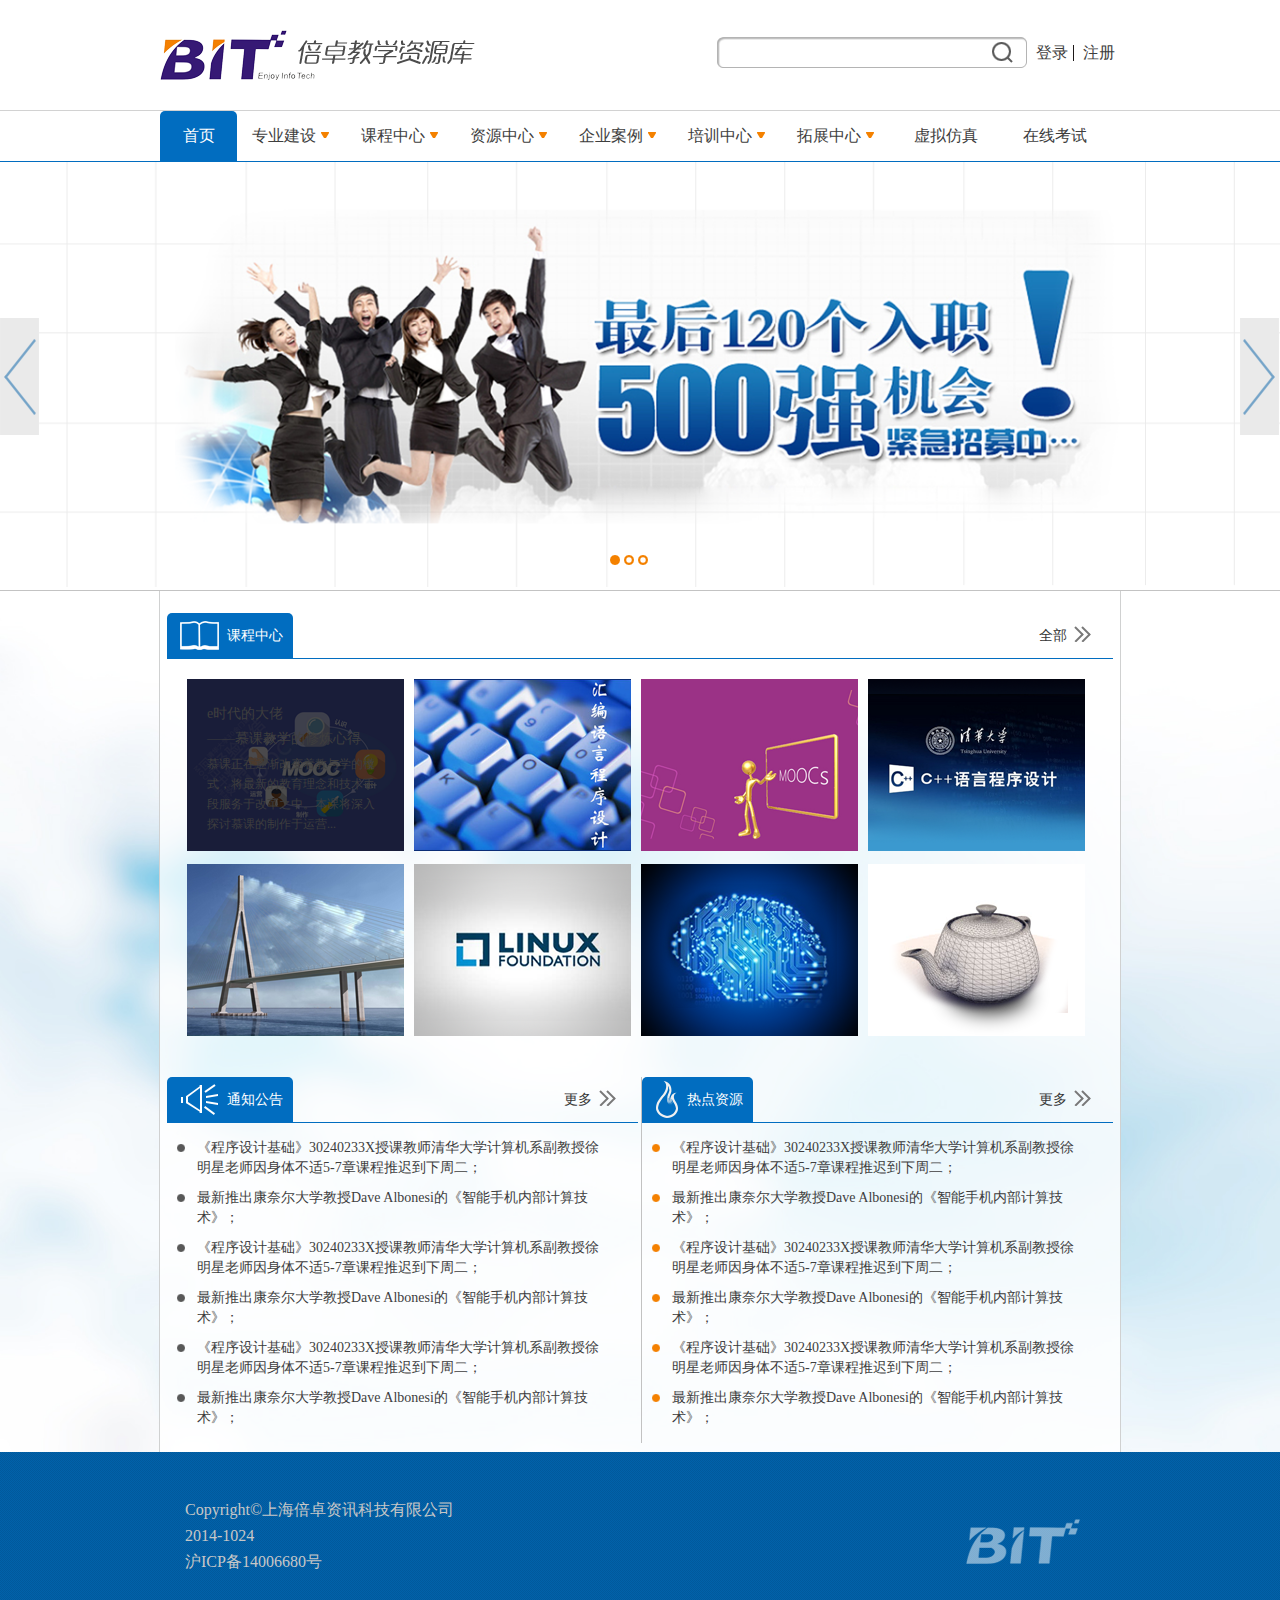
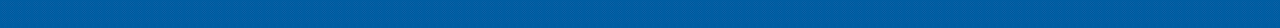
<file: BIT/index.html>
<!doctype html>
<html>
<head>
<title>倍卓教学资源库</title>
<meta charset="utf-8">
<link rel="stylesheet" type="text/css" href="./css/main.css">
<link rel="stylesheet" type="text/css" href="./css/index.css">
</head>
<body>
	<div class="headerHtml5">
		<div class="headerTitle">
			<img src="./imgs/home/logo.png" class="logImg" alt="倍卓教学资源库" title="倍卓教学资源库">
			<p class="headerLogin">
				<span class="inputBox"><input type="text" ><a href="javascript:void(0)" class="searchIcon">搜索</a></span>
				<a href="javascript:void(0);" class="loginBtn">登录</a>
				<a href="javascript:void(0);">注册</a>
			</p>
		</div>
		<div class="headerNav">
			<ul class="nav-details">
				<li class="cornerIe selected"><a class="noSub" href="javsxcript:void(0);">首页</a></li>
				<li><a href="javsxcript:void(0);">专业建设<i class="downIcon"></i></a></li>
				<li><a href="javsxcript:void(0);">课程中心<i class="downIcon"></i></a></li>
				<li><a href="javsxcript:void(0);">资源中心<i class="downIcon"></i></a></li>
				<li><a href="javsxcript:void(0);">企业案例<i class="downIcon"></i></a></li>
				<li><a href="javsxcript:void(0);">培训中心<i class="downIcon"></i></a></li>
				<li><a href="javsxcript:void(0);">拓展中心<i class="downIcon"></i></a></li>
				<li><a class="noSub" href="javsxcript:void(0);">虚拟仿真</a></li>
				<li><a class="noSub" href="javsxcript:void(0);">在线考试</a></li>
			</ul>
		</div>
	</div>
	<!-- login --> <!-- 隱藏 display:none -->
	<div class="contentBox userLoginBox" style="display:none;">
		<div class="loginMsg">
			<h3>用户登录</h3>
			<div class="loginForm">
				<form action="" post="">
					<div class="loginInputBox cornerIe">
						<i class="icon-user"></i>
						<input type="text">
					</div>
					<div class="loginInputBox cornerIe">
						<i class="icon-pwd"></i>
						<input type="password">
					</div>
					<div class="captchaBox">
						<input class="captchaInput cornerIe" type="text">
						<img src="./imgs/home/test.png" alt="" title="">
					</div>
					<div class="loginBtnBox">
						<a href="javascript:void(0)" class="cancleBtn cornerIe" >取消</a>
						<a href="javascript:void(0)" class="sureBtn cornerIe">确定</a>
					</div>
				</form>
			</div>
		</div>
		<div class="loginOrPwdBox">
			<div class="loginOrPwdContent">
				<span class="autoLogin">
					<i class="checkBoxI"></i>
					<input type="checkbox" id="loginAuto">
					<label for="loginAuto">下次自动登录</label>
				</span>
				<span class="forgetPwd">
					<a href="#">忘记密码</a>	
				</span>			
			</div>
		</div>
		<i class="loginTopBg"></i>
		<i class="loginBottomBg"></i>
	</div>
	<!-- end login -->
	<div class="picContainer">
		<div class="banner-btn">
			<a href="javascript:void(0);" class="prevBtn"></a> 
			<a href="javascript:void(0);" class="nextBtn"></a>
		</div>
		<div class="overflow">
			<div class="banner-img">
				<img src="./imgs/home/banner.png"> 
			</div>
		</div>
		<ul class="banner-circle">
			<li class="active">1</li>
			<li>2</li>
			<li>3</li>
		</ul>
	</div>
	<div class="mainBOx">
		<div class="main">
			<div class="moduleBox">
				<div class="module">
					<span class="titleText"><i class="titleIcon courseIcon"></i>课程中心</span>
					<a href="javascript:void(0);">全部<i class="contentMore"></i></a>
					<div class="courseBox ulCss">
						<ul>
							<li>
								<div class="coursePicMsg">
									<img alt="" src="./imgs/home/course_01.png">
									<div class="courseMsg">
										<h2>e时代的大佬</h2>
										<h3> ——慕课教学的修炼心得</h3>
										<p class="articleP">慕课正在逐渐改变着教与学的模式，将最新的教育理念和技术手段服务于改革之中。本课将深入探讨慕课的制作于运营...</p>
									</div>
								</div>
							</li>
							<li>
								<div class="coursePicMsg">
									<img alt="" src="./imgs/home/course_02.png">
									<div class="courseMsg hiddenClz">
										<h2>e时代的大佬</h2>
										<h3> ——慕课教学的修炼心得</h3>
										<p class="articleP">慕课正在逐渐改变着教与学的模式，将最新的教育理念和技术手段服务于改革之中。本课将深入探讨慕课的制作于运营...</p>
									</div>
								</div>
							</li>
							<li>
								<div class="coursePicMsg">
									<img alt="" src="./imgs/home/course_03.png">
									<div class="courseMsg hiddenClz">
										<h2>e时代的大佬</h2>
										<p> ——慕课教学的修炼心得</p>
										<p class="articleP">慕课正在逐渐改变着教与学的模式，将最新的教育理念和技术手段服务于改革之中。本课将深入探讨慕课的制作于运营...</p>
									</div>
								</div>
							</li>
							<li>
								<div class="coursePicMsg">
									<img alt="" src="./imgs/home/course_04.png">
									<div class="courseMsg hiddenClz">
										<h2>e时代的大佬</h2>
										<p> ——慕课教学的修炼心得</p>
										<p>慕课正在逐渐改变着教与学的模式，将最新的教育理念和技术手段服务于改革之中。本课将深入探讨慕课的制作于运营...</p>
									</div>
								</div>
							</li>
							<li>
								<div class="coursePicMsg">
									<img alt="" src="./imgs/home/course_05.png">
									<div class="courseMsg hiddenClz">
										<h2>e时代的大佬</h2>
										<p> ——慕课教学的修炼心得</p>
										<p class="articleP">慕课正在逐渐改变着教与学的模式，将最新的教育理念和技术手段服务于改革之中。本课将深入探讨慕课的制作于运营...</p>
									</div>
								</div>
							</li>
							<li>
								<div class="coursePicMsg">
									<img alt="" src="./imgs/home/course_06.png">
									<div class="courseMsg hiddenClz">
										<h2>e时代的大佬</h2>
										<p> ——慕课教学的修炼心得</p>
										<p class="articleP">慕课正在逐渐改变着教与学的模式，将最新的教育理念和技术手段服务于改革之中。本课将深入探讨慕课的制作于运营...</p>
									</div>
								</div>
							</li>
							<li>
								<div class="coursePicMsg">
									<img alt="" src="./imgs/home/course_07.png">
									<div class="courseMsg hiddenClz">
										<h2>e时代的大佬</h2>
										<p> ——慕课教学的修炼心得</p>
										<p class="articleP">慕课正在逐渐改变着教与学的模式，将最新的教育理念和技术手段服务于改革之中。本课将深入探讨慕课的制作于运营...</p>
									</div>
								</div>
							</li>
							<li>
								<div class="coursePicMsg">
									<img alt="" src="./imgs/home/course_08.png">
									<div class="courseMsg hiddenClz">
										<h2>e时代的大佬</h2>
										<p> ——慕课教学的修炼心得</p>
										<p class="articleP">慕课正在逐渐改变着教与学的模式，将最新的教育理念和技术手段服务于改革之中。本课将深入探讨慕课的制作于运营...</p>
									</div>
								</div>
							</li>
						</ul>
					</div>
				</div>
			</div>
			<div class="moduleBox">
				<div class="module divWidthHalf">
					<span class="titleText"><i class="titleIcon msgIcon"></i>通知公告</span>
					<a href="javascript:void(0);">更多</a>
					<div class="courseBox">
						<ul class="msgUl leftUl">
							<li><a href="#">《程序设计基础》30240233X授课教师清华大学计算机系副教授徐明星老师因身体不适5-7章课程推迟到下周二；</a></li>
							<li><a href="#">最新推出康奈尔大学教授Dave Albonesi的《智能手机内部计算技术》；</a></li>
							<li><a href="#">《程序设计基础》30240233X授课教师清华大学计算机系副教授徐明星老师因身体不适5-7章课程推迟到下周二；</a></li>
							<li><a href="#">最新推出康奈尔大学教授Dave Albonesi的《智能手机内部计算技术》；</a></li>
							<li><a href="#">《程序设计基础》30240233X授课教师清华大学计算机系副教授徐明星老师因身体不适5-7章课程推迟到下周二；</a></li>
							<li><a href="#">最新推出康奈尔大学教授Dave Albonesi的《智能手机内部计算技术》；</a></li>
						</ul>
					</div>	
				</div>	
				<div class="module divWidthHalf marginLeft4">
					<span class="titleText"><i class="titleIcon resourceIcon"></i>热点资源</span>
					<a href="javascript:void(0);">更多</a>
					<div class="courseBox">
						<ul class="msgUl rightUl">
							<li><a href="#">《程序设计基础》30240233X授课教师清华大学计算机系副教授徐明星老师因身体不适5-7章课程推迟到下周二；</a></li>
							<li><a href="#">最新推出康奈尔大学教授Dave Albonesi的《智能手机内部计算技术》；</a></li>
							<li><a href="#">《程序设计基础》30240233X授课教师清华大学计算机系副教授徐明星老师因身体不适5-7章课程推迟到下周二；</a></li>
							<li><a href="#">最新推出康奈尔大学教授Dave Albonesi的《智能手机内部计算技术》；</a></li>
							<li><a href="#">《程序设计基础》30240233X授课教师清华大学计算机系副教授徐明星老师因身体不适5-7章课程推迟到下周二；</a></li>
							<li><a href="#">最新推出康奈尔大学教授Dave Albonesi的《智能手机内部计算技术》；</a></li>
						</ul>
					</div>
				</div>
				
			</div>
		</div>
	</div>
	<div class="footerHtml5">
		<div class="footerContent">
			<p>
				<span>Copyright©上海倍卓资讯科技有限公司</span>
				<span>2014-1024</span>
				<span>沪ICP备14006680号</span>
			</p>
			<img class="footerLog" src="./imgs/home/BIT.png">
		</div>		
	</div>
</body>
</html>
</file>
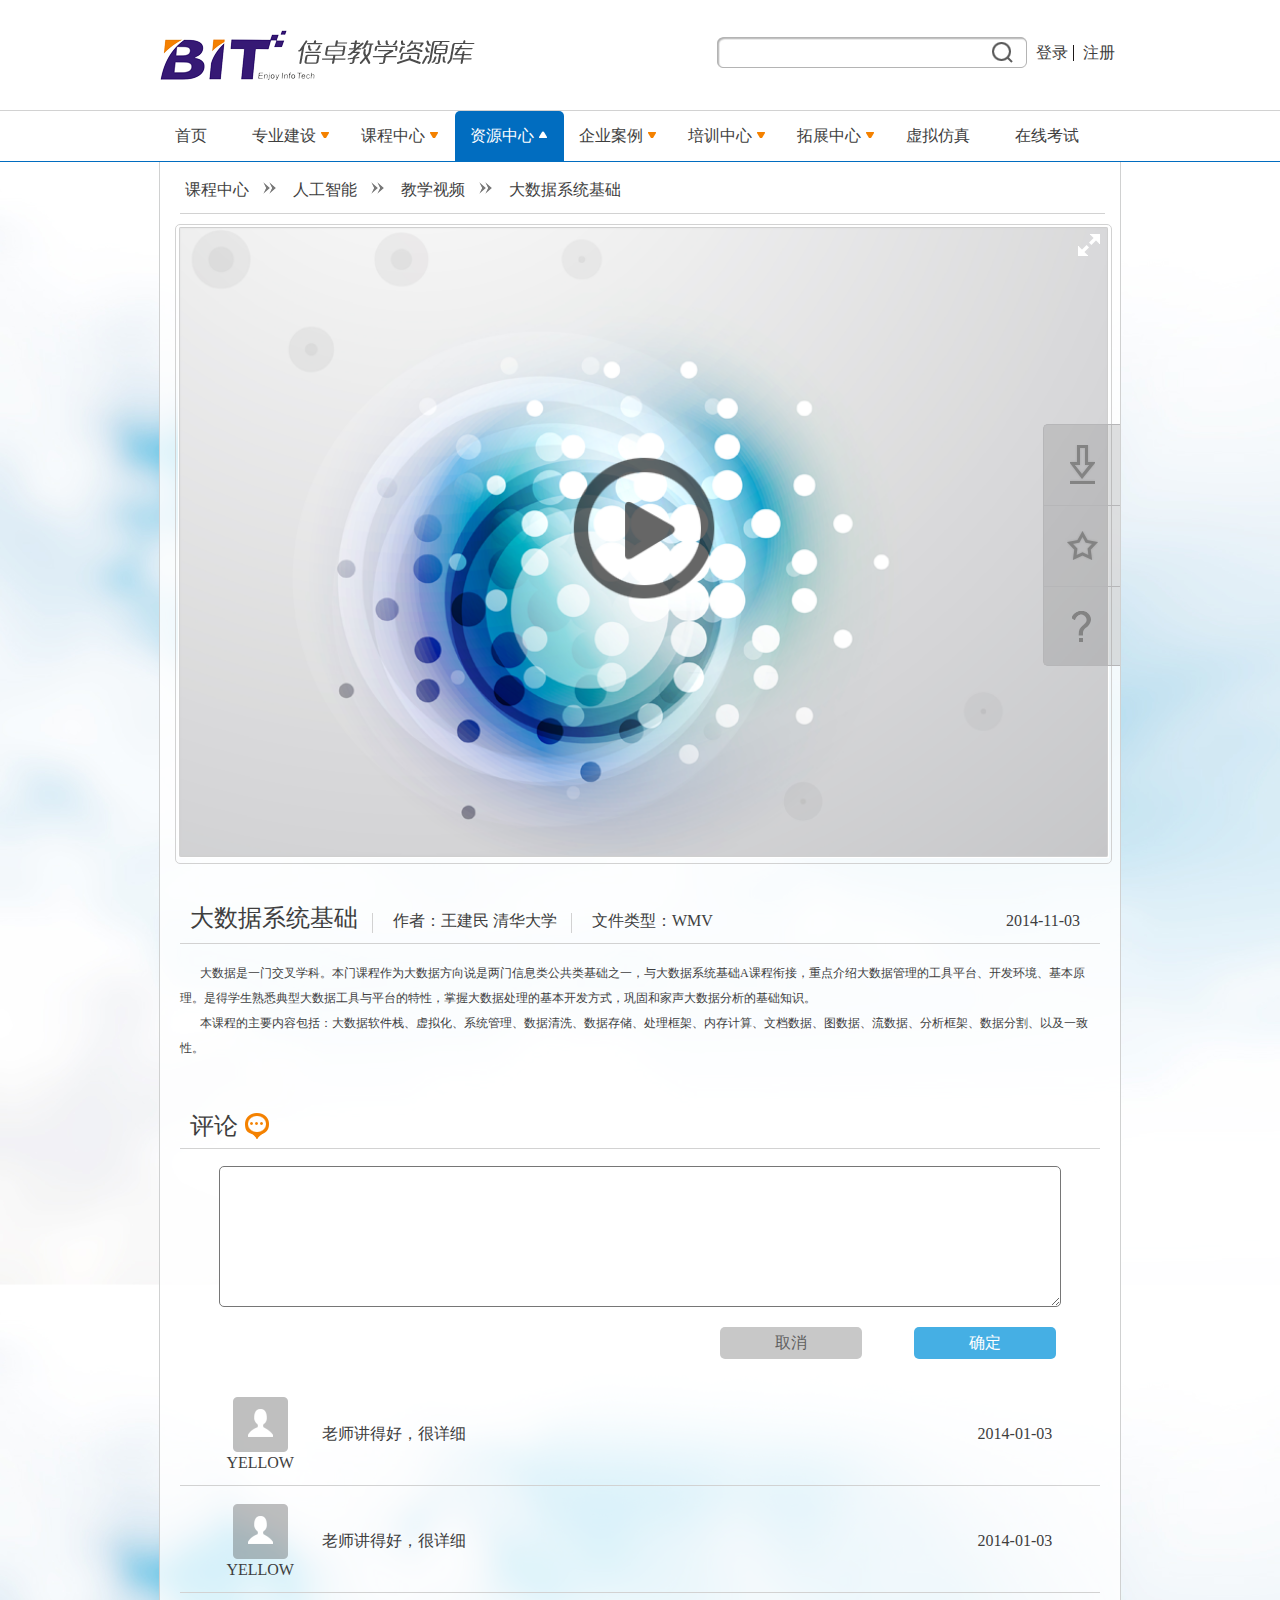
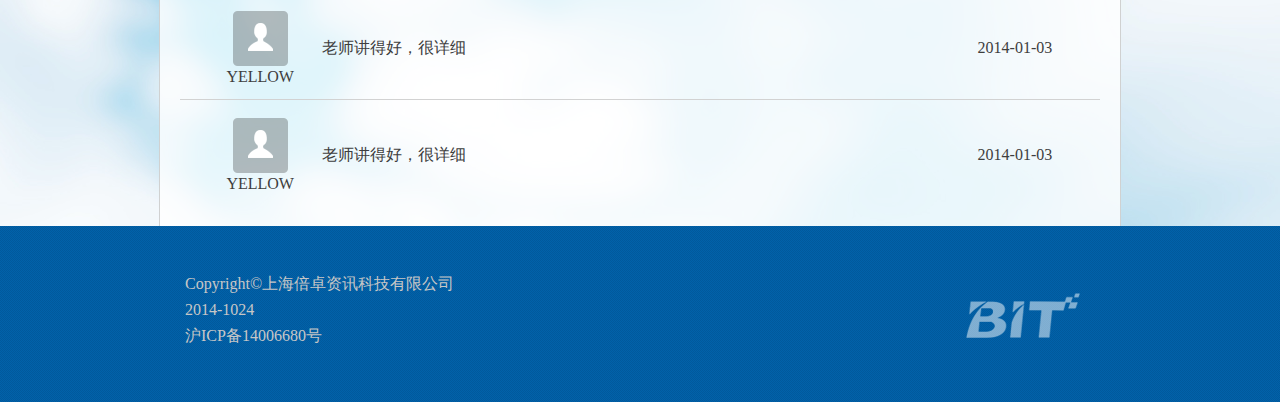
<file: BIT/content.html>
<!doctype html>
<html>
<head>
<title>倍卓教学资源库</title>
<meta charset="utf-8">
<link rel="stylesheet" type="text/css" href="./css/main.css">
<link rel="stylesheet" type="text/css" href="./css/home.css">
</head>
<body>
	<div class="headerHtml5">
		<div class="headerTitle">
			<img src="./imgs/home/logo.png" class="logImg" alt="倍卓教学资源库" title="倍卓教学资源库">
			<p class="headerLogin">
				<span class="inputBox"><input type="text" ><a href="javascript:void(0)" class="searchIcon">搜索</a></span>
				<a href="javascript:void(0);" class="loginBtn">登录</a>
				<a href="javascript:void(0);">注册</a>
			</p>
		</div>
		<div class="headerNav">
			<ul class="nav-details">
				<li><a href="javsxcript:void(0);">首页</a></li>
				<li><a href="javsxcript:void(0);">专业建设<i class="downIcon"></i></a></li>
				<li><a href="javsxcript:void(0);">课程中心<i class="downIcon"></i></a></li>
				<li class="selected"><a href="javsxcript:void(0);">资源中心<i class="upIcon"></i></a></li>
				<li><a href="javsxcript:void(0);">企业案例<i class="downIcon"></i></a></li>
				<li><a href="javsxcript:void(0);">培训中心<i class="downIcon"></i></a></li>
				<li><a href="javsxcript:void(0);">拓展中心<i class="downIcon"></i></a></li>
				<li><a href="javsxcript:void(0);">虚拟仿真</a></li>
				<li><a href="javsxcript:void(0);">在线考试</a></li>
			</ul>
		</div>
	</div>
	<div class="contentBox navContent">
		
	</div>
	<div class="mainBOx">
		<!-- main -->
		<div class="main">
			<p class="mainTitle">
				<span>课程中心</span><i class="levelIcon"></i>
				<span>人工智能</span><i class="levelIcon"></i>
				<span>教学视频</span><i class="levelIcon"></i>
				<span>大数据系统基础</span>
			</p>
			<div class="mediaBox">
				<div>
					<img src="./imgs/content/TV.png">
				</div>
				<ul class="downMediaUl">
					<li><a class="mediaDownBtn" href="javascript:void(0);">下载</a></li>
					<li><a class="mediaCollectBtn" href="javascript:void(0);">收藏</a></li>
					<li><a class="mediaquizBtn" href="javascript:void(0);">提问</a></li>
				</ul>
				<a class="screenIcon" href="javascript:void(0);">全屏</a>
			</div>
			<div class="mediaIntroduction">
				<h5 class="mediaTitle">
					<span class="font24">大数据系统基础</span>
					<span>作者：王建民 清华大学</span>
					<span>文件类型：WMV</span>
					<span class="mediaTime">2014-11-03</span>
				</h5>
				<p>大数据是一门交叉学科。本门课程作为大数据方向说是两门信息类公共类基础之一，与大数据系统基础A课程衔接，重点介绍大数据管理的工具平台、开发环境、基本原理。是得学生熟悉典型大数据工具与平台的特性，掌握大数据处理的基本开发方式，巩固和家声大数据分析的基础知识。</p>
				<p>本课程的主要内容包括：大数据软件栈、虚拟化、系统管理、数据清洗、数据存储、处理框架、内存计算、文档数据、图数据、流数据、分析框架、数据分割、以及一致性。</p>
			</div>
			<div class="commentBox">
				<h5 class="mediaTitle font24">评论<i class="commentIcon"></i></h5>
				<textarea></textarea>
				<p class="btn-p"> 
					<a class="btn-cancel" href="javascript:void(0);">取消</a>
					<a class="btn-sure" href="javascript:void(0);">确定</a>
				</p>
			</div>
			<ul class="mediaCommentUl">
				<li>
					<table>
						<tbody>
							<tr>
								<td class="portraitTd">
									<img src="./imgs/content/portrait.png">
									<span>YELLOW</span>
								</td>
								<td class="mediaTextTd">老师讲得好，很详细</td>
								<td class="mediaTimeTd">2014-01-03</td>
							
							</tr>
						</tbody>
					</table>
				</li>
				<li>
					<table>
						<tbody>
							<tr>
								<td class="portraitTd">
									<img src="./imgs/content/portrait.png">
									<span>YELLOW</span>
								</td>
								<td class="mediaTextTd">老师讲得好，很详细</td>
								<td class="mediaTimeTd">2014-01-03</td>
							
							</tr>
						</tbody>
					</table>
				</li>
				<li>
					<table>
						<tbody>
							<tr>
								<td class="portraitTd">
									<img src="./imgs/content/portrait.png">
									<span>YELLOW</span>
								</td>
								<td class="mediaTextTd">老师讲得好，很详细</td>
								<td class="mediaTimeTd">2014-01-03</td>
							
							</tr>
						</tbody>
					</table>
				</li>
				<li>
					<table>
						<tbody>
							<tr>
								<td class="portraitTd">
									<img src="./imgs/content/portrait.png">
									<span>YELLOW</span>
								</td>
								<td class="mediaTextTd">老师讲得好，很详细</td>
								<td class="mediaTimeTd">2014-01-03</td>
							
							</tr>
						</tbody>
					</table>
				</li>
			</ul>
		</div>
		<!-- end main -->
	</div>
	<div class="footerHtml5">
		<div class="footerContent">
			<p>
				<span>Copyright©上海倍卓资讯科技有限公司</span>
				<span>2014-1024</span>
				<span>沪ICP备14006680号</span>
			</p>
			<img class="footerLog" src="./imgs/home/BIT.png">
		</div>		
	</div>
</body>
</html>
</file>
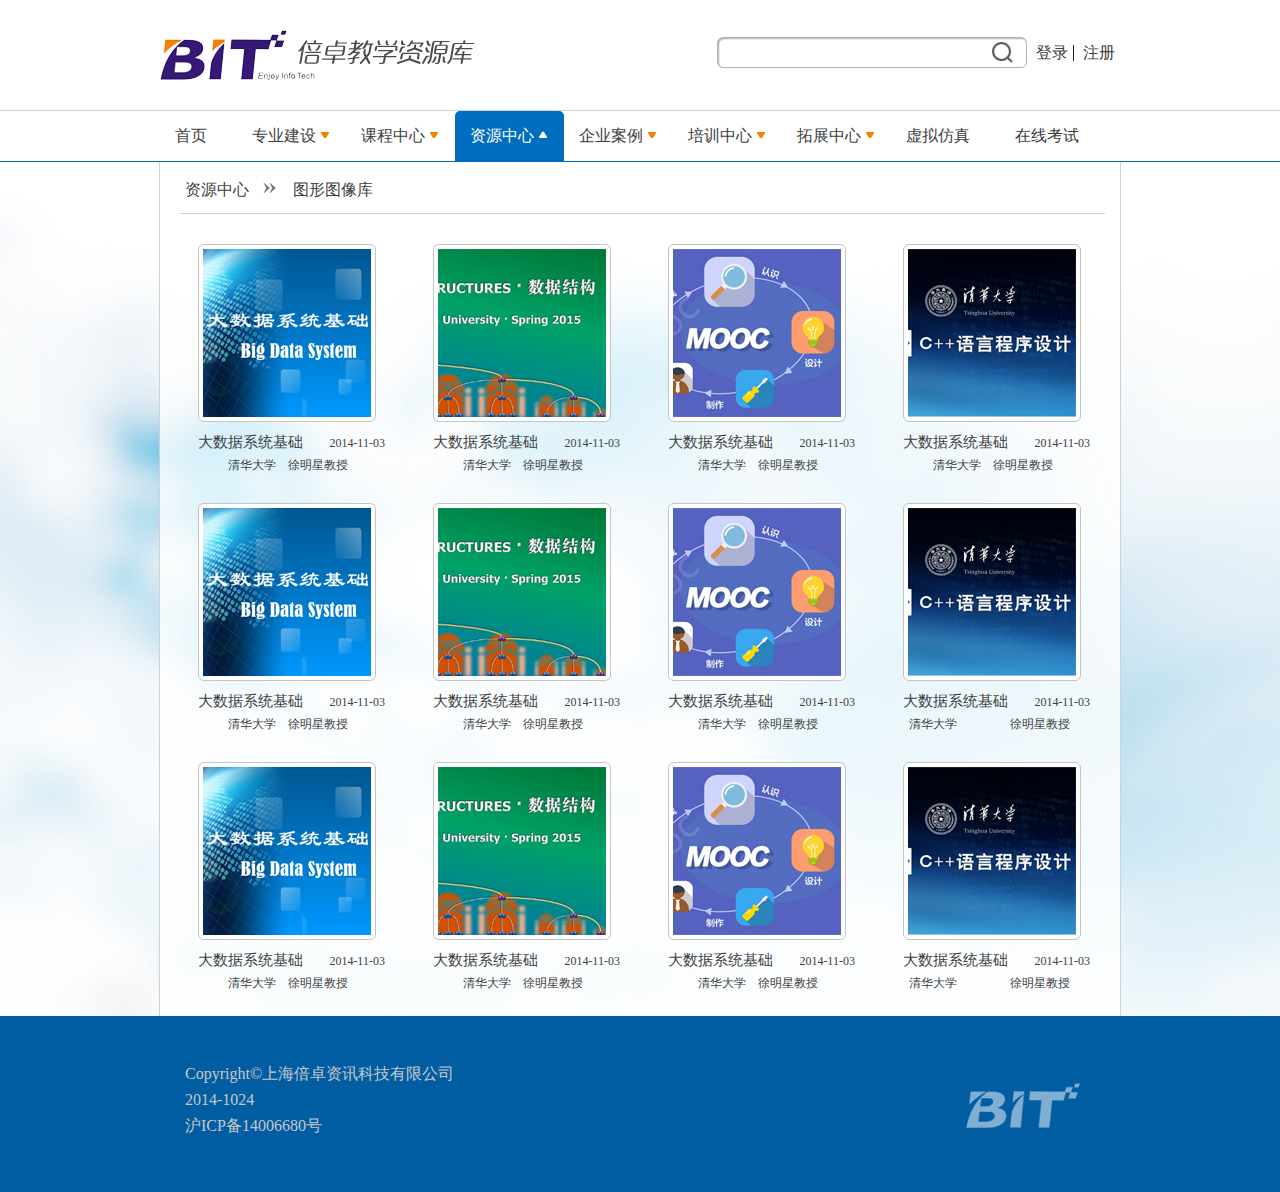
<file: BIT/list_01.html>
<!doctype html>
<html>
<head>
<title>倍卓教学资源库</title>
<meta charset="utf-8">
<link rel="stylesheet" type="text/css" href="./css/main.css">
<link rel="stylesheet" type="text/css" href="./css/home.css">
</head>
<body>
	<div class="headerHtml5">
		<div class="headerTitle">
			<img src="./imgs/home/logo.png" class="logImg" alt="倍卓教学资源库" title="倍卓教学资源库">
			<p class="headerLogin">
				<span class="inputBox"><input type="text" ><a href="javascript:void(0)" class="searchIcon">搜索</a></span>
				<a href="javascript:void(0);" class="loginBtn">登录</a>
				<a href="javascript:void(0);">注册</a>
			</p>
		</div>
		<div class="headerNav">
			<ul class="nav-details">
				<li><a href="javsxcript:void(0);">首页</a></li>
				<li><a href="javsxcript:void(0);">专业建设<i class="downIcon"></i></a></li>
				<li><a href="javsxcript:void(0);">课程中心<i class="downIcon"></i></a></li>
				<li class="selected"><a href="javsxcript:void(0);">资源中心<i class="upIcon"></i></a></li>
				<li><a href="javsxcript:void(0);">企业案例<i class="downIcon"></i></a></li>
				<li><a href="javsxcript:void(0);">培训中心<i class="downIcon"></i></a></li>
				<li><a href="javsxcript:void(0);">拓展中心<i class="downIcon"></i></a></li>
				<li><a href="javsxcript:void(0);">虚拟仿真</a></li>
				<li><a href="javsxcript:void(0);">在线考试</a></li>
			</ul>
		</div>
	</div>
	<div class="contentBox navContent">
		
	</div>
	<div class="mainBOx">
		<div class="main">
			<p class="mainTitle">
				<span>资源中心</span><i class="levelIcon"></i>
				<span>图形图像库</span>
			</p>
			<div class="mainCourseBox">
				<ul class="courseUl">
					<li>
						<div class="imgBox">
								<img src="./imgs/list/picture_01.png">
						</div>
						<div class="imgText">
							<table>
								<tr>
									<td class="imgTitleTd">大数据系统基础</td>
									<td>2014-11-03</td>
								</tr>
							</table>
							<table>
								<tr>
									<td>清华大学&nbsp;&nbsp;&nbsp;&nbsp;徐明星教授</td>
								</tr>
							</table>
						</div>
					</li>
					<li>
						<div class="imgBox">
								<img src="./imgs/list/picture_02.png">
						</div>
						<div class="imgText">
							<table>
								<tr>
									<td class="imgTitleTd">大数据系统基础</td>
									<td>2014-11-03</td>
								</tr>
							</table>
							<table>
								<tr>
									<td>清华大学&nbsp;&nbsp;&nbsp;&nbsp;徐明星教授</td>
								</tr>
							</table>
						</div>
					</li>
					<li>
						<div class="imgBox">
								<img src="./imgs/list/picture_03.png">
						</div>
						<div class="imgText">
							<table>
								<tr>
									<td class="imgTitleTd">大数据系统基础</td>
									<td>2014-11-03</td>
								</tr>
							</table>
							<table>
								<tr>
									<td>清华大学&nbsp;&nbsp;&nbsp;&nbsp;徐明星教授</td>
								</tr>
							</table>
						</div>
					</li>
					<li>
						<div class="imgBox">
								<img src="./imgs/list/picture_04.png">
						</div>
						<div class="imgText">
							<table>
								<tr>
									<td class="imgTitleTd">大数据系统基础</td>
									<td>2014-11-03</td>
								</tr>
							</table>
							<table>
								<tr>
									<td>清华大学&nbsp;&nbsp;&nbsp;&nbsp;徐明星教授</td>
								</tr>
							</table>
						</div>
					</li>
					<li>
						<div class="imgBox">
								<img src="./imgs/list/picture_01.png">
						</div>
						<div class="imgText">
							<table>
								<tr>
									<td class="imgTitleTd">大数据系统基础</td>
									<td>2014-11-03</td>
								</tr>
							</table>
							<table>
								<tr>
									<td>清华大学&nbsp;&nbsp;&nbsp;&nbsp;徐明星教授</td>
								</tr>
							</table>
						</div>
					</li>
					<li>
						<div class="imgBox">
								<img src="./imgs/list/picture_02.png">
						</div>
						<div class="imgText">
							<table>
								<tr>
									<td class="imgTitleTd">大数据系统基础</td>
									<td>2014-11-03</td>
								</tr>
							</table>
							<table>
								<tr>
									<td>清华大学&nbsp;&nbsp;&nbsp;&nbsp;徐明星教授</td>
								</tr>
							</table>
						</div>
					</li>
					<li>
						<div class="imgBox">
								<img src="./imgs/list/picture_03.png">
						</div>
						<div class="imgText">
							<table>
								<tr>
									<td class="imgTitleTd">大数据系统基础</td>
									<td>2014-11-03</td>
								</tr>
							</table>
							<table>
								<tr>
									<td>清华大学&nbsp;&nbsp;&nbsp;&nbsp;徐明星教授</td>
								</tr>
							</table>
						</div>
					</li>
					<li>
						<div class="imgBox">
								<img src="./imgs/list/picture_04.png">
						</div>
						<div class="imgText">
							<table>
								<tr>
									<td class="imgTitleTd">大数据系统基础</td>
									<td>2014-11-03</td>
								</tr>
							</table>
							<table>
								<tr>
									<td>清华大学</td>
									<td>徐明星教授</td>
								</tr>
							</table>
						</div>
					</li>
					<li>
						<div class="imgBox">
								<img src="./imgs/list/picture_01.png">
						</div>
						<div class="imgText">
							<table>
								<tr>
									<td class="imgTitleTd">大数据系统基础</td>
									<td>2014-11-03</td>
								</tr>
							</table>
							<table>
								<tr>
									<td>清华大学&nbsp;&nbsp;&nbsp;&nbsp;徐明星教授</td>
								</tr>
							</table>
						</div>
					</li>
					<li>
						<div class="imgBox">
								<img src="./imgs/list/picture_02.png">
						</div>
						<div class="imgText">
							<table>
								<tr>
									<td class="imgTitleTd">大数据系统基础</td>
									<td>2014-11-03</td>
								</tr>
							</table>
							<table>
								<tr>
									<td>清华大学&nbsp;&nbsp;&nbsp;&nbsp;徐明星教授</td>
								</tr>
							</table>
						</div>
					</li>
					<li>
						<div class="imgBox">
								<img src="./imgs/list/picture_03.png">
						</div>
						<div class="imgText">
							<table>
								<tr>
									<td class="imgTitleTd">大数据系统基础</td>
									<td>2014-11-03</td>
								</tr>
							</table>
							<table>
								<tr>
									<td>清华大学&nbsp;&nbsp;&nbsp;&nbsp;徐明星教授</td>
								</tr>
							</table>
						</div>
					</li>
					<li>
						<div class="imgBox">
								<img src="./imgs/list/picture_04.png">
						</div>
						<div class="imgText">
							<table>
								<tr>
									<td class="imgTitleTd">大数据系统基础</td>
									<td>2014-11-03</td>
								</tr>
							</table>
							<table>
								<tr>
									<td>清华大学</td>
									<td>徐明星教授</td>
								</tr>
							</table>
						</div>
					</li>
				</ul>
			</div>
		</div>
	</div>
	<div class="footerHtml5">
		<div class="footerContent">
			<p>
				<span>Copyright©上海倍卓资讯科技有限公司</span>
				<span>2014-1024</span>
				<span>沪ICP备14006680号</span>
			</p>
			<img class="footerLog" src="./imgs/home/BIT.png">
		</div>		
	</div>
</body>
</html>
</file>
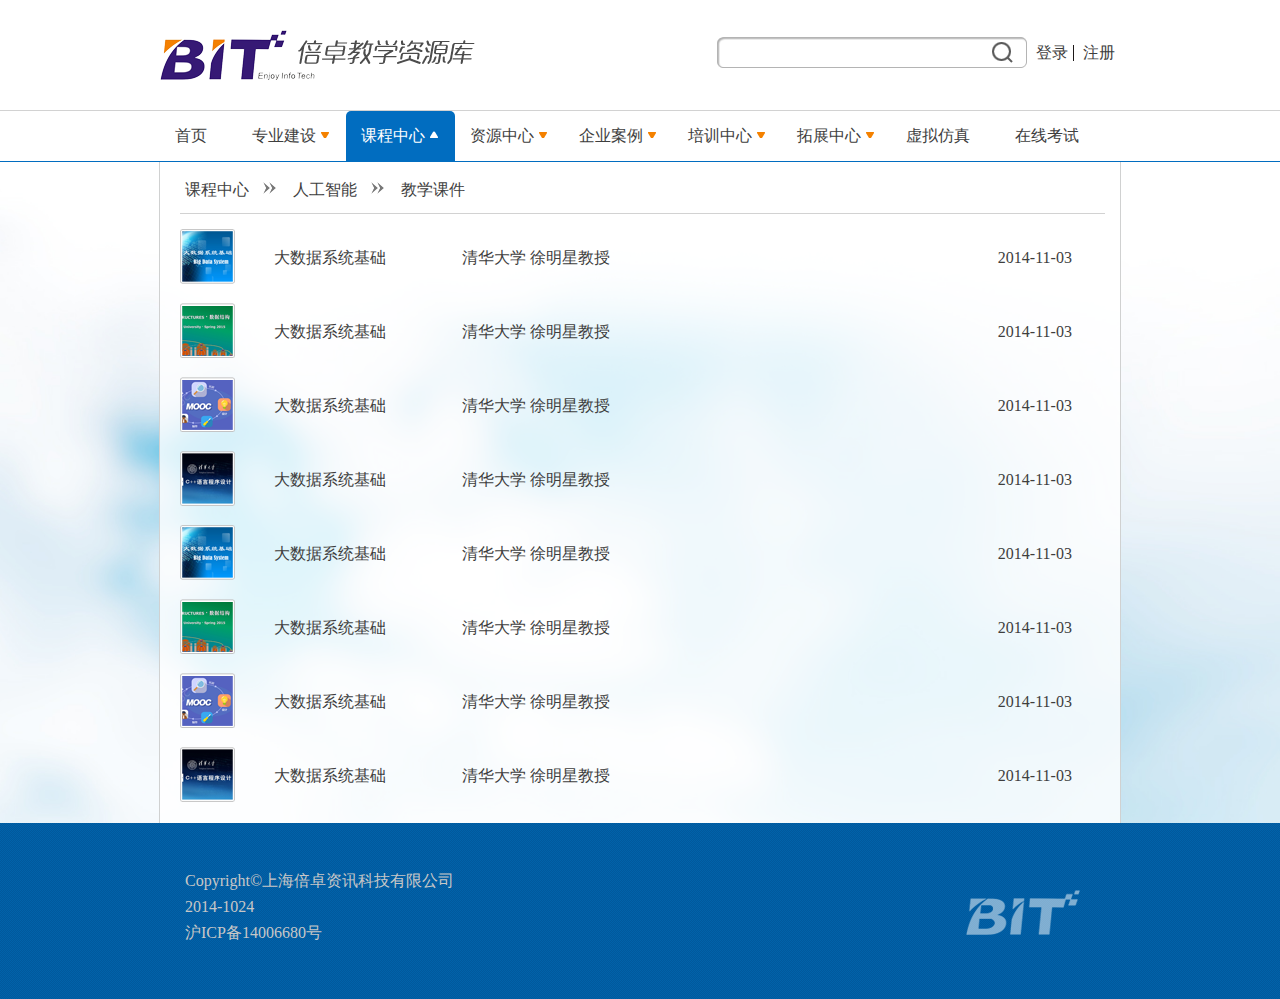
<file: BIT/list_02.html>
<!doctype html>
<html>
<head>
<title>倍卓教学资源库</title>
<meta charset="utf-8">
<link rel="stylesheet" type="text/css" href="./css/main.css">
<link rel="stylesheet" type="text/css" href="./css/home.css">
</head>
<body>
	<div class="headerHtml5">
		<div class="headerTitle">
			<img src="./imgs/home/logo.png" class="logImg" alt="倍卓教学资源库" title="倍卓教学资源库">
			<p class="headerLogin">
				<span class="inputBox"><input type="text" ><a href="javascript:void(0)" class="searchIcon">搜索</a></span>
				<a href="javascript:void(0);" class="loginBtn">登录</a>
				<a href="javascript:void(0);">注册</a>
			</p>
		</div>
		<div class="headerNav">
			<ul class="nav-details">
				<li><a href="javsxcript:void(0);">首页</a></li>
				<li><a href="javsxcript:void(0);">专业建设<i class="downIcon"></i></a></li>
				<li class="selected"><a href="javsxcript:void(0);">课程中心<i class="upIcon"></i></a></li>
				<li><a href="javsxcript:void(0);">资源中心<i class="downIcon"></i></a></li>
				<li><a href="javsxcript:void(0);">企业案例<i class="downIcon"></i></a></li>
				<li><a href="javsxcript:void(0);">培训中心<i class="downIcon"></i></a></li>
				<li><a href="javsxcript:void(0);">拓展中心<i class="downIcon"></i></a></li>
				<li><a href="javsxcript:void(0);">虚拟仿真</a></li>
				<li><a href="javsxcript:void(0);">在线考试</a></li>
			</ul>
		</div>
	</div>
	<div class="contentBox navContent">
		
	</div>
	<div class="mainBOx">
		<div class="main">
			<p class="mainTitle">
				<span>课程中心</span><i class="levelIcon"></i>
				<span>人工智能</span><i class="levelIcon"></i>
				<span>教学课件</span>
			</p>
			<div class="mainCourseBox">
				<table class="listTable">
					<tbody>
						<tr>
							<td><img src="./imgs/list/Thumbnails_01.png"></td>
							<td><a href="#">大数据系统基础</a></td>
							<td><p>清华大学 徐明星教授</p></td>
							<td>2014-11-03</td>
						</tr>
						<tr>
							<td><img src="./imgs/list/Thumbnails_02.png"></td>
							<td><a href="#">大数据系统基础</a></td>
							<td><p>清华大学 徐明星教授</p></td>
							<td>2014-11-03</td>
						</tr>
						<tr>
							<td><img src="./imgs/list/Thumbnails_03.png"></td>
							<td><a href="#">大数据系统基础</a></td>
							<td><p>清华大学 徐明星教授</p></td>
							<td>2014-11-03</td>
						</tr>
						<tr>
							<td><img src="./imgs/list/Thumbnails_04.png"></td>
							<td><a href="#">大数据系统基础</a></td>
							<td><p>清华大学 徐明星教授</p></td>
							<td>2014-11-03</td>
						</tr>
						<tr>
							<td><img src="./imgs/list/Thumbnails_01.png"></td>
							<td><a href="#">大数据系统基础</a></td>
							<td><p>清华大学 徐明星教授</p></td>
							<td>2014-11-03</td>
						</tr>
						<tr>
							<td><img src="./imgs/list/Thumbnails_02.png"></td>
							<td><a href="#">大数据系统基础</a></td>
							<td><p>清华大学 徐明星教授</p></td>
							<td>2014-11-03</td>
						</tr>
						<tr>
							<td><img src="./imgs/list/Thumbnails_03.png"></td>
							<td><a href="#">大数据系统基础</a></td>
							<td><p>清华大学 徐明星教授</p></td>
							<td>2014-11-03</td>
						</tr>
						<tr>
							<td><img src="./imgs/list/Thumbnails_04.png"></td>
							<td><a href="#">大数据系统基础</a></td>
							<td><p>清华大学 徐明星教授</p></td>
							<td>2014-11-03</td>
						</tr>
					</tbody>
				</table>
			</div>
		</div>
	</div>
	<div class="footerHtml5">
		<div class="footerContent">
			<p>
				<span>Copyright©上海倍卓资讯科技有限公司</span>
				<span>2014-1024</span>
				<span>沪ICP备14006680号</span>
			</p>
			<img class="footerLog" src="./imgs/home/BIT.png">
		</div>		
	</div>
</body>
</html>
</file>
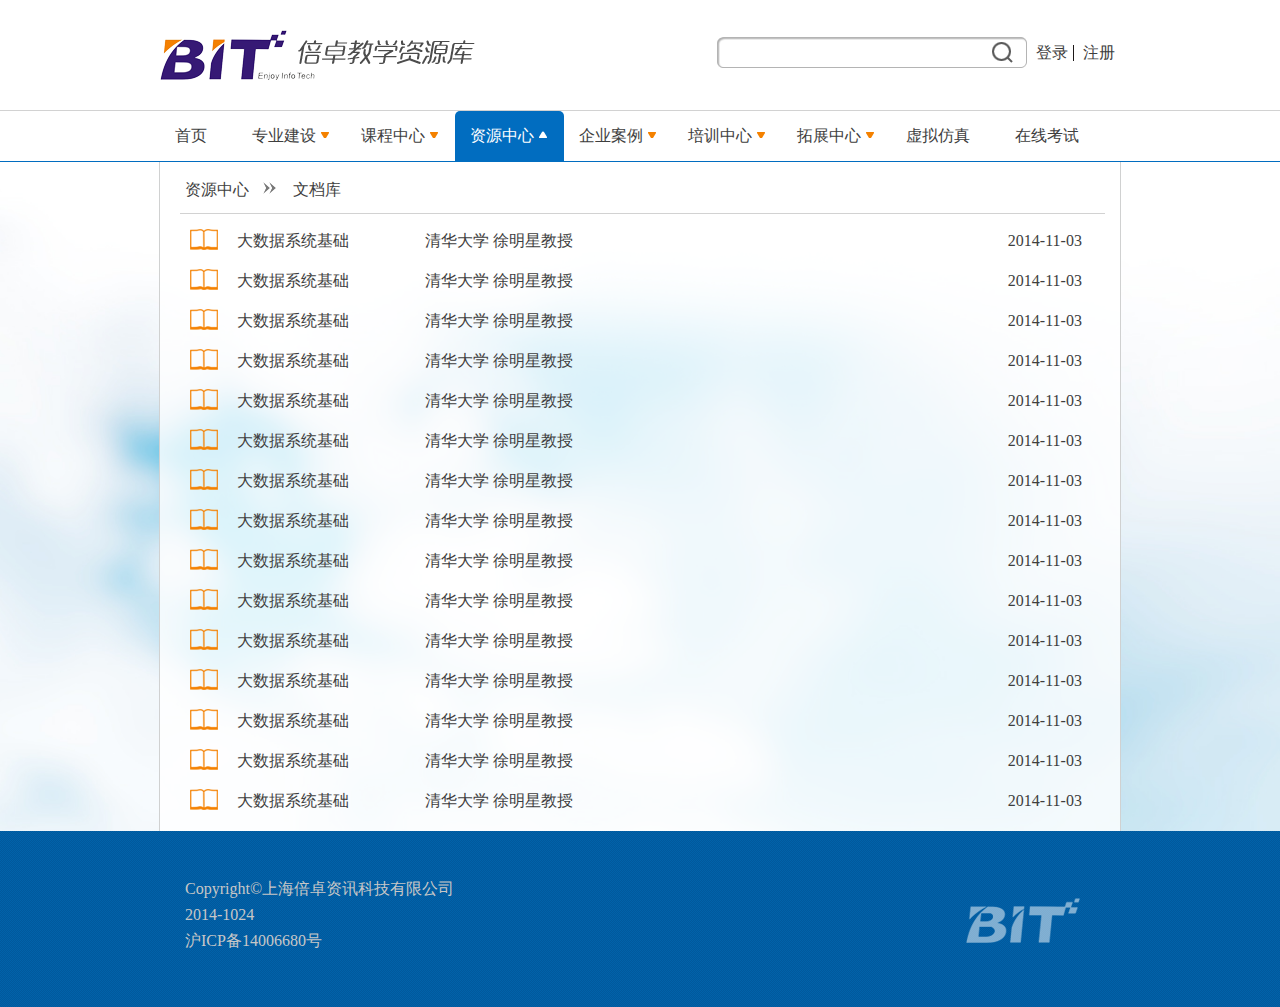
<file: BIT/list_03.html>
<!doctype html>
<html>
<head>
<title>倍卓教学资源库</title>
<meta charset="utf-8">
<link rel="stylesheet" type="text/css" href="./css/main.css">
<link rel="stylesheet" type="text/css" href="./css/home.css">
</head>
<body>
	<div class="headerHtml5">
		<div class="headerTitle">
			<img src="./imgs/home/logo.png" class="logImg" alt="倍卓教学资源库" title="倍卓教学资源库">
			<p class="headerLogin">
				<span class="inputBox"><input type="text" ><a href="javascript:void(0)" class="searchIcon">搜索</a></span>
				<a href="javascript:void(0);" class="loginBtn">登录</a>
				<a href="javascript:void(0);">注册</a>
			</p>
		</div>
		<div class="headerNav">
			<ul class="nav-details">
				<li><a href="javsxcript:void(0);">首页</a></li>
				<li><a href="javsxcript:void(0);">专业建设<i class="downIcon"></i></a></li>
				<li><a href="javsxcript:void(0);">课程中心<i class="downIcon"></i></a></li>
				<li class="selected"><a href="javsxcript:void(0);">资源中心<i class="upIcon"></i></a></li>
				<li><a href="javsxcript:void(0);">企业案例<i class="downIcon"></i></a></li>
				<li><a href="javsxcript:void(0);">培训中心<i class="downIcon"></i></a></li>
				<li><a href="javsxcript:void(0);">拓展中心<i class="downIcon"></i></a></li>
				<li><a href="javsxcript:void(0);">虚拟仿真</a></li>
				<li><a href="javsxcript:void(0);">在线考试</a></li>
			</ul>
		</div>
	</div>
	<div class="contentBox navContent">
		
	</div>
	<div class="mainBOx">
		<div class="main">
			<p class="mainTitle">
				<span>资源中心</span><i class="levelIcon"></i>
				<span>文档库</span>
			</p>
			<div class="mainCourseBox">
				<table class="listBookTable">
					<tbody>
						<tr>
							<td><img src="./imgs/list/book_icon_list.png"></td>
							<td><a href="#">大数据系统基础</a></td>
							<td><p>清华大学 徐明星教授</p></td>
							<td>2014-11-03</td>
						</tr>
						<tr>
							<td><img src="./imgs/list/book_icon_list.png"></td>
							<td><a href="#">大数据系统基础</a></td>
							<td><p>清华大学 徐明星教授</p></td>
							<td>2014-11-03</td>
						</tr>
						<tr>
							<td><img src="./imgs/list/book_icon_list.png"></td>
							<td><a href="#">大数据系统基础</a></td>
							<td><p>清华大学 徐明星教授</p></td>
							<td>2014-11-03</td>
						</tr>
						<tr>
							<td><img src="./imgs/list/book_icon_list.png"></td>
							<td><a href="#">大数据系统基础</a></td>
							<td><p>清华大学 徐明星教授</p></td>
							<td>2014-11-03</td>
						</tr>
						<tr>
							<td><img src="./imgs/list/book_icon_list.png"></td>
							<td><a href="#">大数据系统基础</a></td>
							<td><p>清华大学 徐明星教授</p></td>
							<td>2014-11-03</td>
						</tr>
						<tr>
							<td><img src="./imgs/list/book_icon_list.png"></td>
							<td><a href="#">大数据系统基础</a></td>
							<td><p>清华大学 徐明星教授</p></td>
							<td>2014-11-03</td>
						</tr>
						<tr>
							<td><img src="./imgs/list/book_icon_list.png"></td>
							<td><a href="#">大数据系统基础</a></td>
							<td><p>清华大学 徐明星教授</p></td>
							<td>2014-11-03</td>
						</tr>
						<tr>
							<td><img src="./imgs/list/book_icon_list.png"></td>
							<td><a href="#">大数据系统基础</a></td>
							<td><p>清华大学 徐明星教授</p></td>
							<td>2014-11-03</td>
						</tr>
						<tr>
							<td><img src="./imgs/list/book_icon_list.png"></td>
							<td><a href="#">大数据系统基础</a></td>
							<td><p>清华大学 徐明星教授</p></td>
							<td>2014-11-03</td>
						</tr>
						<tr>
							<td><img src="./imgs/list/book_icon_list.png"></td>
							<td><a href="#">大数据系统基础</a></td>
							<td><p>清华大学 徐明星教授</p></td>
							<td>2014-11-03</td>
						</tr>
						<tr>
							<td><img src="./imgs/list/book_icon_list.png"></td>
							<td><a href="#">大数据系统基础</a></td>
							<td><p>清华大学 徐明星教授</p></td>
							<td>2014-11-03</td>
						</tr>
						<tr>
							<td><img src="./imgs/list/book_icon_list.png"></td>
							<td><a href="#">大数据系统基础</a></td>
							<td><p>清华大学 徐明星教授</p></td>
							<td>2014-11-03</td>
						</tr>
						<tr>
							<td><img src="./imgs/list/book_icon_list.png"></td>
							<td><a href="#">大数据系统基础</a></td>
							<td><p>清华大学 徐明星教授</p></td>
							<td>2014-11-03</td>
						</tr>
						<tr>
							<td><img src="./imgs/list/book_icon_list.png"></td>
							<td><a href="#">大数据系统基础</a></td>
							<td><p>清华大学 徐明星教授</p></td>
							<td>2014-11-03</td>
						</tr>
						<tr>
							<td><img src="./imgs/list/book_icon_list.png"></td>
							<td><a href="#">大数据系统基础</a></td>
							<td><p>清华大学 徐明星教授</p></td>
							<td>2014-11-03</td>
						</tr>
					</tbody>
				</table>
			</div>
		</div>
	</div>
	<div class="footerHtml5">
		<div class="footerContent">
			<p>
				<span>Copyright©上海倍卓资讯科技有限公司</span>
				<span>2014-1024</span>
				<span>沪ICP备14006680号</span>
			</p>
			<img class="footerLog" src="./imgs/home/BIT.png">
		</div>		
	</div>
</body>
</html>
</file>
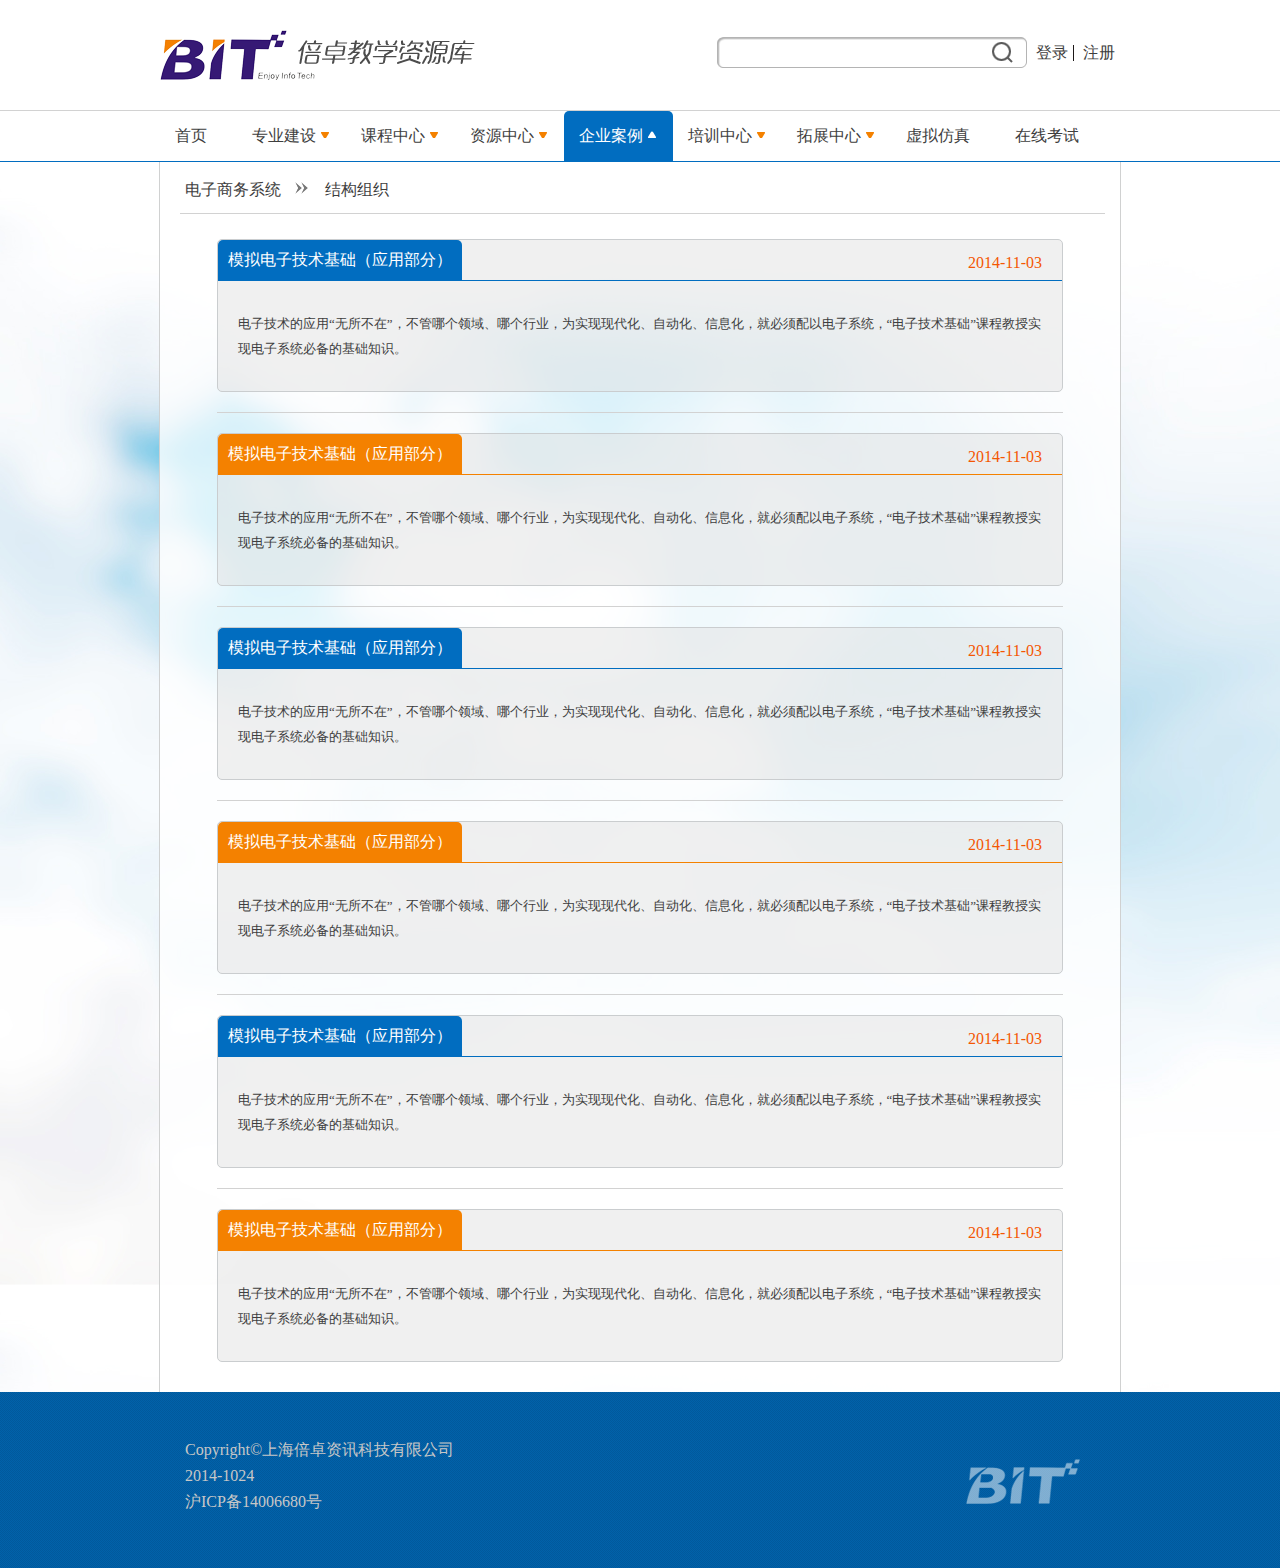
<file: BIT/list_04.html>
<!doctype html>
<html>
<head>
<title>倍卓教学资源库</title>
<meta charset="utf-8">
<link rel="stylesheet" type="text/css" href="./css/main.css">
<link rel="stylesheet" type="text/css" href="./css/home.css">
</head>
<body>
	<div class="headerHtml5">
		<div class="headerTitle">
			<img src="./imgs/home/logo.png" class="logImg" alt="倍卓教学资源库" title="倍卓教学资源库">
			<p class="headerLogin">
				<span class="inputBox"><input type="text" ><a href="javascript:void(0)" class="searchIcon">搜索</a></span>
				<a href="javascript:void(0);" class="loginBtn">登录</a>
				<a href="javascript:void(0);">注册</a>
			</p>
		</div>
		<div class="headerNav">
			<ul class="nav-details">
				<li><a href="javsxcript:void(0);">首页</a></li>
				<li><a href="javsxcript:void(0);">专业建设<i class="downIcon"></i></a></li>
				<li><a href="javsxcript:void(0);">课程中心<i class="downIcon"></i></a></li>
				<li><a href="javsxcript:void(0);">资源中心<i class="downIcon"></i></a></li>
				<li class="selected"><a href="javsxcript:void(0);">企业案例<i class="upIcon"></i></a></li>
				<li><a href="javsxcript:void(0);">培训中心<i class="downIcon"></i></a></li>
				<li><a href="javsxcript:void(0);">拓展中心<i class="downIcon"></i></a></li>
				<li><a href="javsxcript:void(0);">虚拟仿真</a></li>
				<li><a href="javsxcript:void(0);">在线考试</a></li>
			</ul>
		</div>
	</div>
	<div class="contentBox navContent">
		
	</div>
	<div class="mainBOx">
		<div class="main">
			<p class="mainTitle">
				<span>电子商务系统</span><i class="levelIcon"></i>
				<span>结构组织</span>
			</p>
			<div class="mainCourseBox">
				<ul class="commentUl">
					<li class="oddLi">
						<div class="comment">
							<h3><span>模拟电子技术基础（应用部分）</span></h3>
							<p>电子技术的应用“无所不在”，不管哪个领域、哪个行业，为实现现代化、自动化、信息化，就必须配以电子系统，“电子技术基础”课程教授实现电子系统必备的基础知识。</p>
							<span class="time">2014-11-03</span>
						</div>
					</li>
					<li class="evenLi">
						<div class="comment">
							<h3><span>模拟电子技术基础（应用部分）</span></h3>
							<p>电子技术的应用“无所不在”，不管哪个领域、哪个行业，为实现现代化、自动化、信息化，就必须配以电子系统，“电子技术基础”课程教授实现电子系统必备的基础知识。</p>
							<span class="time">2014-11-03</span>
						</div>
					</li>
					<li class="oddLi">
						<div class="comment">
							<h3><span>模拟电子技术基础（应用部分）</span></h3>
							<p>电子技术的应用“无所不在”，不管哪个领域、哪个行业，为实现现代化、自动化、信息化，就必须配以电子系统，“电子技术基础”课程教授实现电子系统必备的基础知识。</p>
							<span class="time">2014-11-03</span>
						</div>
					</li>
					<li class="evenLi">
						<div class="comment">
							<h3><span>模拟电子技术基础（应用部分）</span></h3>
							<p>电子技术的应用“无所不在”，不管哪个领域、哪个行业，为实现现代化、自动化、信息化，就必须配以电子系统，“电子技术基础”课程教授实现电子系统必备的基础知识。</p>
							<span class="time">2014-11-03</span>
						</div>
					</li>
					<li class="oddLi">
						<div class="comment">
							<h3><span>模拟电子技术基础（应用部分）</span></h3>
							<p>电子技术的应用“无所不在”，不管哪个领域、哪个行业，为实现现代化、自动化、信息化，就必须配以电子系统，“电子技术基础”课程教授实现电子系统必备的基础知识。</p>
							<span class="time">2014-11-03</span>
						</div>
					</li>
					<li class="lastCommentLi evenLi">
						<div class="comment">
							<h3><span>模拟电子技术基础（应用部分）</span></h3>
							<p>电子技术的应用“无所不在”，不管哪个领域、哪个行业，为实现现代化、自动化、信息化，就必须配以电子系统，“电子技术基础”课程教授实现电子系统必备的基础知识。</p>
							<span class="time">2014-11-03</span>
						</div>
					</li>
				</ul>
			</div>
		</div>
	</div>
	<div class="footerHtml5">
		<div class="footerContent">
			<p>
				<span>Copyright©上海倍卓资讯科技有限公司</span>
				<span>2014-1024</span>
				<span>沪ICP备14006680号</span>
			</p>
			<img class="footerLog" src="./imgs/home/BIT.png">
		</div>		
	</div>
</body>
</html>
</file>
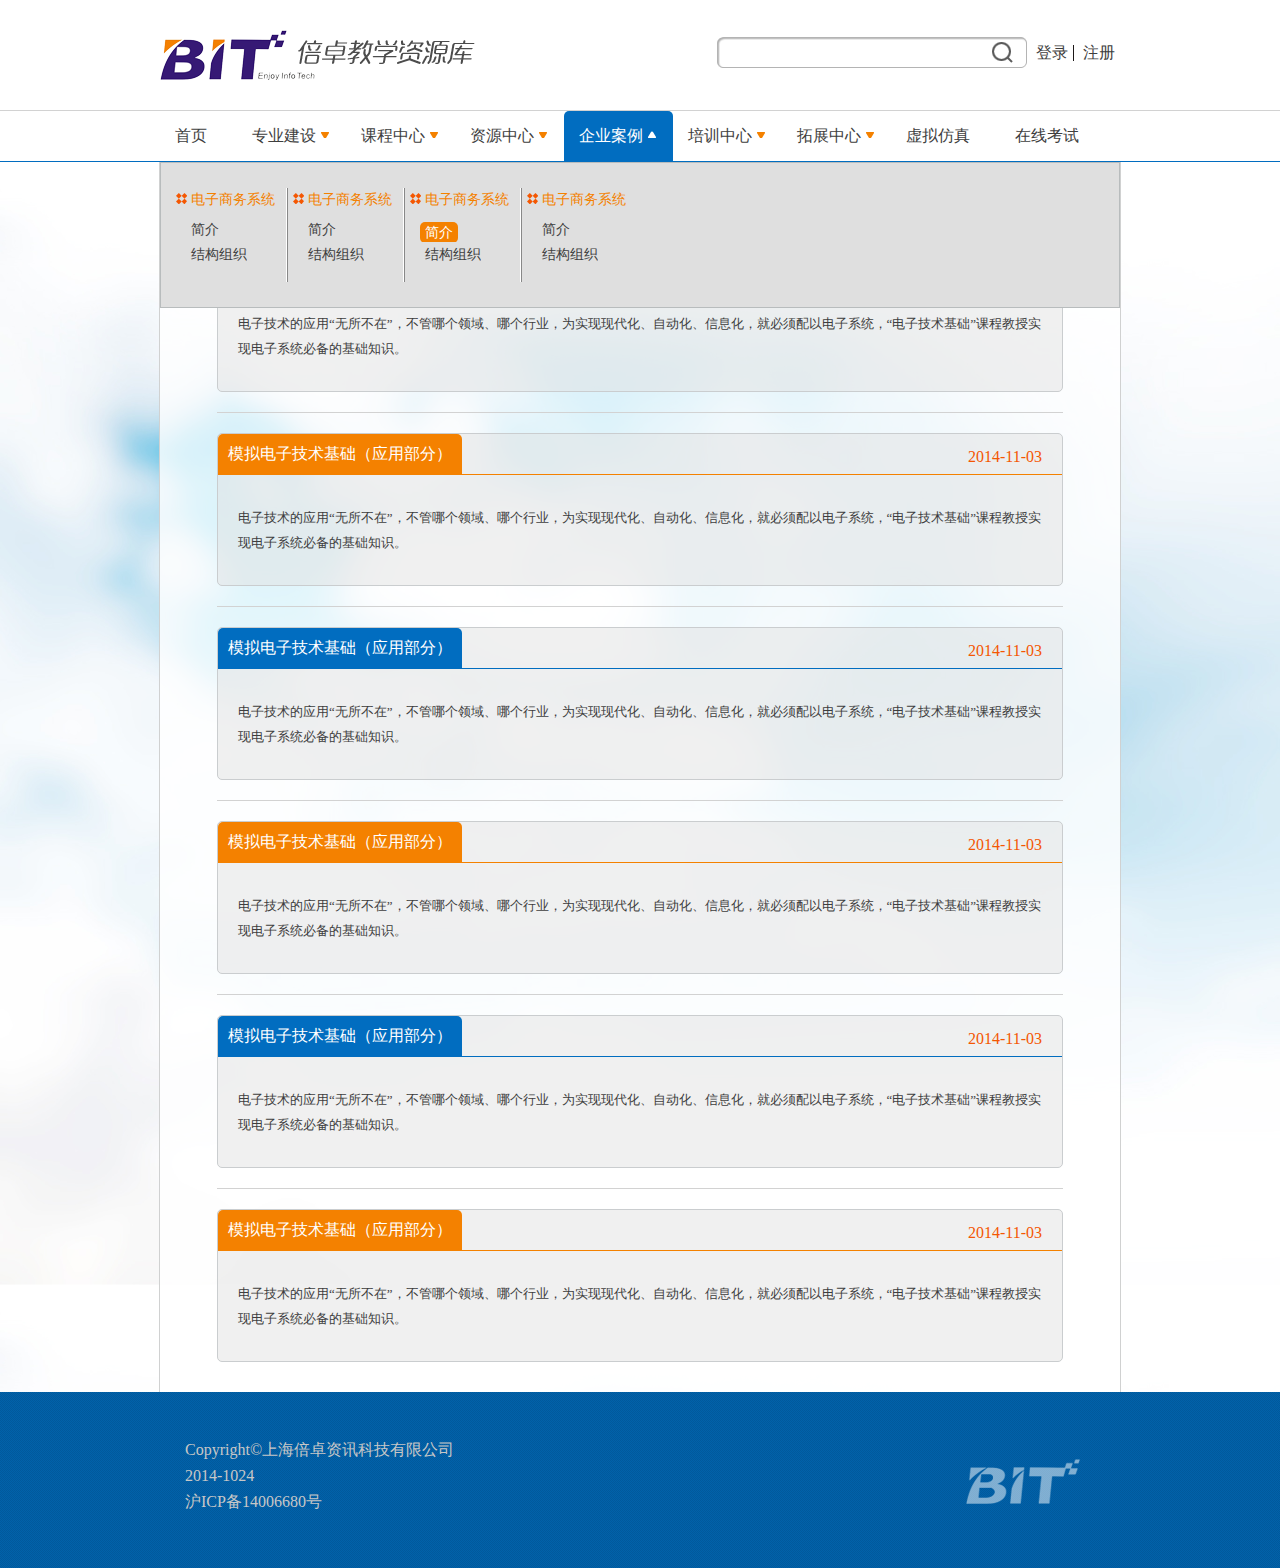
<file: BIT/list_05.html>
<!doctype html>
<html>
<head>
<title>倍卓教学资源库</title>
<meta charset="utf-8">
<metahttp-equiv="X-UA-Compatible" content="IE=9;IE=8;IE=7;IE=EDGE">
<link rel="stylesheet" type="text/css" href="./css/main.css">
<link rel="stylesheet" type="text/css" href="./css/home.css">
</head>
<body>
	<div class="headerHtml5">
		<div class="headerTitle">
			<img src="./imgs/home/logo.png" class="logImg" alt="倍卓教学资源库" title="倍卓教学资源库">
			<p class="headerLogin">
				<span class="inputBox"><input type="text" ><a href="javascript:void(0)" class="searchIcon">搜索</a></span>
				<a href="javascript:void(0);" class="loginBtn">登录</a>
				<a href="javascript:void(0);">注册</a>
			</p>
		</div>
		<div class="headerNav">
			<ul class="nav-details">
				<li><a href="javsxcript:void(0);">首页</a></li>
				<li><a href="javsxcript:void(0);">专业建设<i class="downIcon"></i></a></li>
				<li><a href="javsxcript:void(0);">课程中心<i class="downIcon"></i></a></li>
				<li><a href="javsxcript:void(0);">资源中心<i class="downIcon"></i></a></li>
				<li class="selected"><a href="javsxcript:void(0);">企业案例<i class="upIcon"></i></a></li>
				<li><a href="javsxcript:void(0);">培训中心<i class="downIcon"></i></a></li>
				<li><a href="javsxcript:void(0);">拓展中心<i class="downIcon"></i></a></li>
				<li><a href="javsxcript:void(0);">虚拟仿真</a></li>
				<li><a href="javsxcript:void(0);">在线考试</a></li>
			</ul>
			<div class="secondNavBox">
				<ul class="secondNav">
					<li>
						<h4><i class="thirdNavIcon"></i>电子商务系统</h4>
						<ul class="thirdNav">
							<li><a href="#">简介</a></li>
							<li><a href="#">结构组织</a></li>
						</ul>
					</li>
					<li>
						<h4><i class="thirdNavIcon"></i>电子商务系统</h4>
						<ul class="thirdNav">
							<li><a href="#">简介</a></li>
							<li><a href="#">结构组织</a></li>
						</ul>
					</li>
					<li>
						<h4><i class="thirdNavIcon"></i>电子商务系统</h4>
						<ul class="thirdNav">
							<li><a href="#" class="thirdSeleted">简介</a></li>
							<li><a href="#">结构组织</a></li>
						</ul>
					</li>
					<li class="lastLi">
						<h4><i class="thirdNavIcon"></i>电子商务系统</h4>
						<ul class="thirdNav">
							<li><a href="#">简介</a></li>
							<li><a href="#">结构组织</a></li>
						</ul>
					</li>
				</ul>
			</div>
		</div>
	</div>
	<div class="mainBOx">
		<div class="main">
			<p class="mainTitle">
				<span>电子商务系统</span><i class="levelIcon"></i>
				<span>结构组织</span>
			</p>
			<div class="mainCourseBox">
				<ul class="commentUl">
					<li class="oddLi">
						<div class="comment">
							<h3><span>模拟电子技术基础（应用部分）</span></h3>
							<p>电子技术的应用“无所不在”，不管哪个领域、哪个行业，为实现现代化、自动化、信息化，就必须配以电子系统，“电子技术基础”课程教授实现电子系统必备的基础知识。</p>
							<span class="time">2014-11-03</span>
						</div>
					</li>
					<li class="evenLi">
						<div class="comment">
							<h3><span>模拟电子技术基础（应用部分）</span></h3>
							<p>电子技术的应用“无所不在”，不管哪个领域、哪个行业，为实现现代化、自动化、信息化，就必须配以电子系统，“电子技术基础”课程教授实现电子系统必备的基础知识。</p>
							<span class="time">2014-11-03</span>
						</div>
					</li>
					<li class="oddLi">
						<div class="comment">
							<h3><span>模拟电子技术基础（应用部分）</span></h3>
							<p>电子技术的应用“无所不在”，不管哪个领域、哪个行业，为实现现代化、自动化、信息化，就必须配以电子系统，“电子技术基础”课程教授实现电子系统必备的基础知识。</p>
							<span class="time">2014-11-03</span>
						</div>
					</li>
					<li class="evenLi">
						<div class="comment">
							<h3><span>模拟电子技术基础（应用部分）</span></h3>
							<p>电子技术的应用“无所不在”，不管哪个领域、哪个行业，为实现现代化、自动化、信息化，就必须配以电子系统，“电子技术基础”课程教授实现电子系统必备的基础知识。</p>
							<span class="time">2014-11-03</span>
						</div>
					</li>
					<li class="oddLi">
						<div class="comment">
							<h3><span>模拟电子技术基础（应用部分）</span></h3>
							<p>电子技术的应用“无所不在”，不管哪个领域、哪个行业，为实现现代化、自动化、信息化，就必须配以电子系统，“电子技术基础”课程教授实现电子系统必备的基础知识。</p>
							<span class="time">2014-11-03</span>
						</div>
					</li>
					<li class="evenLi lastCommentLi">
						<div class="comment">
							<h3><span>模拟电子技术基础（应用部分）</span></h3>
							<p>电子技术的应用“无所不在”，不管哪个领域、哪个行业，为实现现代化、自动化、信息化，就必须配以电子系统，“电子技术基础”课程教授实现电子系统必备的基础知识。</p>
							<span class="time">2014-11-03</span>
						</div>
					</li>
				</ul>
			</div>
		</div>
	</div>
	<div class="footerHtml5">
		<div class="footerContent">
			<p>
				<span>Copyright©上海倍卓资讯科技有限公司</span>
				<span>2014-1024</span>
				<span>沪ICP备14006680号</span>
			</p>
			<img class="footerLog" src="./imgs/home/BIT.png">
		</div>		
	</div>
</body>
</html>
</file>
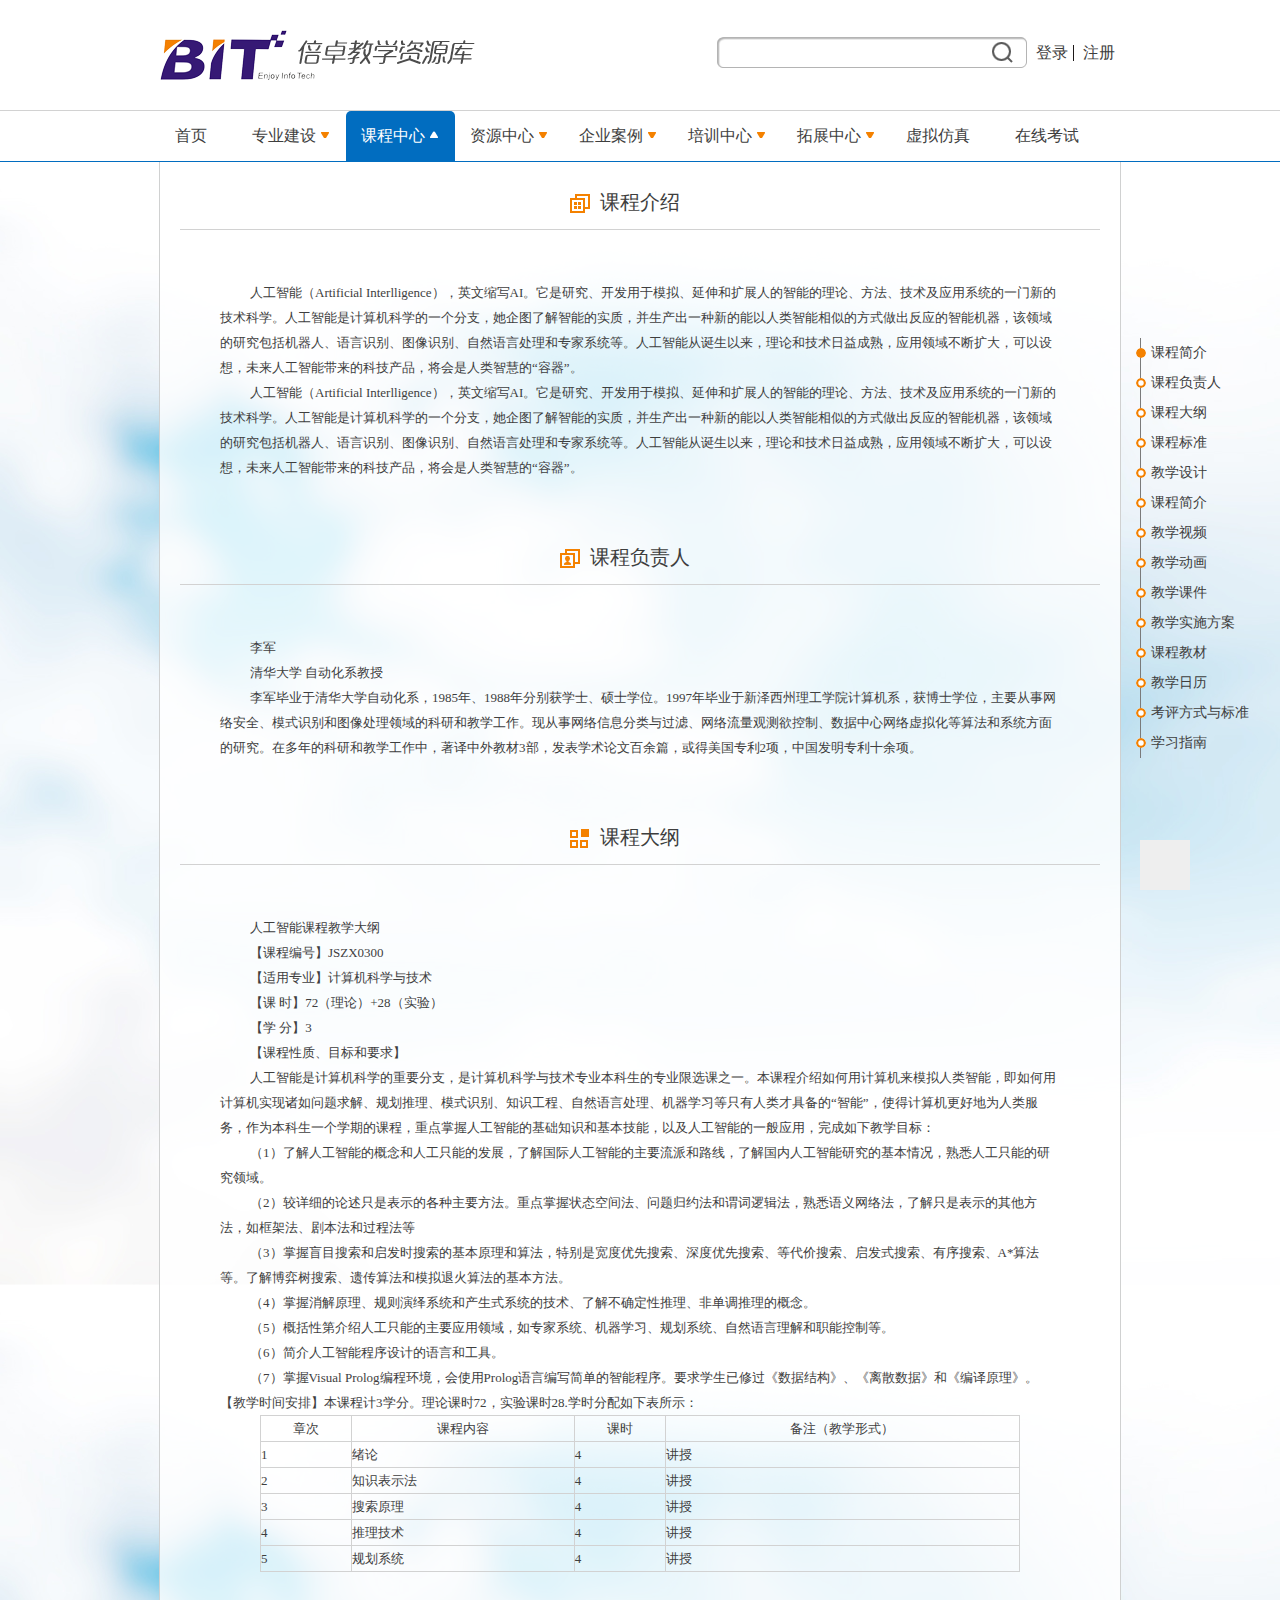
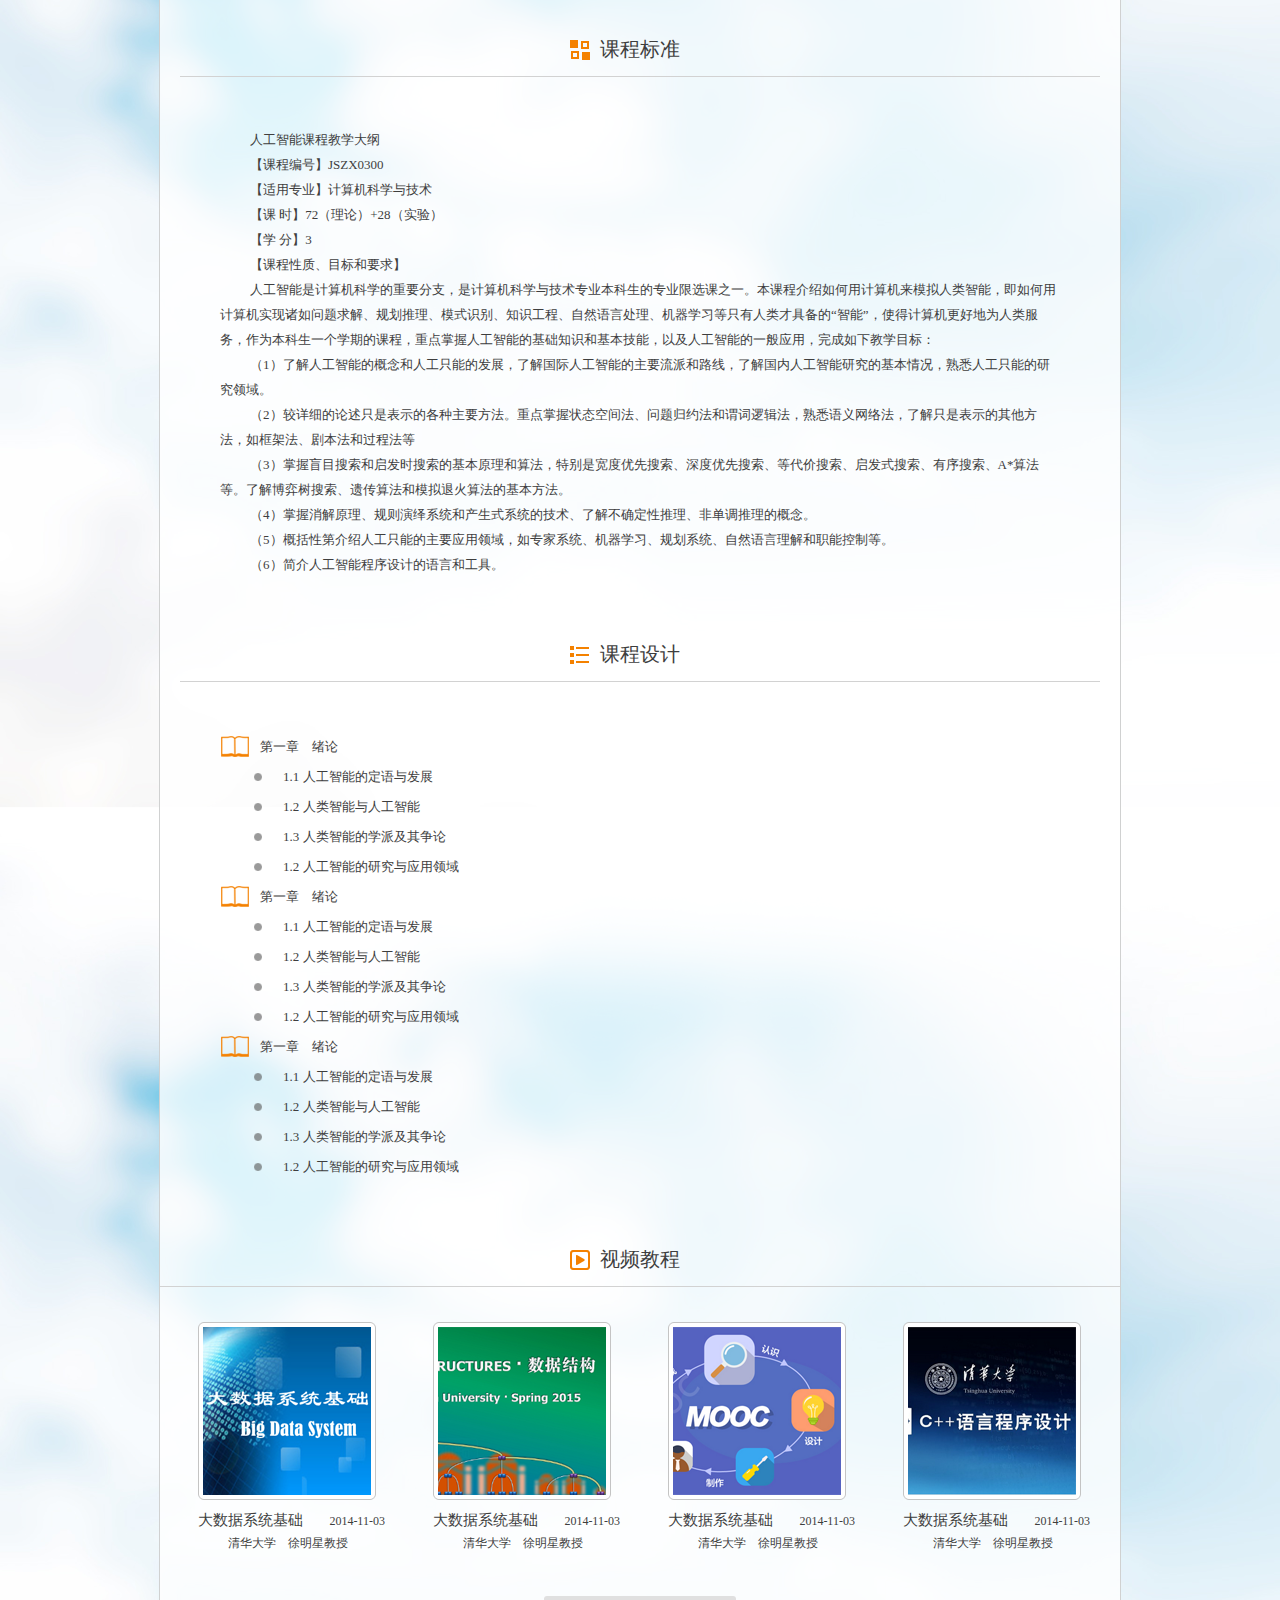
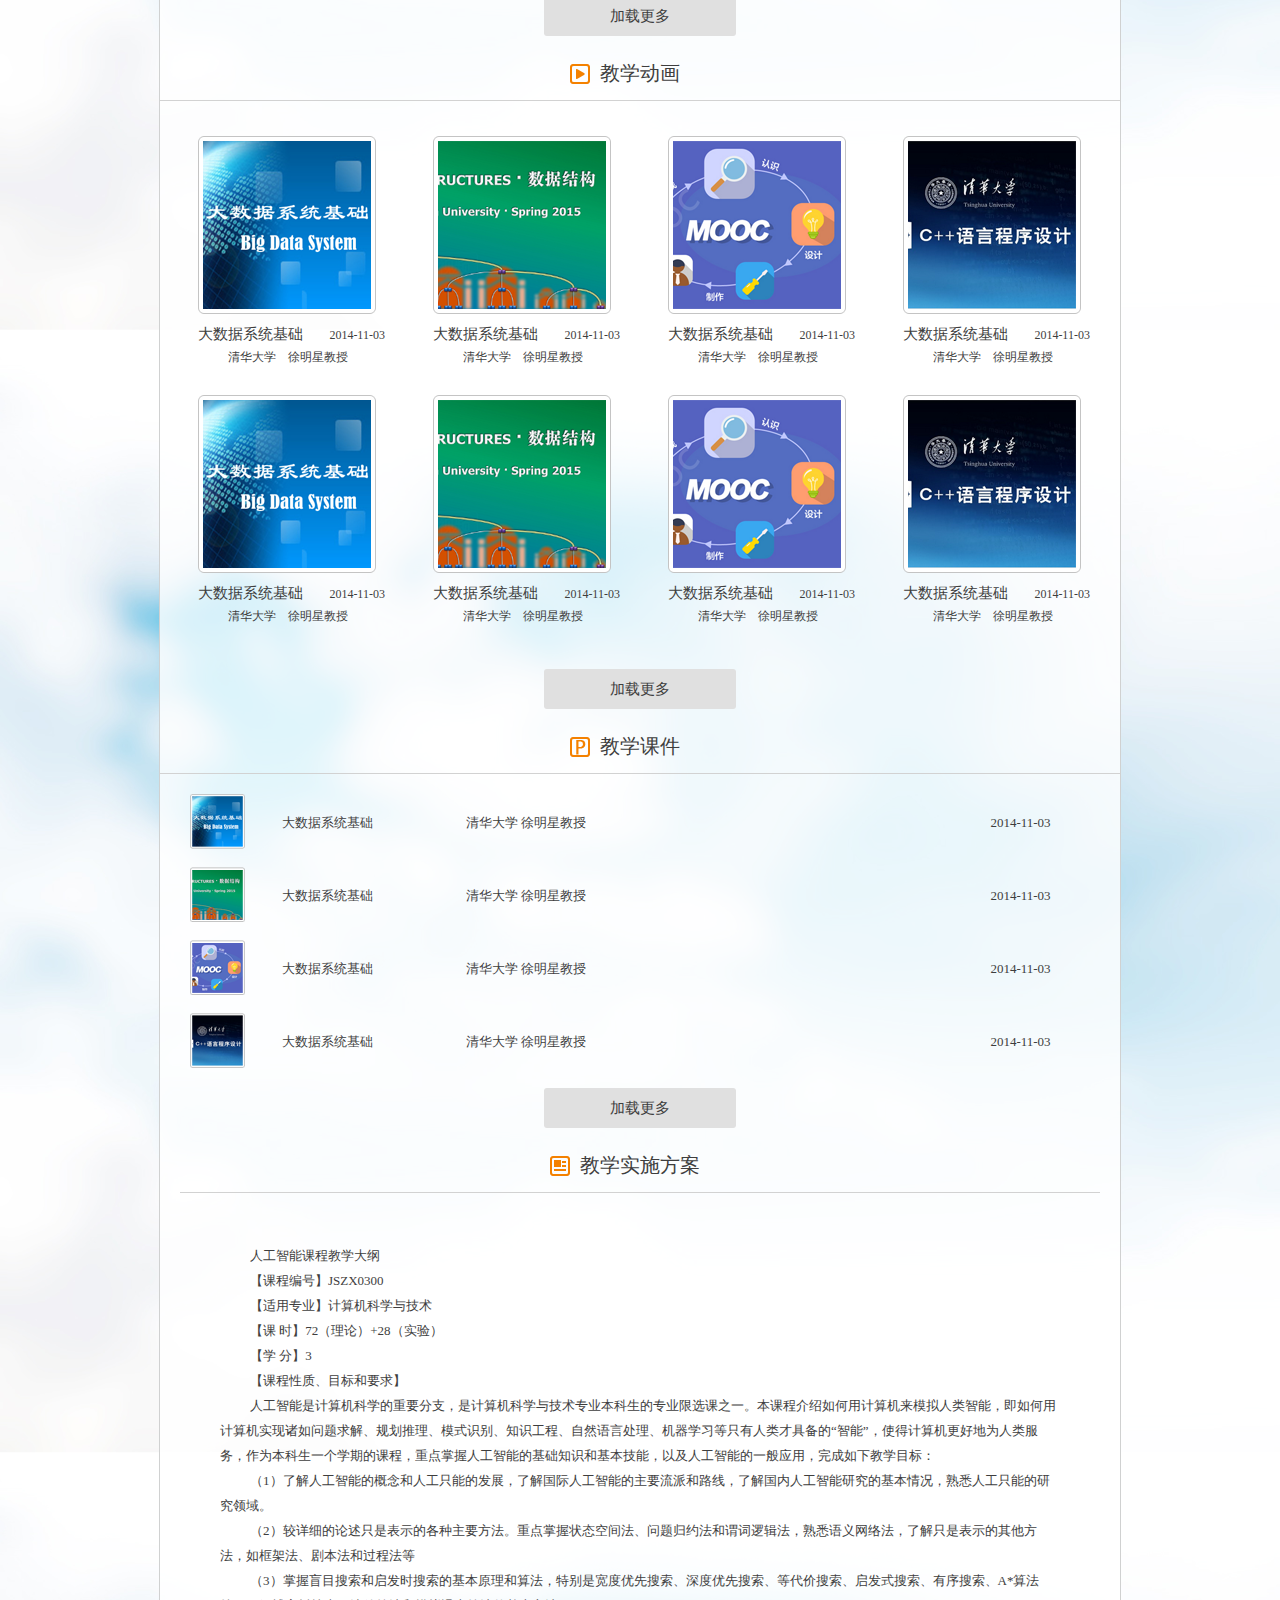
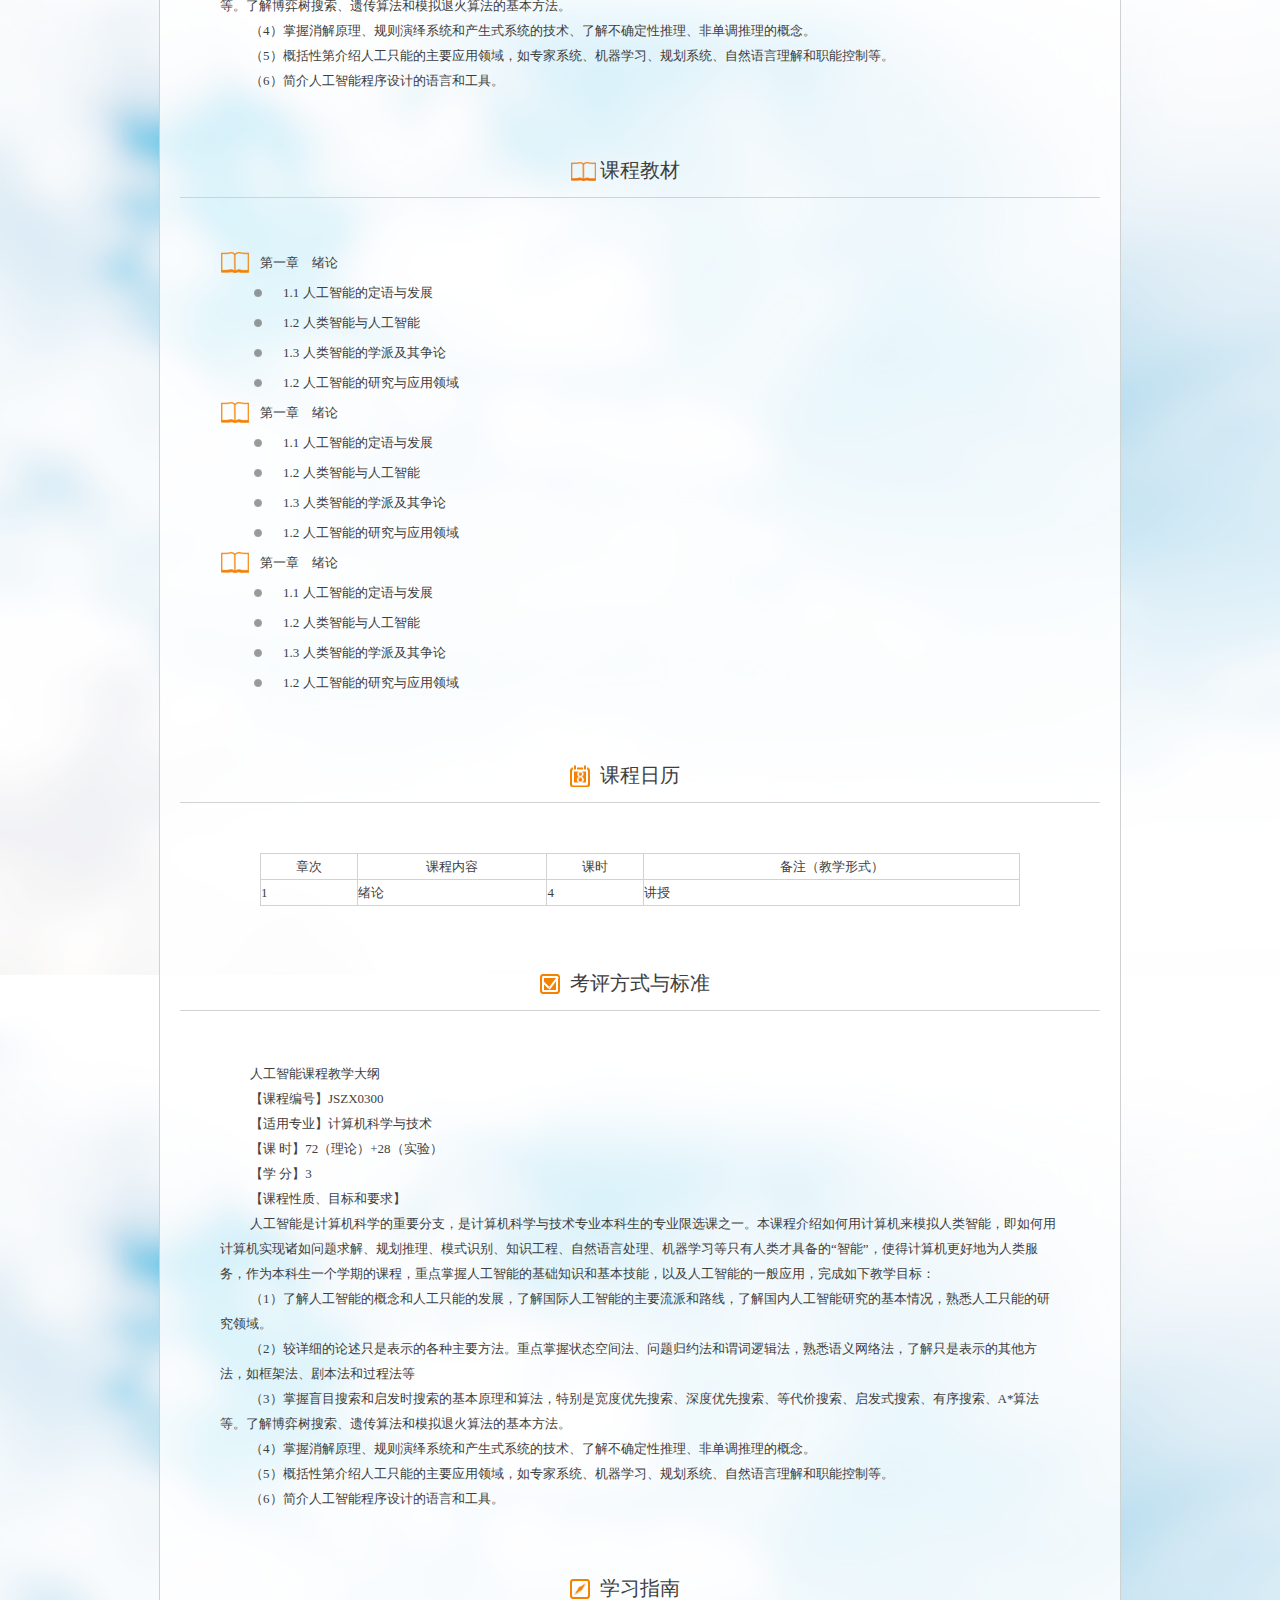
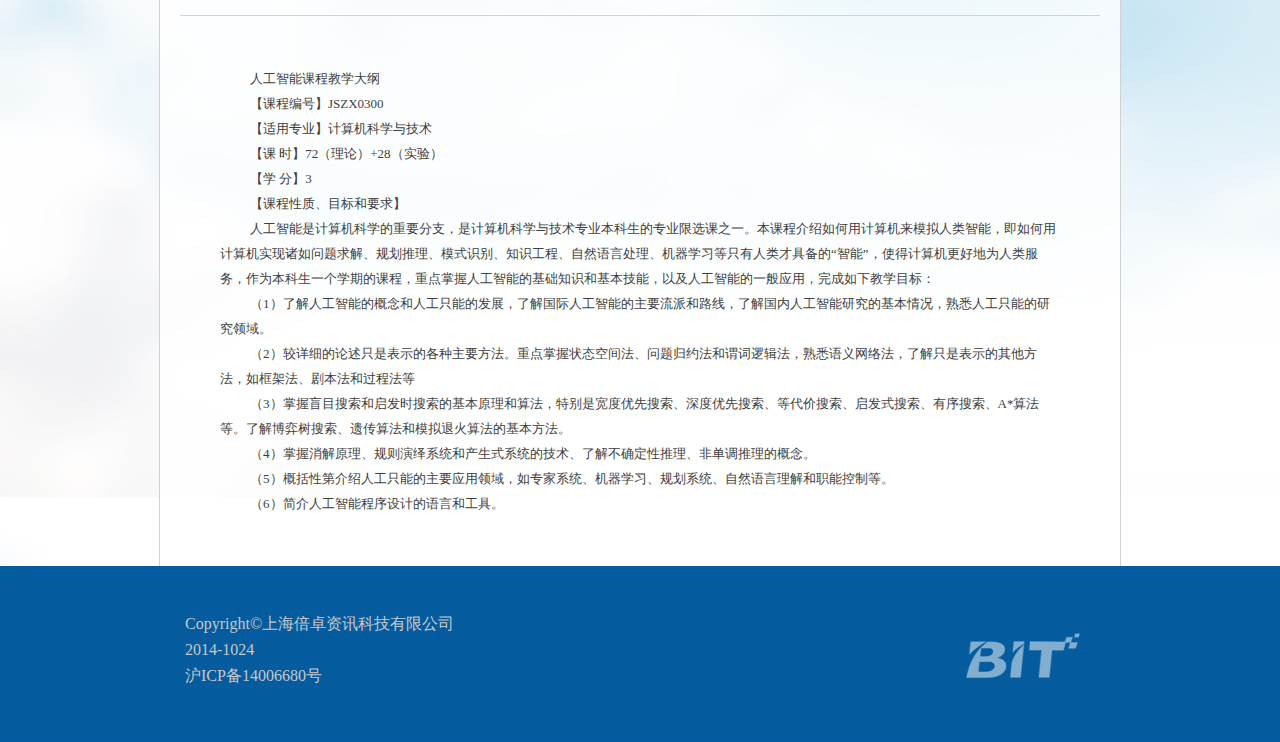
<file: BIT/list_06.html>
﻿<!doctype html>
<html>
<head>
<title>倍卓教学资源库</title>
<meta charset="utf-8">
<link rel="stylesheet" type="text/css" href="./css/main.css">
<link rel="stylesheet" type="text/css" href="./css/home.css">
<script src="js/jquery-1.7.2.min.js"></script>
<script>
	$(function(){
		var $btn = $("#btnTop");
		var timer = null;
		var isTop = true;
		$btn.bind("click",function(){
			timer = setInterval(function(){
				var scrollTop = $(document).scrollTop();
				scrollTop = scrollTop - Math.ceil(scrollTop/10);
				$(document).scrollTop(scrollTop);
				isTop = true;
				if(scrollTop == 0){
					clearInterval(timer);
				}
			},30); 
		});
		$(document).scroll(function(){
			if(!isTop){
				clearInterval(timer);
			}
			isTop = false;
		});
	
	});
</script>
</head>
<body>
	<div class="headerHtml5">
		<div class="headerTitle">
			<img src="./imgs/home/logo.png" class="logImg" alt="倍卓教学资源库" title="倍卓教学资源库">
			<p class="headerLogin">
				<span class="inputBox"><input type="text" ><a href="javascript:void(0)" class="searchIcon">搜索</a></span>
				<a href="javascript:void(0);" class="loginBtn">登录</a>
				<a href="javascript:void(0);">注册</a>
			</p>
		</div>
		<div class="headerNav">
			<ul class="nav-details">
				<li><a href="javsxcript:void(0);">首页</a></li>
				<li><a href="javsxcript:void(0);">专业建设<i class="downIcon"></i></a></li>
				<li class="selected"><a href="javsxcript:void(0);">课程中心<i class="upIcon"></i></a></li>
				<li><a href="javsxcript:void(0);">资源中心<i class="downIcon"></i></a></li>
				<li><a href="javsxcript:void(0);">企业案例<i class="downIcon"></i></a></li>
				<li><a href="javsxcript:void(0);">培训中心<i class="downIcon"></i></a></li>
				<li><a href="javsxcript:void(0);">拓展中心<i class="downIcon"></i></a></li>
				<li><a href="javsxcript:void(0);">虚拟仿真</a></li>
				<li><a href="javsxcript:void(0);">在线考试</a></li>
			</ul>
			<!-- 二級菜單 -->
			<div class="secondNavBox" style="display:none;">
				<ul class="secondNav">
					<li>
						<h4><i class="thirdNavIcon"></i>基础知识课</h4>
						<ul class="thirdNav">
							<li><a href="#">计算机应用基础</a></li>
							<li><a href="#">应用文写作</a></li>
							<li><a href="#" class="thirdSeleted">数学</a></li>
							<li><a href="#">英语</a></li>
							<li><a href="#">德育</a></li>
						</ul>
					</li>
					<li>
						<h4><i class="thirdNavIcon"></i>必须专业课</h4>
						<ul class="thirdNav">
							<li><a href="#">电工与电子技术</a></li>
							<li><a href="#">计算机网络技术</a></li>
							<li><a href="#">C语言</a></li>
							<li><a href="#">计算机组装与维护</a></li>
							<li><a href="#">Linux服务武器操作</a></li>
							<li><a href="#">局域网组建</a></li>
						</ul>
					</li>
					<li>
						<h4><i class="thirdNavIcon"></i>选修专业课</h4>
						<ul class="thirdNav">
							<li><a href="#">人工智能</a></li>
							<li><a href="#">网络综合布线技术</a></li>
						</ul>
					</li>
					<li>
						<h4><i class="thirdNavIcon"></i>实训课</h4>
						<ul class="thirdNav">
							<li><a href="#">网络设备与网络</a></li>
							<li><a href="#">企业网安全高级</a></li>
						</ul>
					</li>
					<li>
						<h4><i class="thirdNavIcon"></i>实训课</h4>
						<ul class="thirdNav">
							<li><a href="#">网络设备与网络</a></li>
							<li><a href="#">企业网安全高级</a></li>
						</ul>
					</li>
					<li>
						<h4><i class="thirdNavIcon"></i>实训课</h4>
						<ul class="thirdNav">
							<li><a href="#">网络设备与网络</a></li>
							<li><a href="#">企业网安全高级</a></li>
						</ul>
					</li>
					<li>
						<h4><i class="thirdNavIcon"></i>实训课</h4>
						<ul class="thirdNav">
							<li><a href="#">网络设备与网络</a></li>
							<li><a href="#">企业网安全高级</a></li>
						</ul>
					</li>
					<li class="lastLi">
						<h4><i class="thirdNavIcon"></i>实训课</h4>
						<ul class="thirdNav">
							<li><a href="#">网络设备与网络</a></li>
							<li><a href="#">企业网安全高级</a></li>
						</ul>
					</li>
				</ul>
			</div>
			<!-- end 二級菜單 -->
		</div>
	</div>
	<div class="mainBOx">
		<!-- main -->
		<div class="main">
			<div class="lessionModule">
				<h5><span><i class="iIcon courseIntroductionIcon"></i>课程介绍</span></h5>
				<div class="lessionArcticle">
					<p>人工智能（Artificial Interlligence），英文缩写AI。它是研究、开发用于模拟、延伸和扩展人的智能的理论、方法、技术及应用系统的一门新的技术科学。人工智能是计算机科学的一个分支，她企图了解智能的实质，并生产出一种新的能以人类智能相似的方式做出反应的智能机器，该领域的研究包括机器人、语言识别、图像识别、自然语言处理和专家系统等。人工智能从诞生以来，理论和技术日益成熟，应用领域不断扩大，可以设想，未来人工智能带来的科技产品，将会是人类智慧的“容器”。</p>
					<p>人工智能（Artificial Interlligence），英文缩写AI。它是研究、开发用于模拟、延伸和扩展人的智能的理论、方法、技术及应用系统的一门新的技术科学。人工智能是计算机科学的一个分支，她企图了解智能的实质，并生产出一种新的能以人类智能相似的方式做出反应的智能机器，该领域的研究包括机器人、语言识别、图像识别、自然语言处理和专家系统等。人工智能从诞生以来，理论和技术日益成熟，应用领域不断扩大，可以设想，未来人工智能带来的科技产品，将会是人类智慧的“容器”。</p>
				</div>
			</div>
			<div class="lessionModule">
				<h5><span><i class="iIcon courseResponseIcon"></i>课程负责人</span></h5>
				<div class="lessionArcticle">
					<p>李军</p>
					<p>清华大学 自动化系教授</p>
					<p>李军毕业于清华大学自动化系，1985年、1988年分别获学士、硕士学位。1997年毕业于新泽西州理工学院计算机系，获博士学位，主要从事网络安全、模式识别和图像处理领域的科研和教学工作。现从事网络信息分类与过滤、网络流量观测欲控制、数据中心网络虚拟化等算法和系统方面的研究。在多年的科研和教学工作中，著译中外教材3部，发表学术论文百余篇，或得美国专利2项，中国发明专利十余项。</p>
				</div>
			</div>
			<div class="lessionModule">
				<h5><span><i class="iIcon  courseOutlineIcon"></i>课程大纲</span></h5>
				<div class="lessionArcticle">
					<p>人工智能课程教学大纲</p>
					<p>【课程编号】JSZX0300</p>
					<p>【适用专业】计算机科学与技术</p>
					<p>【课  时】72（理论）+28（实验）</p>
					<p>【学  分】3</p>
					<p>【课程性质、目标和要求】</p>
					<p>人工智能是计算机科学的重要分支，是计算机科学与技术专业本科生的专业限选课之一。本课程介绍如何用计算机来模拟人类智能，即如何用计算机实现诸如问题求解、规划推理、模式识别、知识工程、自然语言处理、机器学习等只有人类才具备的“智能”，使得计算机更好地为人类服务，作为本科生一个学期的课程，重点掌握人工智能的基础知识和基本技能，以及人工智能的一般应用，完成如下教学目标：</p>
					<p>（1）了解人工智能的概念和人工只能的发展，了解国际人工智能的主要流派和路线，了解国内人工智能研究的基本情况，熟悉人工只能的研究领域。</p>
					<p>（2）较详细的论述只是表示的各种主要方法。重点掌握状态空间法、问题归约法和谓词逻辑法，熟悉语义网络法，了解只是表示的其他方法，如框架法、剧本法和过程法等</p>
					<p>（3）掌握盲目搜索和启发时搜索的基本原理和算法，特别是宽度优先搜索、深度优先搜索、等代价搜索、启发式搜索、有序搜索、A*算法等。了解博弈树搜索、遗传算法和模拟退火算法的基本方法。</p>
					<p>（4）掌握消解原理、规则演绎系统和产生式系统的技术、了解不确定性推理、非单调推理的概念。</p>
					<p>（5）概括性第介绍人工只能的主要应用领域，如专家系统、机器学习、规划系统、自然语言理解和职能控制等。</p>
					<p>（6）简介人工智能程序设计的语言和工具。</p>
					<p>（7）掌握Visual Prolog编程环境，会使用Prolog语言编写简单的智能程序。要求学生已修过《数据结构》、《离散数据》和《编译原理》。【教学时间安排】本课程计3学分。理论课时72，实验课时28.学时分配如下表所示：</p>
					<div class="arcticleTableBox">
						<table>
							<thead>
								<tr>
									<th>章次</th>
									<th>课程内容</th>
									<th>课时</th>
									<th>备注（教学形式）</th>
								</tr>
							</thead>
							<tbody>
								<tr>
									<td>1</td>
									<td>绪论</td>
									<td>4</td>
									<td>讲授</td>
								</tr>
								<tr>
									<td>2</td>
									<td>知识表示法</td>
									<td>4</td>
									<td>讲授</td>
								</tr>
								<tr>
									<td>3</td>
									<td>搜索原理</td>
									<td>4</td>
									<td>讲授</td>
								</tr>
								<tr>
									<td>4</td>
									<td>推理技术</td>
									<td>4</td>
									<td>讲授</td>
								</tr>
								<tr>
									<td>5</td>
									<td>规划系统</td>
									<td>4</td>
									<td>讲授</td>
								</tr>
							</tbody>
						</table>
					</div>
					
				</div>
			</div>
			<div class="lessionModule">
				<h5><span><i class="iIcon courseRuleIcon"></i>课程标准</span></h5>
				<div class="lessionArcticle">
					<p>人工智能课程教学大纲</p>
					<p>【课程编号】JSZX0300</p>
					<p>【适用专业】计算机科学与技术</p>
					<p>【课  时】72（理论）+28（实验）</p>
					<p>【学  分】3</p>
					<p>【课程性质、目标和要求】</p>
					<p>人工智能是计算机科学的重要分支，是计算机科学与技术专业本科生的专业限选课之一。本课程介绍如何用计算机来模拟人类智能，即如何用计算机实现诸如问题求解、规划推理、模式识别、知识工程、自然语言处理、机器学习等只有人类才具备的“智能”，使得计算机更好地为人类服务，作为本科生一个学期的课程，重点掌握人工智能的基础知识和基本技能，以及人工智能的一般应用，完成如下教学目标：</p>
					<p>（1）了解人工智能的概念和人工只能的发展，了解国际人工智能的主要流派和路线，了解国内人工智能研究的基本情况，熟悉人工只能的研究领域。</p>
					<p>（2）较详细的论述只是表示的各种主要方法。重点掌握状态空间法、问题归约法和谓词逻辑法，熟悉语义网络法，了解只是表示的其他方法，如框架法、剧本法和过程法等</p>
					<p>（3）掌握盲目搜索和启发时搜索的基本原理和算法，特别是宽度优先搜索、深度优先搜索、等代价搜索、启发式搜索、有序搜索、A*算法等。了解博弈树搜索、遗传算法和模拟退火算法的基本方法。</p>
					<p>（4）掌握消解原理、规则演绎系统和产生式系统的技术、了解不确定性推理、非单调推理的概念。</p>
					<p>（5）概括性第介绍人工只能的主要应用领域，如专家系统、机器学习、规划系统、自然语言理解和职能控制等。</p>
					<p>（6）简介人工智能程序设计的语言和工具。</p>
				</div>
			</div>
			
			<div class="lessionModule">
				<h5><span><i class="iIcon courseDesignIcon"></i>课程设计</span></h5>
				<div class="lessionArcticle">
					<ul class="lessionDesinTreeUl">
						<li><a href="#">
                        	<i class="designLiIcon boolListIcon"></i>第一章　绪论</a>
                        	<ul class="subTreeUl">
                                <li><a href="#"><i class="designLiIcon boolListIcon"></i>1.1 人工智能的定语与发展</a></li>
                                <li><a href="#"><i class="designLiIcon boolListIcon"></i>1.2 人类智能与人工智能</a></li>
                                <li><a href="#"><i class="designLiIcon boolListIcon"></i>1.3 人类智能的学派及其争论</a></li>
                                <li><a href="#"><i class="designLiIcon boolListIcon"></i>1.2 人工智能的研究与应用领域</a></li>
                            </ul>    
                        </li>
						<li><a href="#">
                        	<i class="designLiIcon boolListIcon"></i>第一章　绪论</a>
                        	<ul class="subTreeUl">
                                <li><a href="#"><i class="designLiIcon boolListIcon"></i>1.1 人工智能的定语与发展</a></li>
                                <li><a href="#"><i class="designLiIcon boolListIcon"></i>1.2 人类智能与人工智能</a></li>
                                <li><a href="#"><i class="designLiIcon boolListIcon"></i>1.3 人类智能的学派及其争论</a></li>
                                <li><a href="#"><i class="designLiIcon boolListIcon"></i>1.2 人工智能的研究与应用领域</a></li>
                            </ul>    
                        </li>
						<li><a href="#">
                        	<i class="designLiIcon boolListIcon"></i>第一章　绪论</a>
                        	<ul class="subTreeUl">
                                <li><a href="#"><i class="designLiIcon boolListIcon"></i>1.1 人工智能的定语与发展</a></li>
                                <li><a href="#"><i class="designLiIcon boolListIcon"></i>1.2 人类智能与人工智能</a></li>
                                <li><a href="#"><i class="designLiIcon boolListIcon"></i>1.3 人类智能的学派及其争论</a></li>
                                <li><a href="#"><i class="designLiIcon boolListIcon"></i>1.2 人工智能的研究与应用领域</a></li>
                            </ul>    
                        </li>
					</ul>
				</div>
			</div>
			<div class="lessionModule videoModule">
				<h5><span><i class="iIcon courseTVIcon"></i>视频教程</span></h5>
				<div class="lessionArcticle">
					<ul class="courseUl videoUl">
						<li>
							<div class="imgBox">
								<img src="./imgs/list/picture_01.png">
							</div>
							<div class="imgText">
								<table>
									<tr>
										<td class="imgTitleTd">大数据系统基础</td>
										<td>2014-11-03</td>
									</tr>
								</table>
								<table>
									<tr>
										<td>清华大学&nbsp;&nbsp;&nbsp;&nbsp;徐明星教授</td>
									</tr>
								</table>
							</div>
						</li>
						<li>
							<div class="imgBox">
								<img src="./imgs/list/picture_02.png">
							</div>
							<div class="imgText">
								<table>
									<tr>
										<td class="imgTitleTd">大数据系统基础</td>
										<td>2014-11-03</td>
									</tr>
								</table>
								<table>
									<tr>
										<td>清华大学&nbsp;&nbsp;&nbsp;&nbsp;徐明星教授</td>
									</tr>
								</table>
							</div>
						</li>
						<li>
							<div class="imgBox">
								<img src="./imgs/list/picture_03.png">
							</div>
							<div class="imgText">
								<table>
									<tr>
										<td class="imgTitleTd">大数据系统基础</td>
										<td>2014-11-03</td>
									</tr>
								</table>
								<table>
									<tr>
										<td>清华大学&nbsp;&nbsp;&nbsp;&nbsp;徐明星教授</td>
									</tr>
								</table>
							</div>
						</li>
						<li>
							<div class="imgBox">
								<img src="./imgs/list/picture_04.png">
							</div>
							<div class="imgText">
								<table>
									<tr>
										<td class="imgTitleTd">大数据系统基础</td>
										<td>2014-11-03</td>
									</tr>
								</table>
								<table>
									<tr>
										<td>清华大学&nbsp;&nbsp;&nbsp;&nbsp;徐明星教授</td>
									</tr>
								</table>
							</div>
						</li>
					</ul>
                    <a class="loadMore" href="javascript:void(0);">加载更多</a>
				</div>
			</div>
			<div class="lessionModule videoModule">
				<h5><span><i class="iIcon courseTVIcon"></i>教学动画</span></h5>
				<div class="lessionArcticle">
					<ul class="courseUl videoUl">
						<li>
							<div class="imgBox">
								<img src="./imgs/list/picture_01.png">
							</div>
							<div class="imgText">
								<table>
									<tr>
										<td class="imgTitleTd">大数据系统基础</td>
										<td>2014-11-03</td>
									</tr>
								</table>
								<table>
									<tr>
										<td>清华大学&nbsp;&nbsp;&nbsp;&nbsp;徐明星教授</td>
									</tr>
								</table>
							</div>
						</li>
						<li>
							<div class="imgBox">
								<img src="./imgs/list/picture_02.png">
							</div>
							<div class="imgText">
								<table>
									<tr>
										<td class="imgTitleTd">大数据系统基础</td>
										<td>2014-11-03</td>
									</tr>
								</table>
								<table>
									<tr>
										<td>清华大学&nbsp;&nbsp;&nbsp;&nbsp;徐明星教授</td>
									</tr>
								</table>
							</div>
						</li>
						<li>
							<div class="imgBox">
								<img src="./imgs/list/picture_03.png">
							</div>
							<div class="imgText">
								<table>
									<tr>
										<td class="imgTitleTd">大数据系统基础</td>
										<td>2014-11-03</td>
									</tr>
								</table>
								<table>
									<tr>
										<td>清华大学&nbsp;&nbsp;&nbsp;&nbsp;徐明星教授</td>
									</tr>
								</table>
							</div>
						</li>
						<li>
							<div class="imgBox">
								<img src="./imgs/list/picture_04.png">
							</div>
							<div class="imgText">
								<table>
									<tr>
										<td class="imgTitleTd">大数据系统基础</td>
										<td>2014-11-03</td>
									</tr>
								</table>
								<table>
									<tr>
										<td>清华大学&nbsp;&nbsp;&nbsp;&nbsp;徐明星教授</td>
									</tr>
								</table>
							</div>
						</li>
						<li>
							<div class="imgBox">
								<img src="./imgs/list/picture_01.png">
							</div>
							<div class="imgText">
								<table>
									<tr>
										<td class="imgTitleTd">大数据系统基础</td>
										<td>2014-11-03</td>
									</tr>
								</table>
								<table>
									<tr>
										<td>清华大学&nbsp;&nbsp;&nbsp;&nbsp;徐明星教授</td>
									</tr>
								</table>
							</div>
						</li>
						<li>
							<div class="imgBox">
								<img src="./imgs/list/picture_02.png">
							</div>
							<div class="imgText">
								<table>
									<tr>
										<td class="imgTitleTd">大数据系统基础</td>
										<td>2014-11-03</td>
									</tr>
								</table>
								<table>
									<tr>
										<td>清华大学&nbsp;&nbsp;&nbsp;&nbsp;徐明星教授</td>
									</tr>
								</table>
							</div>
						</li>
						<li>
							<div class="imgBox">
								<img src="./imgs/list/picture_03.png">
							</div>
							<div class="imgText">
								<table>
									<tr>
										<td class="imgTitleTd">大数据系统基础</td>
										<td>2014-11-03</td>
									</tr>
								</table>
								<table>
									<tr>
										<td>清华大学&nbsp;&nbsp;&nbsp;&nbsp;徐明星教授</td>
									</tr>
								</table>
							</div>
						</li>
						<li>
							<div class="imgBox">
								<img src="./imgs/list/picture_04.png">
							</div>
							<div class="imgText">
								<table>
									<tr>
										<td class="imgTitleTd">大数据系统基础</td>
										<td>2014-11-03</td>
									</tr>
								</table>
								<table>
									<tr>
										<td>清华大学&nbsp;&nbsp;&nbsp;&nbsp;徐明星教授</td>
									</tr>
								</table>
							</div>
						</li>
					</ul>
                    <a class="loadMore" href="javascript:void(0);">加载更多</a>
				</div>
			</div>
			<div class="lessionModule videoModule">
				<h5><span><i class="iIcon coursePPTIcon"></i>教学课件</span></h5>
				<div class="lessionArcticle padding20">
					<table class="listTable">
						<tbody>
							<tr>
								<td><img src="./imgs/list/Thumbnails_01.png"></td>
								<td><a href="#">大数据系统基础</a></td>
								<td><p>清华大学 徐明星教授</p></td>
								<td>2014-11-03</td>
							</tr>
							<tr>
								<td><img src="./imgs/list/Thumbnails_02.png"></td>
								<td><a href="#">大数据系统基础</a></td>
								<td><p>清华大学 徐明星教授</p></td>
								<td>2014-11-03</td>
							</tr>
							<tr>
								<td><img src="./imgs/list/Thumbnails_03.png"></td>
								<td><a href="#">大数据系统基础</a></td>
								<td><p>清华大学 徐明星教授</p></td>
								<td>2014-11-03</td>
							</tr>
							<tr>
								<td><img src="./imgs/list/Thumbnails_04.png"></td>
								<td><a href="#">大数据系统基础</a></td>
								<td><p>清华大学 徐明星教授</p></td>
								<td>2014-11-03</td>
							</tr>
						</tbody>
					</table>
                    <a class="loadMore" href="javascript:void(0);">加载更多</a>
				</div>
			</div>
			<div class="lessionModule">
				<h5><span><i class="iIcon courseProgramIcon"></i>教学实施方案</span></h5>
				<div class="lessionArcticle">
					<p>人工智能课程教学大纲</p>
					<p>【课程编号】JSZX0300</p>
					<p>【适用专业】计算机科学与技术</p>
					<p>【课  时】72（理论）+28（实验）</p>
					<p>【学  分】3</p>
					<p>【课程性质、目标和要求】</p>
					<p>人工智能是计算机科学的重要分支，是计算机科学与技术专业本科生的专业限选课之一。本课程介绍如何用计算机来模拟人类智能，即如何用计算机实现诸如问题求解、规划推理、模式识别、知识工程、自然语言处理、机器学习等只有人类才具备的“智能”，使得计算机更好地为人类服务，作为本科生一个学期的课程，重点掌握人工智能的基础知识和基本技能，以及人工智能的一般应用，完成如下教学目标：</p>
					<p>（1）了解人工智能的概念和人工只能的发展，了解国际人工智能的主要流派和路线，了解国内人工智能研究的基本情况，熟悉人工只能的研究领域。</p>
					<p>（2）较详细的论述只是表示的各种主要方法。重点掌握状态空间法、问题归约法和谓词逻辑法，熟悉语义网络法，了解只是表示的其他方法，如框架法、剧本法和过程法等</p>
					<p>（3）掌握盲目搜索和启发时搜索的基本原理和算法，特别是宽度优先搜索、深度优先搜索、等代价搜索、启发式搜索、有序搜索、A*算法等。了解博弈树搜索、遗传算法和模拟退火算法的基本方法。</p>
					<p>（4）掌握消解原理、规则演绎系统和产生式系统的技术、了解不确定性推理、非单调推理的概念。</p>
					<p>（5）概括性第介绍人工只能的主要应用领域，如专家系统、机器学习、规划系统、自然语言理解和职能控制等。</p>
					<p>（6）简介人工智能程序设计的语言和工具。</p>
				</div>
			</div>
			<div class="lessionModule">
				<h5><span><i class="iIcon courseBookIcon"></i>课程教材</span></h5>
				<div class="lessionArcticle">
					<ul class="lessionDesinTreeUl">
						<li><a href="#">
                        	<i class="designLiIcon boolListIcon"></i>第一章　绪论</a>
                        	<ul class="subTreeUl">
                                <li><a href="#"><i class="designLiIcon boolListIcon"></i>1.1 人工智能的定语与发展</a></li>
                                <li><a href="#"><i class="designLiIcon boolListIcon"></i>1.2 人类智能与人工智能</a></li>
                                <li><a href="#"><i class="designLiIcon boolListIcon"></i>1.3 人类智能的学派及其争论</a></li>
                                <li><a href="#"><i class="designLiIcon boolListIcon"></i>1.2 人工智能的研究与应用领域</a></li>
                            </ul>    
                        </li>
						<li><a href="#">
                        	<i class="designLiIcon boolListIcon"></i>第一章　绪论</a>
                        	<ul class="subTreeUl">
                                <li><a href="#"><i class="designLiIcon boolListIcon"></i>1.1 人工智能的定语与发展</a></li>
                                <li><a href="#"><i class="designLiIcon boolListIcon"></i>1.2 人类智能与人工智能</a></li>
                                <li><a href="#"><i class="designLiIcon boolListIcon"></i>1.3 人类智能的学派及其争论</a></li>
                                <li><a href="#"><i class="designLiIcon boolListIcon"></i>1.2 人工智能的研究与应用领域</a></li>
                            </ul>    
                        </li>
						<li><a href="#">
                        	<i class="designLiIcon boolListIcon"></i>第一章　绪论</a>
                        	<ul class="subTreeUl">
                                <li><a href="#"><i class="designLiIcon boolListIcon"></i>1.1 人工智能的定语与发展</a></li>
                                <li><a href="#"><i class="designLiIcon boolListIcon"></i>1.2 人类智能与人工智能</a></li>
                                <li><a href="#"><i class="designLiIcon boolListIcon"></i>1.3 人类智能的学派及其争论</a></li>
                                <li><a href="#"><i class="designLiIcon boolListIcon"></i>1.2 人工智能的研究与应用领域</a></li>
                            </ul>    
                        </li>
					</ul>
				</div>
			</div>
			<div class="lessionModule">
				<h5><span><i class="iIcon courseCalendarIcon"></i>课程日历</span></h5>
				<div class="lessionArcticle">
					<div class="arcticleTableBox">
						<table>
							<thead>
								<tr>
									<th>章次</th>
									<th>课程内容</th>
									<th>课时</th>
									<th>备注（教学形式）</th>
								</tr>
							</thead>
							<tbody>
								<tr>
									<td>1</td>
									<td>绪论</td>
									<td>4</td>
									<td>讲授</td>
								</tr>
							</tbody>
						</table>
					</div>
				</div>
			</div>
			<div class="lessionModule">
				<h5><span><i class="iIcon evaluationIcon"></i>考评方式与标准</span></h5>
				<div class="lessionArcticle">
					<p>人工智能课程教学大纲</p>
					<p>【课程编号】JSZX0300</p>
					<p>【适用专业】计算机科学与技术</p>
					<p>【课  时】72（理论）+28（实验）</p>
					<p>【学  分】3</p>
					<p>【课程性质、目标和要求】</p>
					<p>人工智能是计算机科学的重要分支，是计算机科学与技术专业本科生的专业限选课之一。本课程介绍如何用计算机来模拟人类智能，即如何用计算机实现诸如问题求解、规划推理、模式识别、知识工程、自然语言处理、机器学习等只有人类才具备的“智能”，使得计算机更好地为人类服务，作为本科生一个学期的课程，重点掌握人工智能的基础知识和基本技能，以及人工智能的一般应用，完成如下教学目标：</p>
					<p>（1）了解人工智能的概念和人工只能的发展，了解国际人工智能的主要流派和路线，了解国内人工智能研究的基本情况，熟悉人工只能的研究领域。</p>
					<p>（2）较详细的论述只是表示的各种主要方法。重点掌握状态空间法、问题归约法和谓词逻辑法，熟悉语义网络法，了解只是表示的其他方法，如框架法、剧本法和过程法等</p>
					<p>（3）掌握盲目搜索和启发时搜索的基本原理和算法，特别是宽度优先搜索、深度优先搜索、等代价搜索、启发式搜索、有序搜索、A*算法等。了解博弈树搜索、遗传算法和模拟退火算法的基本方法。</p>
					<p>（4）掌握消解原理、规则演绎系统和产生式系统的技术、了解不确定性推理、非单调推理的概念。</p>
					<p>（5）概括性第介绍人工只能的主要应用领域，如专家系统、机器学习、规划系统、自然语言理解和职能控制等。</p>
					<p>（6）简介人工智能程序设计的语言和工具。</p>
				</div>
			</div>
			<div class="lessionModule">
				<h5><span><i class="iIcon studyGuideIcon"></i>学习指南</span></h5>
				<div class="lessionArcticle">
					<p>人工智能课程教学大纲</p>
					<p>【课程编号】JSZX0300</p>
					<p>【适用专业】计算机科学与技术</p>
					<p>【课  时】72（理论）+28（实验）</p>
					<p>【学  分】3</p>
					<p>【课程性质、目标和要求】</p>
					<p>人工智能是计算机科学的重要分支，是计算机科学与技术专业本科生的专业限选课之一。本课程介绍如何用计算机来模拟人类智能，即如何用计算机实现诸如问题求解、规划推理、模式识别、知识工程、自然语言处理、机器学习等只有人类才具备的“智能”，使得计算机更好地为人类服务，作为本科生一个学期的课程，重点掌握人工智能的基础知识和基本技能，以及人工智能的一般应用，完成如下教学目标：</p>
					<p>（1）了解人工智能的概念和人工只能的发展，了解国际人工智能的主要流派和路线，了解国内人工智能研究的基本情况，熟悉人工只能的研究领域。</p>
					<p>（2）较详细的论述只是表示的各种主要方法。重点掌握状态空间法、问题归约法和谓词逻辑法，熟悉语义网络法，了解只是表示的其他方法，如框架法、剧本法和过程法等</p>
					<p>（3）掌握盲目搜索和启发时搜索的基本原理和算法，特别是宽度优先搜索、深度优先搜索、等代价搜索、启发式搜索、有序搜索、A*算法等。了解博弈树搜索、遗传算法和模拟退火算法的基本方法。</p>
					<p>（4）掌握消解原理、规则演绎系统和产生式系统的技术、了解不确定性推理、非单调推理的概念。</p>
					<p>（5）概括性第介绍人工只能的主要应用领域，如专家系统、机器学习、规划系统、自然语言理解和职能控制等。</p>
					<p>（6）简介人工智能程序设计的语言和工具。</p>
				</div>
			</div>
			
			<ul class="verticalNav">
				<li><a href="#"><i class="verticalCircle verticalSelectedCir"></i><span>课程简介</span></a></li>
				<li><a href="#"><i class="verticalCircle verticalAutoCir"></i><span>课程负责人</span></a></li>
				<li><a href="#"><i class="verticalCircle verticalAutoCir"></i><span>课程大纲</span></a></li>
				<li><a href="#"><i class="verticalCircle verticalAutoCir"></i><span>课程标准</span></a></li>
				<li><a href="#"><i class="verticalCircle verticalAutoCir"></i><span>教学设计</span></a></li>
				<li><a href="#"><i class="verticalCircle verticalAutoCir"></i><span>课程简介</span></a></li>
				<li><a href="#"><i class="verticalCircle verticalAutoCir"></i><span>教学视频</span></a></li>
				<li><a href="#"><i class="verticalCircle verticalAutoCir"></i><span>教学动画</span></a></li>
				<li><a href="#"><i class="verticalCircle verticalAutoCir"></i><span>教学课件</span></a></li>
				<li><a href="#"><i class="verticalCircle verticalAutoCir"></i><span>教学实施方案</span></a></li>
				<li><a href="#"><i class="verticalCircle verticalAutoCir"></i><span>课程教材</span></a></li>
				<li><a href="#"><i class="verticalCircle verticalAutoCir"></i><span>教学日历</span></a></li>
				<li><a href="#"><i class="verticalCircle verticalAutoCir"></i><span>考评方式与标准</span></a></li>
				<li><a href="#"><i class="verticalCircle verticalAutoCir"></i><span>学习指南</span></a></li>
			</ul>
		</div>
		<!-- end main -->
	</div>
	
	<div class="footerHtml5">
		<div class="footerContent">
			<p>
				<span>Copyright©上海倍卓资讯科技有限公司</span>
				<span>2014-1024</span>
				<span>沪ICP备14006680号</span>
			</p>
			<img class="footerLog" src="./imgs/home/BIT.png">
		</div>		
	</div>
    <a href="javascript:void(0);" id="btnTop" style="width:50px;height:50px;background:#eee;position:fixed;left:50%;margin-left:500px;bottom:10px;"></a>
</body>
</html>
</file>
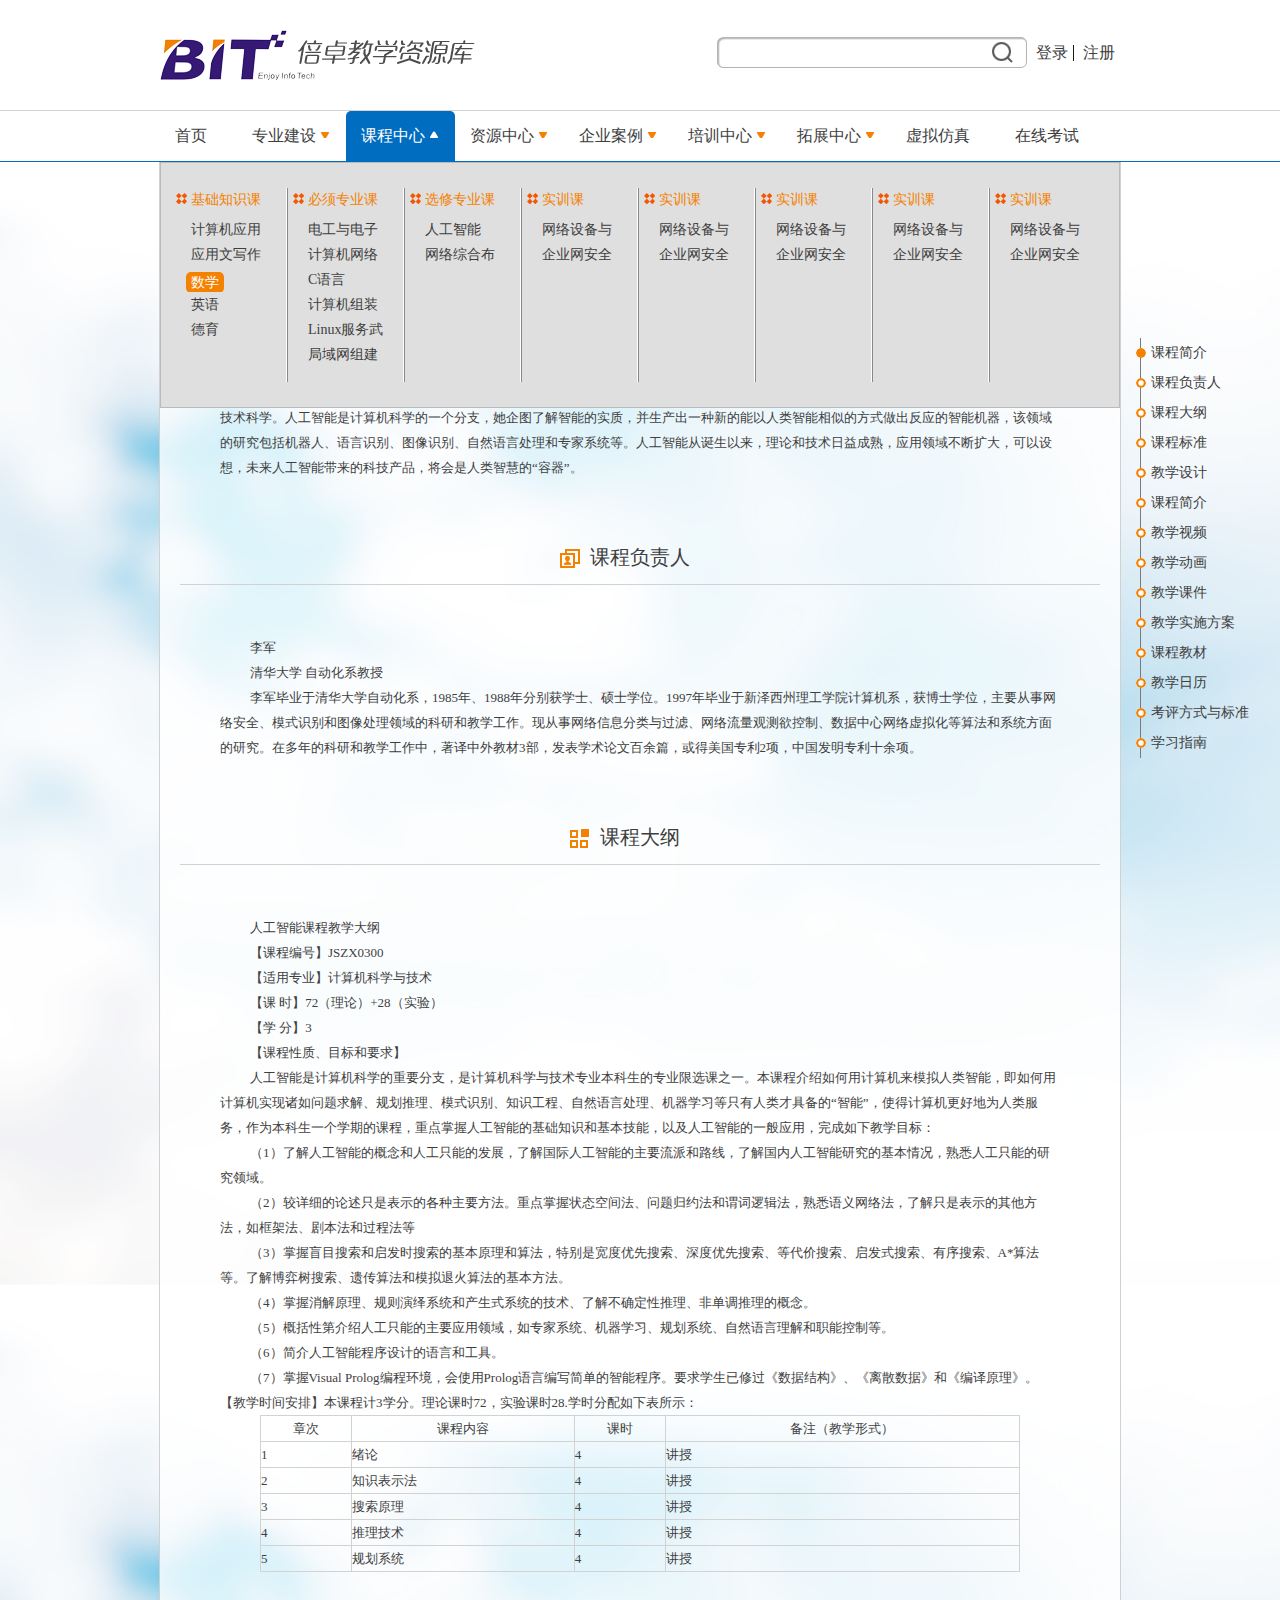
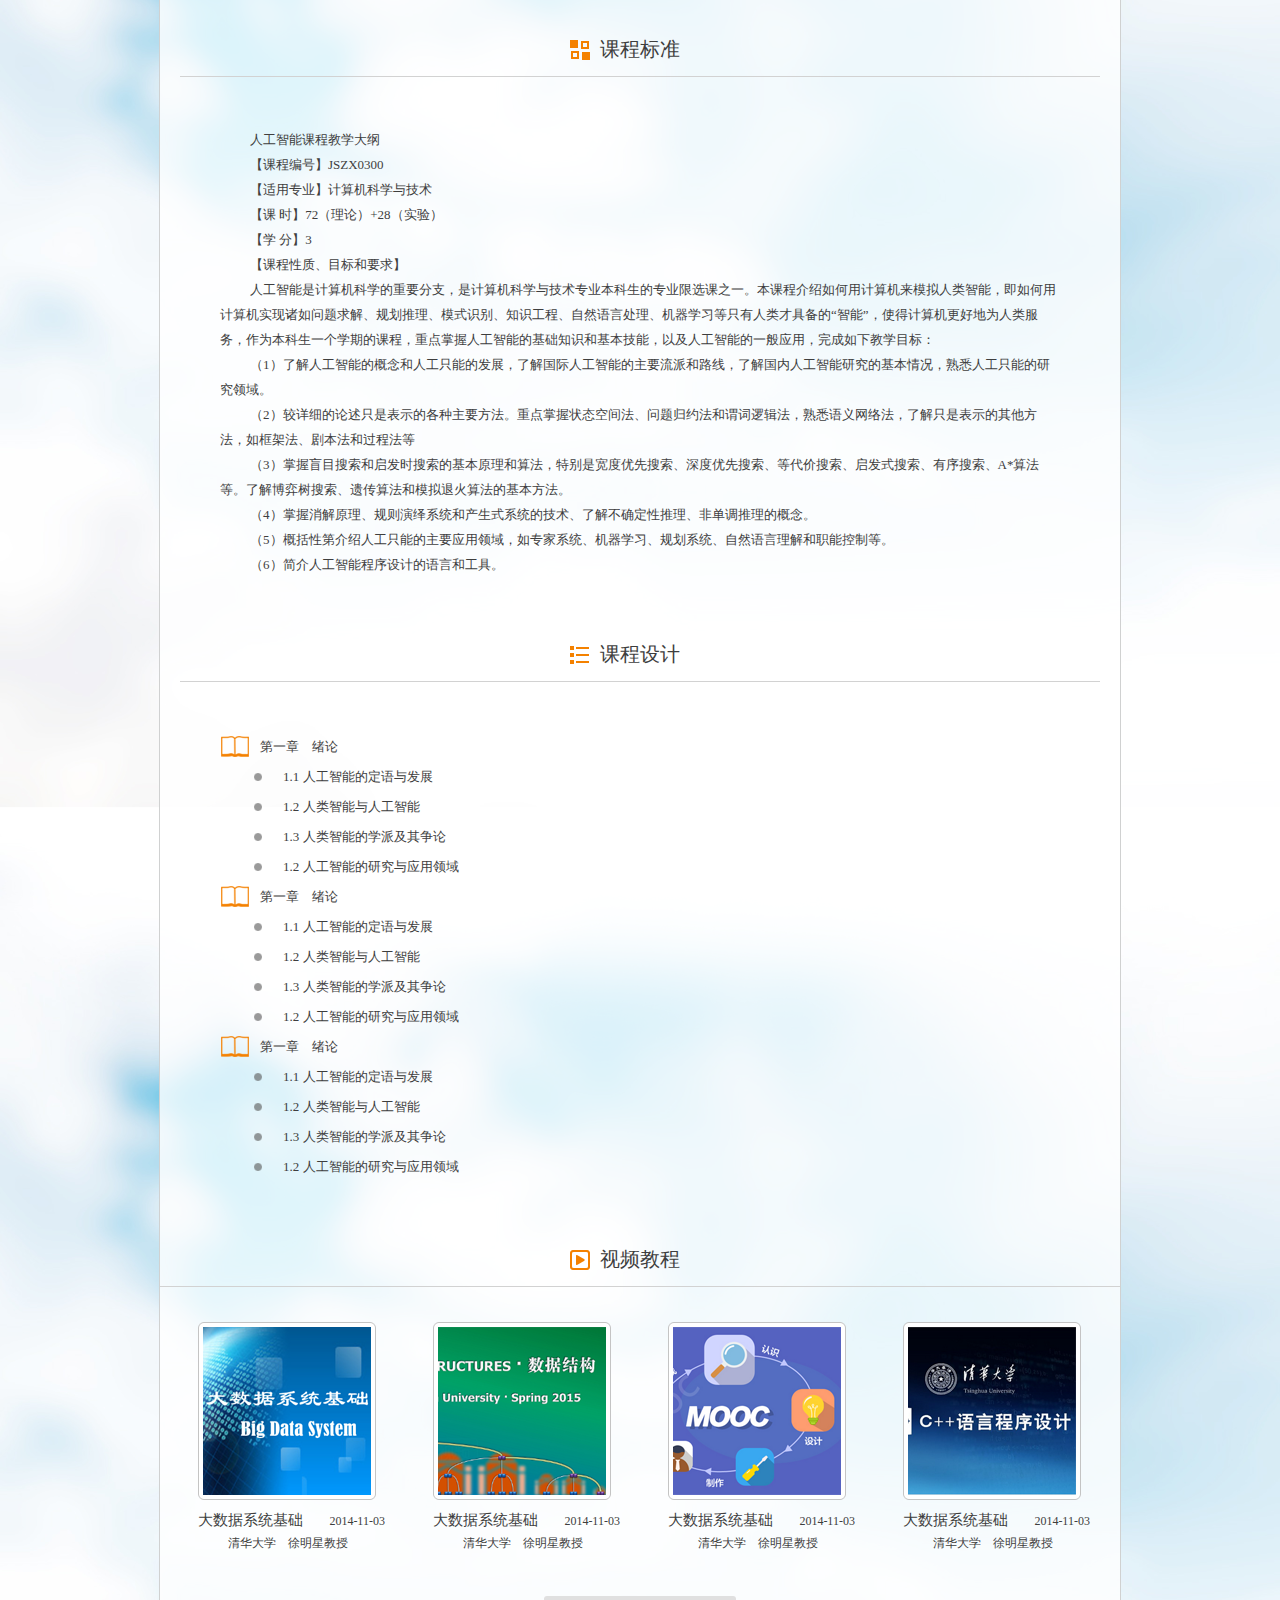
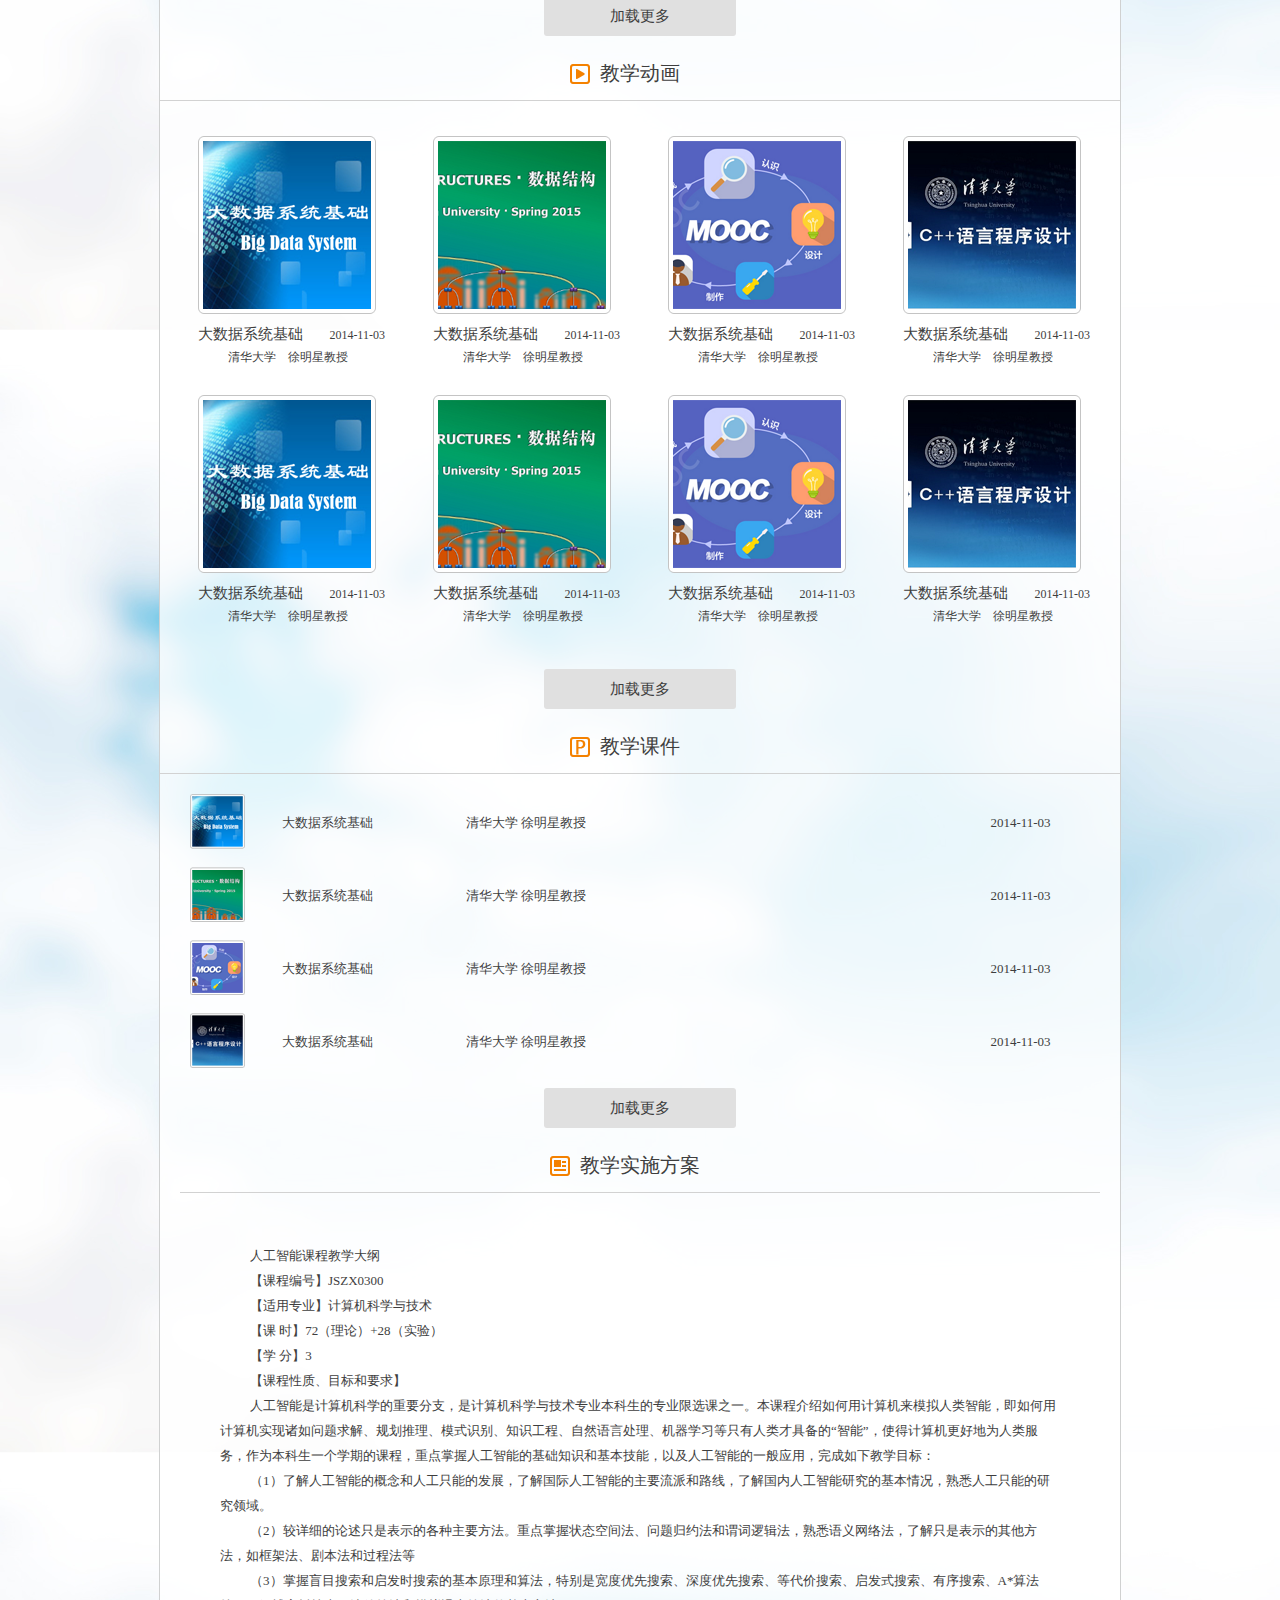
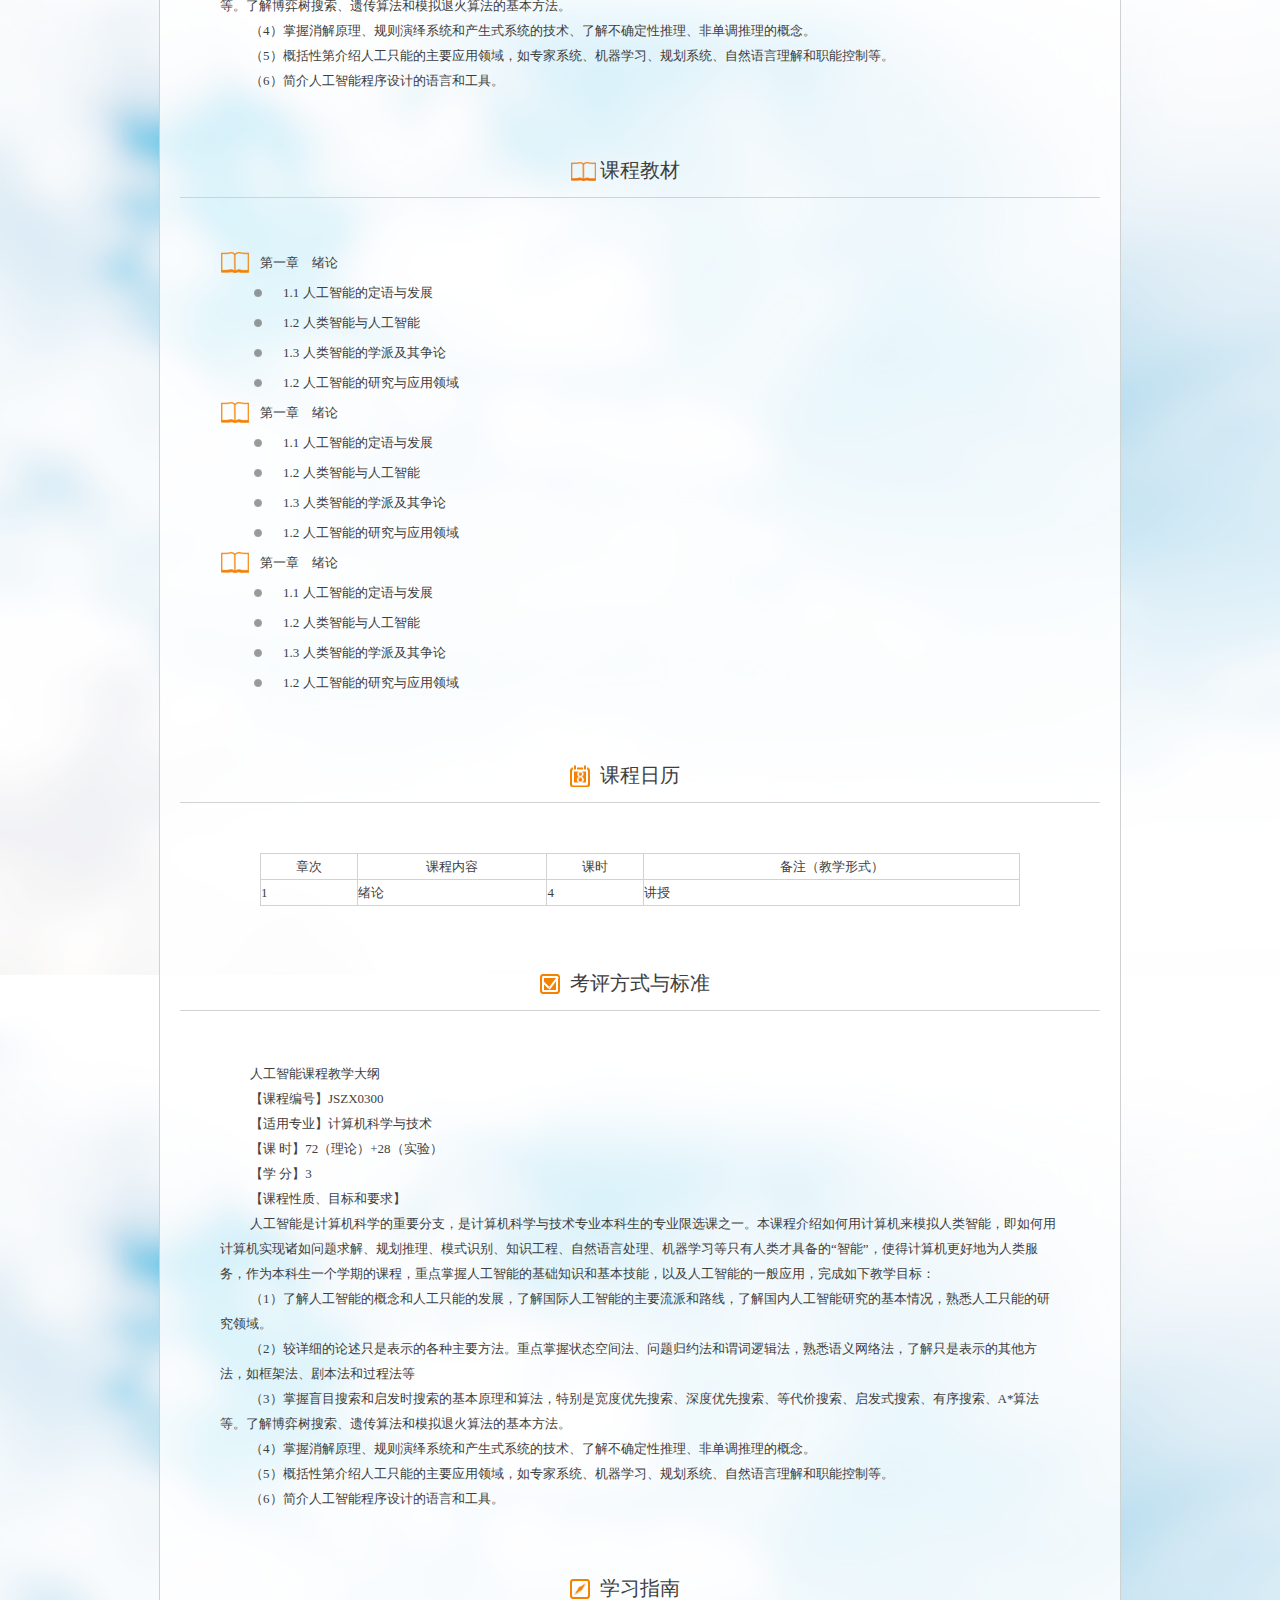
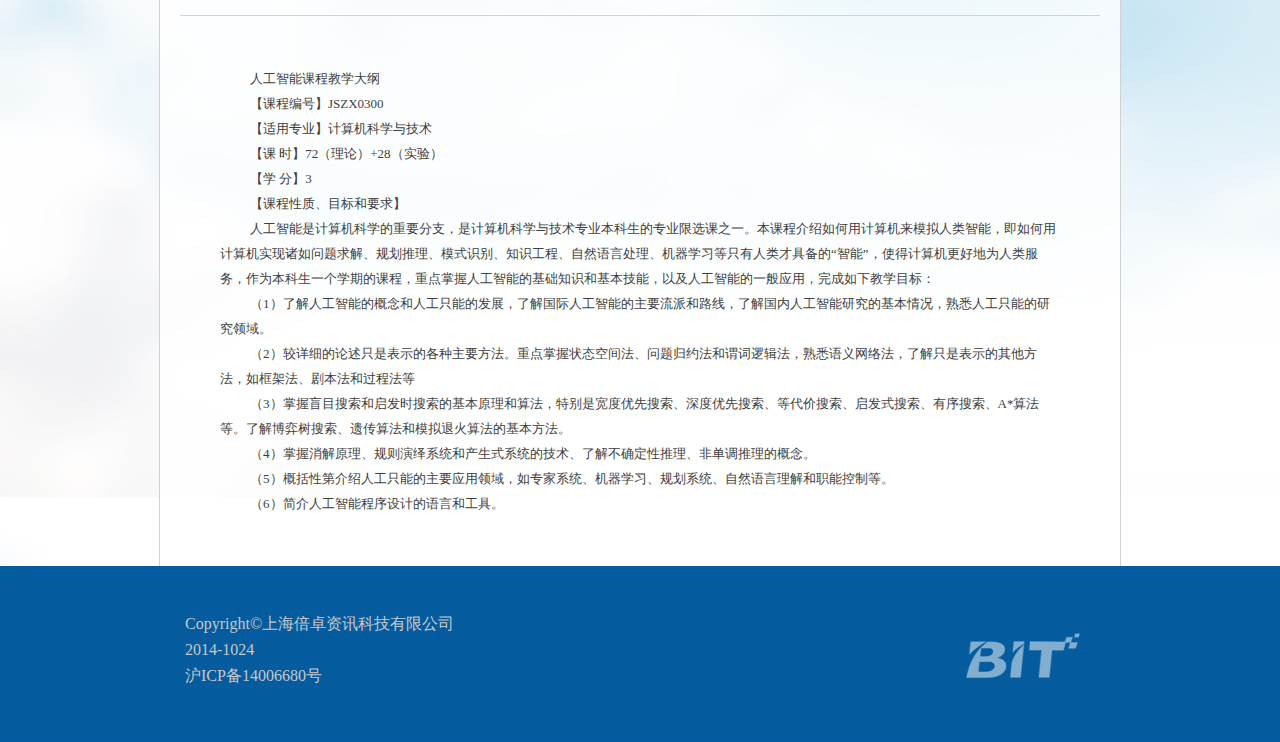
<file: BIT/list_07.html>
<!doctype html>
<html>
<head>
<title>倍卓教学资源库</title>
<meta charset="utf-8">
<link rel="stylesheet" type="text/css" href="./css/main.css">
<link rel="stylesheet" type="text/css" href="./css/home.css">
</head>
<body>
	<div class="headerHtml5">
		<div class="headerTitle">
			<img src="./imgs/home/logo.png" class="logImg" alt="倍卓教学资源库" title="倍卓教学资源库">
			<p class="headerLogin">
				<span class="inputBox"><input type="text" ><a href="javascript:void(0)" class="searchIcon">搜索</a></span>
				<a href="javascript:void(0);" class="loginBtn">登录</a>
				<a href="javascript:void(0);">注册</a>
			</p>
		</div>
		<div class="headerNav">
			<ul class="nav-details">
				<li><a href="javsxcript:void(0);">首页</a></li>
				<li><a href="javsxcript:void(0);">专业建设<i class="downIcon"></i></a></li>
				<li class="selected"><a href="javsxcript:void(0);">课程中心<i class="upIcon"></i></a></li>
				<li><a href="javsxcript:void(0);">资源中心<i class="downIcon"></i></a></li>
				<li><a href="javsxcript:void(0);">企业案例<i class="downIcon"></i></a></li>
				<li><a href="javsxcript:void(0);">培训中心<i class="downIcon"></i></a></li>
				<li><a href="javsxcript:void(0);">拓展中心<i class="downIcon"></i></a></li>
				<li><a href="javsxcript:void(0);">虚拟仿真</a></li>
				<li><a href="javsxcript:void(0);">在线考试</a></li>
			</ul>
			<!-- 二級菜單 -->
			<div class="secondNavBox">
				<ul class="secondNav">
					<li>
						<h4><i class="thirdNavIcon"></i>基础知识课</h4>
						<ul class="thirdNav">
							<li><a href="#">计算机应用基础</a></li>
							<li><a href="#">应用文写作</a></li>
							<li><a href="#" class="thirdSeleted">数学</a></li>
							<li><a href="#">英语</a></li>
							<li><a href="#">德育</a></li>
						</ul>
					</li>
					<li>
						<h4><i class="thirdNavIcon"></i>必须专业课</h4>
						<ul class="thirdNav">
							<li><a href="#">电工与电子技术</a></li>
							<li><a href="#">计算机网络技术</a></li>
							<li><a href="#">C语言</a></li>
							<li><a href="#">计算机组装与维护</a></li>
							<li><a href="#">Linux服务武器操作</a></li>
							<li><a href="#">局域网组建</a></li>
						</ul>
					</li>
					<li>
						<h4><i class="thirdNavIcon"></i>选修专业课</h4>
						<ul class="thirdNav">
							<li><a href="#">人工智能</a></li>
							<li><a href="#">网络综合布线技术</a></li>
						</ul>
					</li>
					<li>
						<h4><i class="thirdNavIcon"></i>实训课</h4>
						<ul class="thirdNav">
							<li><a href="#">网络设备与网络</a></li>
							<li><a href="#">企业网安全高级</a></li>
						</ul>
					</li>
					<li>
						<h4><i class="thirdNavIcon"></i>实训课</h4>
						<ul class="thirdNav">
							<li><a href="#">网络设备与网络</a></li>
							<li><a href="#">企业网安全高级</a></li>
						</ul>
					</li>
					<li>
						<h4><i class="thirdNavIcon"></i>实训课</h4>
						<ul class="thirdNav">
							<li><a href="#">网络设备与网络</a></li>
							<li><a href="#">企业网安全高级</a></li>
						</ul>
					</li>
					<li>
						<h4><i class="thirdNavIcon"></i>实训课</h4>
						<ul class="thirdNav">
							<li><a href="#">网络设备与网络</a></li>
							<li><a href="#">企业网安全高级</a></li>
						</ul>
					</li>
					<li class="lastLi">
						<h4><i class="thirdNavIcon"></i>实训课</h4>
						<ul class="thirdNav">
							<li><a href="#">网络设备与网络</a></li>
							<li><a href="#">企业网安全高级</a></li>
						</ul>
					</li>
				</ul>
			</div>
			<!-- end 二級菜單-->
		</div>
	</div>
	<div class="mainBOx">
		<!-- main -->
		<div class="main">
			<div class="lessionModule">
				<h5><span><i class="iIcon courseIntroductionIcon"></i>课程介绍</span></h5>
				<div class="lessionArcticle">
					<p>人工智能（Artificial Interlligence），英文缩写AI。它是研究、开发用于模拟、延伸和扩展人的智能的理论、方法、技术及应用系统的一门新的技术科学。人工智能是计算机科学的一个分支，她企图了解智能的实质，并生产出一种新的能以人类智能相似的方式做出反应的智能机器，该领域的研究包括机器人、语言识别、图像识别、自然语言处理和专家系统等。人工智能从诞生以来，理论和技术日益成熟，应用领域不断扩大，可以设想，未来人工智能带来的科技产品，将会是人类智慧的“容器”。</p>
					<p>人工智能（Artificial Interlligence），英文缩写AI。它是研究、开发用于模拟、延伸和扩展人的智能的理论、方法、技术及应用系统的一门新的技术科学。人工智能是计算机科学的一个分支，她企图了解智能的实质，并生产出一种新的能以人类智能相似的方式做出反应的智能机器，该领域的研究包括机器人、语言识别、图像识别、自然语言处理和专家系统等。人工智能从诞生以来，理论和技术日益成熟，应用领域不断扩大，可以设想，未来人工智能带来的科技产品，将会是人类智慧的“容器”。</p>
				</div>
			</div>
			<div class="lessionModule">
				<h5><span><i class="iIcon courseResponseIcon"></i>课程负责人</span></h5>
				<div class="lessionArcticle">
					<p>李军</p>
					<p>清华大学 自动化系教授</p>
					<p>李军毕业于清华大学自动化系，1985年、1988年分别获学士、硕士学位。1997年毕业于新泽西州理工学院计算机系，获博士学位，主要从事网络安全、模式识别和图像处理领域的科研和教学工作。现从事网络信息分类与过滤、网络流量观测欲控制、数据中心网络虚拟化等算法和系统方面的研究。在多年的科研和教学工作中，著译中外教材3部，发表学术论文百余篇，或得美国专利2项，中国发明专利十余项。</p>
				</div>
			</div>
			<div class="lessionModule">
				<h5><span><i class="iIcon  courseOutlineIcon"></i>课程大纲</span></h5>
				<div class="lessionArcticle">
					<p>人工智能课程教学大纲</p>
					<p>【课程编号】JSZX0300</p>
					<p>【适用专业】计算机科学与技术</p>
					<p>【课  时】72（理论）+28（实验）</p>
					<p>【学  分】3</p>
					<p>【课程性质、目标和要求】</p>
					<p>人工智能是计算机科学的重要分支，是计算机科学与技术专业本科生的专业限选课之一。本课程介绍如何用计算机来模拟人类智能，即如何用计算机实现诸如问题求解、规划推理、模式识别、知识工程、自然语言处理、机器学习等只有人类才具备的“智能”，使得计算机更好地为人类服务，作为本科生一个学期的课程，重点掌握人工智能的基础知识和基本技能，以及人工智能的一般应用，完成如下教学目标：</p>
					<p>（1）了解人工智能的概念和人工只能的发展，了解国际人工智能的主要流派和路线，了解国内人工智能研究的基本情况，熟悉人工只能的研究领域。</p>
					<p>（2）较详细的论述只是表示的各种主要方法。重点掌握状态空间法、问题归约法和谓词逻辑法，熟悉语义网络法，了解只是表示的其他方法，如框架法、剧本法和过程法等</p>
					<p>（3）掌握盲目搜索和启发时搜索的基本原理和算法，特别是宽度优先搜索、深度优先搜索、等代价搜索、启发式搜索、有序搜索、A*算法等。了解博弈树搜索、遗传算法和模拟退火算法的基本方法。</p>
					<p>（4）掌握消解原理、规则演绎系统和产生式系统的技术、了解不确定性推理、非单调推理的概念。</p>
					<p>（5）概括性第介绍人工只能的主要应用领域，如专家系统、机器学习、规划系统、自然语言理解和职能控制等。</p>
					<p>（6）简介人工智能程序设计的语言和工具。</p>
					<p>（7）掌握Visual Prolog编程环境，会使用Prolog语言编写简单的智能程序。要求学生已修过《数据结构》、《离散数据》和《编译原理》。【教学时间安排】本课程计3学分。理论课时72，实验课时28.学时分配如下表所示：</p>
					<div class="arcticleTableBox">
						<table>
							<thead>
								<tr>
									<th>章次</th>
									<th>课程内容</th>
									<th>课时</th>
									<th>备注（教学形式）</th>
								</tr>
							</thead>
							<tbody>
								<tr>
									<td>1</td>
									<td>绪论</td>
									<td>4</td>
									<td>讲授</td>
								</tr>
								<tr>
									<td>2</td>
									<td>知识表示法</td>
									<td>4</td>
									<td>讲授</td>
								</tr>
								<tr>
									<td>3</td>
									<td>搜索原理</td>
									<td>4</td>
									<td>讲授</td>
								</tr>
								<tr>
									<td>4</td>
									<td>推理技术</td>
									<td>4</td>
									<td>讲授</td>
								</tr>
								<tr>
									<td>5</td>
									<td>规划系统</td>
									<td>4</td>
									<td>讲授</td>
								</tr>
							</tbody>
						</table>
					</div>
					
				</div>
			</div>
			<div class="lessionModule">
				<h5><span><i class="iIcon courseRuleIcon"></i>课程标准</span></h5>
				<div class="lessionArcticle">
					<p>人工智能课程教学大纲</p>
					<p>【课程编号】JSZX0300</p>
					<p>【适用专业】计算机科学与技术</p>
					<p>【课  时】72（理论）+28（实验）</p>
					<p>【学  分】3</p>
					<p>【课程性质、目标和要求】</p>
					<p>人工智能是计算机科学的重要分支，是计算机科学与技术专业本科生的专业限选课之一。本课程介绍如何用计算机来模拟人类智能，即如何用计算机实现诸如问题求解、规划推理、模式识别、知识工程、自然语言处理、机器学习等只有人类才具备的“智能”，使得计算机更好地为人类服务，作为本科生一个学期的课程，重点掌握人工智能的基础知识和基本技能，以及人工智能的一般应用，完成如下教学目标：</p>
					<p>（1）了解人工智能的概念和人工只能的发展，了解国际人工智能的主要流派和路线，了解国内人工智能研究的基本情况，熟悉人工只能的研究领域。</p>
					<p>（2）较详细的论述只是表示的各种主要方法。重点掌握状态空间法、问题归约法和谓词逻辑法，熟悉语义网络法，了解只是表示的其他方法，如框架法、剧本法和过程法等</p>
					<p>（3）掌握盲目搜索和启发时搜索的基本原理和算法，特别是宽度优先搜索、深度优先搜索、等代价搜索、启发式搜索、有序搜索、A*算法等。了解博弈树搜索、遗传算法和模拟退火算法的基本方法。</p>
					<p>（4）掌握消解原理、规则演绎系统和产生式系统的技术、了解不确定性推理、非单调推理的概念。</p>
					<p>（5）概括性第介绍人工只能的主要应用领域，如专家系统、机器学习、规划系统、自然语言理解和职能控制等。</p>
					<p>（6）简介人工智能程序设计的语言和工具。</p>
				</div>
			</div>
			
			<div class="lessionModule">
				<h5><span><i class="iIcon courseDesignIcon"></i>课程设计</span></h5>
				<div class="lessionArcticle">
					<ul class="lessionDesinTreeUl">
						<li><a href="#">
                        	<i class="designLiIcon boolListIcon"></i>第一章　绪论</a>
                        	<ul class="subTreeUl">
                                <li><a href="#"><i class="designLiIcon boolListIcon"></i>1.1 人工智能的定语与发展</a></li>
                                <li><a href="#"><i class="designLiIcon boolListIcon"></i>1.2 人类智能与人工智能</a></li>
                                <li><a href="#"><i class="designLiIcon boolListIcon"></i>1.3 人类智能的学派及其争论</a></li>
                                <li><a href="#"><i class="designLiIcon boolListIcon"></i>1.2 人工智能的研究与应用领域</a></li>
                            </ul>    
                        </li>
						<li><a href="#">
                        	<i class="designLiIcon boolListIcon"></i>第一章　绪论</a>
                        	<ul class="subTreeUl">
                                <li><a href="#"><i class="designLiIcon boolListIcon"></i>1.1 人工智能的定语与发展</a></li>
                                <li><a href="#"><i class="designLiIcon boolListIcon"></i>1.2 人类智能与人工智能</a></li>
                                <li><a href="#"><i class="designLiIcon boolListIcon"></i>1.3 人类智能的学派及其争论</a></li>
                                <li><a href="#"><i class="designLiIcon boolListIcon"></i>1.2 人工智能的研究与应用领域</a></li>
                            </ul>    
                        </li>
						<li><a href="#">
                        	<i class="designLiIcon boolListIcon"></i>第一章　绪论</a>
                        	<ul class="subTreeUl">
                                <li><a href="#"><i class="designLiIcon boolListIcon"></i>1.1 人工智能的定语与发展</a></li>
                                <li><a href="#"><i class="designLiIcon boolListIcon"></i>1.2 人类智能与人工智能</a></li>
                                <li><a href="#"><i class="designLiIcon boolListIcon"></i>1.3 人类智能的学派及其争论</a></li>
                                <li><a href="#"><i class="designLiIcon boolListIcon"></i>1.2 人工智能的研究与应用领域</a></li>
                            </ul>    
                        </li>
					</ul>
				</div>
			</div>
			<div class="lessionModule videoModule">
				<h5><span><i class="iIcon courseTVIcon"></i>视频教程</span></h5>
				<div class="lessionArcticle">
					<ul class="courseUl videoUl">
						<li>
							<div class="imgBox">
								<img src="./imgs/list/picture_01.png">
							</div>
							<div class="imgText">
								<table>
									<tr>
										<td class="imgTitleTd">大数据系统基础</td>
										<td>2014-11-03</td>
									</tr>
								</table>
								<table>
									<tr>
										<td>清华大学&nbsp;&nbsp;&nbsp;&nbsp;徐明星教授</td>
									</tr>
								</table>
							</div>
						</li>
						<li>
							<div class="imgBox">
								<img src="./imgs/list/picture_02.png">
							</div>
							<div class="imgText">
								<table>
									<tr>
										<td class="imgTitleTd">大数据系统基础</td>
										<td>2014-11-03</td>
									</tr>
								</table>
								<table>
									<tr>
										<td>清华大学&nbsp;&nbsp;&nbsp;&nbsp;徐明星教授</td>
									</tr>
								</table>
							</div>
						</li>
						<li>
							<div class="imgBox">
								<img src="./imgs/list/picture_03.png">
							</div>
							<div class="imgText">
								<table>
									<tr>
										<td class="imgTitleTd">大数据系统基础</td>
										<td>2014-11-03</td>
									</tr>
								</table>
								<table>
									<tr>
										<td>清华大学&nbsp;&nbsp;&nbsp;&nbsp;徐明星教授</td>
									</tr>
								</table>
							</div>
						</li>
						<li>
							<div class="imgBox">
								<img src="./imgs/list/picture_04.png">
							</div>
							<div class="imgText">
								<table>
									<tr>
										<td class="imgTitleTd">大数据系统基础</td>
										<td>2014-11-03</td>
									</tr>
								</table>
								<table>
									<tr>
										<td>清华大学&nbsp;&nbsp;&nbsp;&nbsp;徐明星教授</td>
									</tr>
								</table>
							</div>
						</li>
					</ul>
                    <a class="loadMore" href="javascript:void(0);">加载更多</a>
				</div>
			</div>
			<div class="lessionModule videoModule">
				<h5><span><i class="iIcon courseTVIcon"></i>教学动画</span></h5>
				<div class="lessionArcticle">
					<ul class="courseUl videoUl">
						<li>
							<div class="imgBox">
								<img src="./imgs/list/picture_01.png">
							</div>
							<div class="imgText">
								<table>
									<tr>
										<td class="imgTitleTd">大数据系统基础</td>
										<td>2014-11-03</td>
									</tr>
								</table>
								<table>
									<tr>
										<td>清华大学&nbsp;&nbsp;&nbsp;&nbsp;徐明星教授</td>
									</tr>
								</table>
							</div>
						</li>
						<li>
							<div class="imgBox">
								<img src="./imgs/list/picture_02.png">
							</div>
							<div class="imgText">
								<table>
									<tr>
										<td class="imgTitleTd">大数据系统基础</td>
										<td>2014-11-03</td>
									</tr>
								</table>
								<table>
									<tr>
										<td>清华大学&nbsp;&nbsp;&nbsp;&nbsp;徐明星教授</td>
									</tr>
								</table>
							</div>
						</li>
						<li>
							<div class="imgBox">
								<img src="./imgs/list/picture_03.png">
							</div>
							<div class="imgText">
								<table>
									<tr>
										<td class="imgTitleTd">大数据系统基础</td>
										<td>2014-11-03</td>
									</tr>
								</table>
								<table>
									<tr>
										<td>清华大学&nbsp;&nbsp;&nbsp;&nbsp;徐明星教授</td>
									</tr>
								</table>
							</div>
						</li>
						<li>
							<div class="imgBox">
								<img src="./imgs/list/picture_04.png">
							</div>
							<div class="imgText">
								<table>
									<tr>
										<td class="imgTitleTd">大数据系统基础</td>
										<td>2014-11-03</td>
									</tr>
								</table>
								<table>
									<tr>
										<td>清华大学&nbsp;&nbsp;&nbsp;&nbsp;徐明星教授</td>
									</tr>
								</table>
							</div>
						</li>
						<li>
							<div class="imgBox">
								<img src="./imgs/list/picture_01.png">
							</div>
							<div class="imgText">
								<table>
									<tr>
										<td class="imgTitleTd">大数据系统基础</td>
										<td>2014-11-03</td>
									</tr>
								</table>
								<table>
									<tr>
										<td>清华大学&nbsp;&nbsp;&nbsp;&nbsp;徐明星教授</td>
									</tr>
								</table>
							</div>
						</li>
						<li>
							<div class="imgBox">
								<img src="./imgs/list/picture_02.png">
							</div>
							<div class="imgText">
								<table>
									<tr>
										<td class="imgTitleTd">大数据系统基础</td>
										<td>2014-11-03</td>
									</tr>
								</table>
								<table>
									<tr>
										<td>清华大学&nbsp;&nbsp;&nbsp;&nbsp;徐明星教授</td>
									</tr>
								</table>
							</div>
						</li>
						<li>
							<div class="imgBox">
								<img src="./imgs/list/picture_03.png">
							</div>
							<div class="imgText">
								<table>
									<tr>
										<td class="imgTitleTd">大数据系统基础</td>
										<td>2014-11-03</td>
									</tr>
								</table>
								<table>
									<tr>
										<td>清华大学&nbsp;&nbsp;&nbsp;&nbsp;徐明星教授</td>
									</tr>
								</table>
							</div>
						</li>
						<li>
							<div class="imgBox">
								<img src="./imgs/list/picture_04.png">
							</div>
							<div class="imgText">
								<table>
									<tr>
										<td class="imgTitleTd">大数据系统基础</td>
										<td>2014-11-03</td>
									</tr>
								</table>
								<table>
									<tr>
										<td>清华大学&nbsp;&nbsp;&nbsp;&nbsp;徐明星教授</td>
									</tr>
								</table>
							</div>
						</li>
					</ul>
                    <a class="loadMore" href="javascript:void(0);">加载更多</a>
				</div>
			</div>
			<div class="lessionModule videoModule">
				<h5><span><i class="iIcon coursePPTIcon"></i>教学课件</span></h5>
				<div class="lessionArcticle padding20">
					<table class="listTable">
						<tbody>
							<tr>
								<td><img src="./imgs/list/Thumbnails_01.png"></td>
								<td><a href="#">大数据系统基础</a></td>
								<td><p>清华大学 徐明星教授</p></td>
								<td>2014-11-03</td>
							</tr>
							<tr>
								<td><img src="./imgs/list/Thumbnails_02.png"></td>
								<td><a href="#">大数据系统基础</a></td>
								<td><p>清华大学 徐明星教授</p></td>
								<td>2014-11-03</td>
							</tr>
							<tr>
								<td><img src="./imgs/list/Thumbnails_03.png"></td>
								<td><a href="#">大数据系统基础</a></td>
								<td><p>清华大学 徐明星教授</p></td>
								<td>2014-11-03</td>
							</tr>
							<tr>
								<td><img src="./imgs/list/Thumbnails_04.png"></td>
								<td><a href="#">大数据系统基础</a></td>
								<td><p>清华大学 徐明星教授</p></td>
								<td>2014-11-03</td>
							</tr>
						</tbody>
					</table>
                    <a class="loadMore" href="javascript:void(0);">加载更多</a>
				</div>
			</div>
			<div class="lessionModule">
				<h5><span><i class="iIcon courseProgramIcon"></i>教学实施方案</span></h5>
				<div class="lessionArcticle">
					<p>人工智能课程教学大纲</p>
					<p>【课程编号】JSZX0300</p>
					<p>【适用专业】计算机科学与技术</p>
					<p>【课  时】72（理论）+28（实验）</p>
					<p>【学  分】3</p>
					<p>【课程性质、目标和要求】</p>
					<p>人工智能是计算机科学的重要分支，是计算机科学与技术专业本科生的专业限选课之一。本课程介绍如何用计算机来模拟人类智能，即如何用计算机实现诸如问题求解、规划推理、模式识别、知识工程、自然语言处理、机器学习等只有人类才具备的“智能”，使得计算机更好地为人类服务，作为本科生一个学期的课程，重点掌握人工智能的基础知识和基本技能，以及人工智能的一般应用，完成如下教学目标：</p>
					<p>（1）了解人工智能的概念和人工只能的发展，了解国际人工智能的主要流派和路线，了解国内人工智能研究的基本情况，熟悉人工只能的研究领域。</p>
					<p>（2）较详细的论述只是表示的各种主要方法。重点掌握状态空间法、问题归约法和谓词逻辑法，熟悉语义网络法，了解只是表示的其他方法，如框架法、剧本法和过程法等</p>
					<p>（3）掌握盲目搜索和启发时搜索的基本原理和算法，特别是宽度优先搜索、深度优先搜索、等代价搜索、启发式搜索、有序搜索、A*算法等。了解博弈树搜索、遗传算法和模拟退火算法的基本方法。</p>
					<p>（4）掌握消解原理、规则演绎系统和产生式系统的技术、了解不确定性推理、非单调推理的概念。</p>
					<p>（5）概括性第介绍人工只能的主要应用领域，如专家系统、机器学习、规划系统、自然语言理解和职能控制等。</p>
					<p>（6）简介人工智能程序设计的语言和工具。</p>
				</div>
			</div>
			<div class="lessionModule">
				<h5><span><i class="iIcon courseBookIcon"></i>课程教材</span></h5>
				<div class="lessionArcticle">
					<ul class="lessionDesinTreeUl">
						<li><a href="#">
                        	<i class="designLiIcon boolListIcon"></i>第一章　绪论</a>
                        	<ul class="subTreeUl">
                                <li><a href="#"><i class="designLiIcon boolListIcon"></i>1.1 人工智能的定语与发展</a></li>
                                <li><a href="#"><i class="designLiIcon boolListIcon"></i>1.2 人类智能与人工智能</a></li>
                                <li><a href="#"><i class="designLiIcon boolListIcon"></i>1.3 人类智能的学派及其争论</a></li>
                                <li><a href="#"><i class="designLiIcon boolListIcon"></i>1.2 人工智能的研究与应用领域</a></li>
                            </ul>    
                        </li>
						<li><a href="#">
                        	<i class="designLiIcon boolListIcon"></i>第一章　绪论</a>
                        	<ul class="subTreeUl">
                                <li><a href="#"><i class="designLiIcon boolListIcon"></i>1.1 人工智能的定语与发展</a></li>
                                <li><a href="#"><i class="designLiIcon boolListIcon"></i>1.2 人类智能与人工智能</a></li>
                                <li><a href="#"><i class="designLiIcon boolListIcon"></i>1.3 人类智能的学派及其争论</a></li>
                                <li><a href="#"><i class="designLiIcon boolListIcon"></i>1.2 人工智能的研究与应用领域</a></li>
                            </ul>    
                        </li>
						<li><a href="#">
                        	<i class="designLiIcon boolListIcon"></i>第一章　绪论</a>
                        	<ul class="subTreeUl">
                                <li><a href="#"><i class="designLiIcon boolListIcon"></i>1.1 人工智能的定语与发展</a></li>
                                <li><a href="#"><i class="designLiIcon boolListIcon"></i>1.2 人类智能与人工智能</a></li>
                                <li><a href="#"><i class="designLiIcon boolListIcon"></i>1.3 人类智能的学派及其争论</a></li>
                                <li><a href="#"><i class="designLiIcon boolListIcon"></i>1.2 人工智能的研究与应用领域</a></li>
                            </ul>    
                        </li>
					</ul>
				</div>
			</div>
			<div class="lessionModule">
				<h5><span><i class="iIcon courseCalendarIcon"></i>课程日历</span></h5>
				<div class="lessionArcticle">
					<div class="arcticleTableBox">
						<table>
							<thead>
								<tr>
									<th>章次</th>
									<th>课程内容</th>
									<th>课时</th>
									<th>备注（教学形式）</th>
								</tr>
							</thead>
							<tbody>
								<tr>
									<td>1</td>
									<td>绪论</td>
									<td>4</td>
									<td>讲授</td>
								</tr>
							</tbody>
						</table>
					</div>
				</div>
			</div>
			<div class="lessionModule">
				<h5><span><i class="iIcon evaluationIcon"></i>考评方式与标准</span></h5>
				<div class="lessionArcticle">
					<p>人工智能课程教学大纲</p>
					<p>【课程编号】JSZX0300</p>
					<p>【适用专业】计算机科学与技术</p>
					<p>【课  时】72（理论）+28（实验）</p>
					<p>【学  分】3</p>
					<p>【课程性质、目标和要求】</p>
					<p>人工智能是计算机科学的重要分支，是计算机科学与技术专业本科生的专业限选课之一。本课程介绍如何用计算机来模拟人类智能，即如何用计算机实现诸如问题求解、规划推理、模式识别、知识工程、自然语言处理、机器学习等只有人类才具备的“智能”，使得计算机更好地为人类服务，作为本科生一个学期的课程，重点掌握人工智能的基础知识和基本技能，以及人工智能的一般应用，完成如下教学目标：</p>
					<p>（1）了解人工智能的概念和人工只能的发展，了解国际人工智能的主要流派和路线，了解国内人工智能研究的基本情况，熟悉人工只能的研究领域。</p>
					<p>（2）较详细的论述只是表示的各种主要方法。重点掌握状态空间法、问题归约法和谓词逻辑法，熟悉语义网络法，了解只是表示的其他方法，如框架法、剧本法和过程法等</p>
					<p>（3）掌握盲目搜索和启发时搜索的基本原理和算法，特别是宽度优先搜索、深度优先搜索、等代价搜索、启发式搜索、有序搜索、A*算法等。了解博弈树搜索、遗传算法和模拟退火算法的基本方法。</p>
					<p>（4）掌握消解原理、规则演绎系统和产生式系统的技术、了解不确定性推理、非单调推理的概念。</p>
					<p>（5）概括性第介绍人工只能的主要应用领域，如专家系统、机器学习、规划系统、自然语言理解和职能控制等。</p>
					<p>（6）简介人工智能程序设计的语言和工具。</p>
				</div>
			</div>
			<div class="lessionModule">
				<h5><span><i class="iIcon studyGuideIcon"></i>学习指南</span></h5>
				<div class="lessionArcticle">
					<p>人工智能课程教学大纲</p>
					<p>【课程编号】JSZX0300</p>
					<p>【适用专业】计算机科学与技术</p>
					<p>【课  时】72（理论）+28（实验）</p>
					<p>【学  分】3</p>
					<p>【课程性质、目标和要求】</p>
					<p>人工智能是计算机科学的重要分支，是计算机科学与技术专业本科生的专业限选课之一。本课程介绍如何用计算机来模拟人类智能，即如何用计算机实现诸如问题求解、规划推理、模式识别、知识工程、自然语言处理、机器学习等只有人类才具备的“智能”，使得计算机更好地为人类服务，作为本科生一个学期的课程，重点掌握人工智能的基础知识和基本技能，以及人工智能的一般应用，完成如下教学目标：</p>
					<p>（1）了解人工智能的概念和人工只能的发展，了解国际人工智能的主要流派和路线，了解国内人工智能研究的基本情况，熟悉人工只能的研究领域。</p>
					<p>（2）较详细的论述只是表示的各种主要方法。重点掌握状态空间法、问题归约法和谓词逻辑法，熟悉语义网络法，了解只是表示的其他方法，如框架法、剧本法和过程法等</p>
					<p>（3）掌握盲目搜索和启发时搜索的基本原理和算法，特别是宽度优先搜索、深度优先搜索、等代价搜索、启发式搜索、有序搜索、A*算法等。了解博弈树搜索、遗传算法和模拟退火算法的基本方法。</p>
					<p>（4）掌握消解原理、规则演绎系统和产生式系统的技术、了解不确定性推理、非单调推理的概念。</p>
					<p>（5）概括性第介绍人工只能的主要应用领域，如专家系统、机器学习、规划系统、自然语言理解和职能控制等。</p>
					<p>（6）简介人工智能程序设计的语言和工具。</p>
				</div>
			</div>
			
			<ul class="verticalNav">
				<li><a href="#"><i class="verticalCircle verticalSelectedCir"></i><span>课程简介</span></a></li>
				<li><a href="#"><i class="verticalCircle verticalAutoCir"></i><span>课程负责人</span></a></li>
				<li><a href="#"><i class="verticalCircle verticalAutoCir"></i><span>课程大纲</span></a></li>
				<li><a href="#"><i class="verticalCircle verticalAutoCir"></i><span>课程标准</span></a></li>
				<li><a href="#"><i class="verticalCircle verticalAutoCir"></i><span>教学设计</span></a></li>
				<li><a href="#"><i class="verticalCircle verticalAutoCir"></i><span>课程简介</span></a></li>
				<li><a href="#"><i class="verticalCircle verticalAutoCir"></i><span>教学视频</span></a></li>
				<li><a href="#"><i class="verticalCircle verticalAutoCir"></i><span>教学动画</span></a></li>
				<li><a href="#"><i class="verticalCircle verticalAutoCir"></i><span>教学课件</span></a></li>
				<li><a href="#"><i class="verticalCircle verticalAutoCir"></i><span>教学实施方案</span></a></li>
				<li><a href="#"><i class="verticalCircle verticalAutoCir"></i><span>课程教材</span></a></li>
				<li><a href="#"><i class="verticalCircle verticalAutoCir"></i><span>教学日历</span></a></li>
				<li><a href="#"><i class="verticalCircle verticalAutoCir"></i><span>考评方式与标准</span></a></li>
				<li><a href="#"><i class="verticalCircle verticalAutoCir"></i><span>学习指南</span></a></li>
			</ul>
		</div>
		<!-- end main -->
	</div>
	
	<div class="footerHtml5">
		<div class="footerContent">
			<p>
				<span>Copyright©上海倍卓资讯科技有限公司</span>
				<span>2014-1024</span>
				<span>沪ICP备14006680号</span>
			</p>
			<img class="footerLog" src="./imgs/home/BIT.png">
		</div>		
	</div>
</body>
</html>
</file>
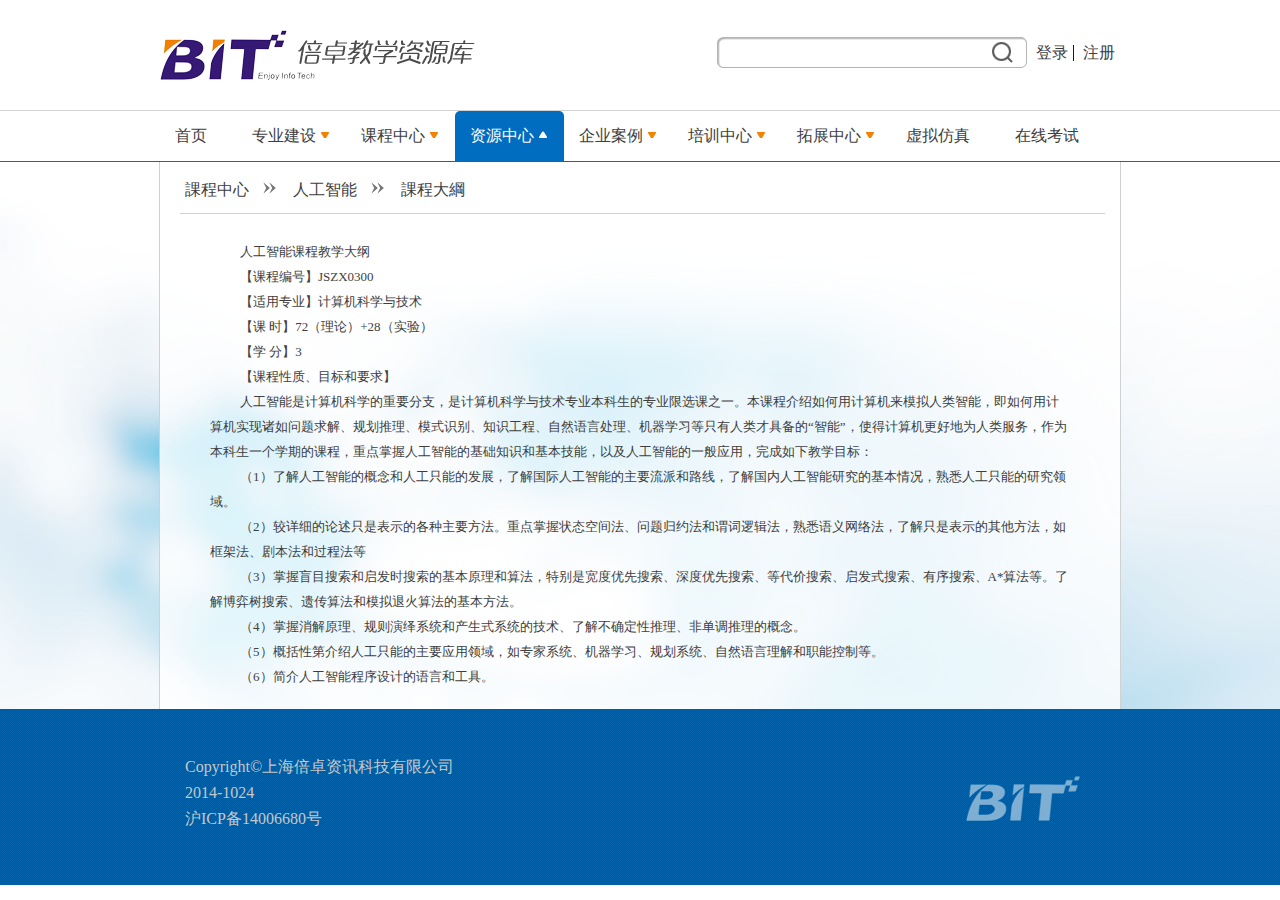
<file: BIT/list_08.html>
<!doctype html>
<html>
<head>
<title>倍卓教学资源库</title>
<meta charset="utf-8">
<link rel="stylesheet" type="text/css" href="./css/main.css">
<link rel="stylesheet" type="text/css" href="./css/home.css">
</head>
<body>
	<div class="headerHtml5">
		<div class="headerTitle">
			<img src="./imgs/home/logo.png" class="logImg" alt="倍卓教学资源库" title="倍卓教学资源库">
			<p class="headerLogin">
				<span class="inputBox"><input type="text" ><a href="javascript:void(0)" class="searchIcon">搜索</a></span>
				<a href="javascript:void(0);" class="loginBtn">登录</a>
				<a href="javascript:void(0);">注册</a>
			</p>
		</div>
		<div class="headerNav">
			<ul class="nav-details">
				<li><a href="javsxcript:void(0);">首页</a></li>
				<li><a href="javsxcript:void(0);">专业建设<i class="downIcon"></i></a></li>
				<li><a href="javsxcript:void(0);">课程中心<i class="downIcon"></i></a></li>
				<li class="selected"><a href="javsxcript:void(0);">资源中心<i class="upIcon"></i></a></li>
				<li><a href="javsxcript:void(0);">企业案例<i class="downIcon"></i></a></li>
				<li><a href="javsxcript:void(0);">培训中心<i class="downIcon"></i></a></li>
				<li><a href="javsxcript:void(0);">拓展中心<i class="downIcon"></i></a></li>
				<li><a href="javsxcript:void(0);">虚拟仿真</a></li>
				<li><a href="javsxcript:void(0);">在线考试</a></li>
			</ul>
		</div>
	</div>
	<div class="contentBox navContent">
		
	</div>
	<div class="mainBOx">
		<div class="main">
			<p class="mainTitle">
				<span>課程中心</span><i class="levelIcon"></i>
				<span>人工智能</span><i class="levelIcon"></i>
				<span>課程大綱</span>
			</p>
			<div class="mainCourseBox">
				<div class="arcticle">
					<p>人工智能课程教学大纲</p>
					<p>【课程编号】JSZX0300</p>
					<p>【适用专业】计算机科学与技术</p>
					<p>【课  时】72（理论）+28（实验）</p>
					<p>【学  分】3</p>
					<p>【课程性质、目标和要求】</p>
					<p>人工智能是计算机科学的重要分支，是计算机科学与技术专业本科生的专业限选课之一。本课程介绍如何用计算机来模拟人类智能，即如何用计算机实现诸如问题求解、规划推理、模式识别、知识工程、自然语言处理、机器学习等只有人类才具备的“智能”，使得计算机更好地为人类服务，作为本科生一个学期的课程，重点掌握人工智能的基础知识和基本技能，以及人工智能的一般应用，完成如下教学目标：</p>
					<p>（1）了解人工智能的概念和人工只能的发展，了解国际人工智能的主要流派和路线，了解国内人工智能研究的基本情况，熟悉人工只能的研究领域。</p>
					<p>（2）较详细的论述只是表示的各种主要方法。重点掌握状态空间法、问题归约法和谓词逻辑法，熟悉语义网络法，了解只是表示的其他方法，如框架法、剧本法和过程法等</p>
					<p>（3）掌握盲目搜索和启发时搜索的基本原理和算法，特别是宽度优先搜索、深度优先搜索、等代价搜索、启发式搜索、有序搜索、A*算法等。了解博弈树搜索、遗传算法和模拟退火算法的基本方法。</p>
					<p>（4）掌握消解原理、规则演绎系统和产生式系统的技术、了解不确定性推理、非单调推理的概念。</p>
					<p>（5）概括性第介绍人工只能的主要应用领域，如专家系统、机器学习、规划系统、自然语言理解和职能控制等。</p>
					<p>（6）简介人工智能程序设计的语言和工具。</p>
				</div>
			</div>
		</div>
	</div>
	<div class="footerHtml5">
		<div class="footerContent">
			<p>
				<span>Copyright©上海倍卓资讯科技有限公司</span>
				<span>2014-1024</span>
				<span>沪ICP备14006680号</span>
			</p>
			<img class="footerLog" src="./imgs/home/BIT.png">
		</div>		
	</div>
</body>
</html>
</file>
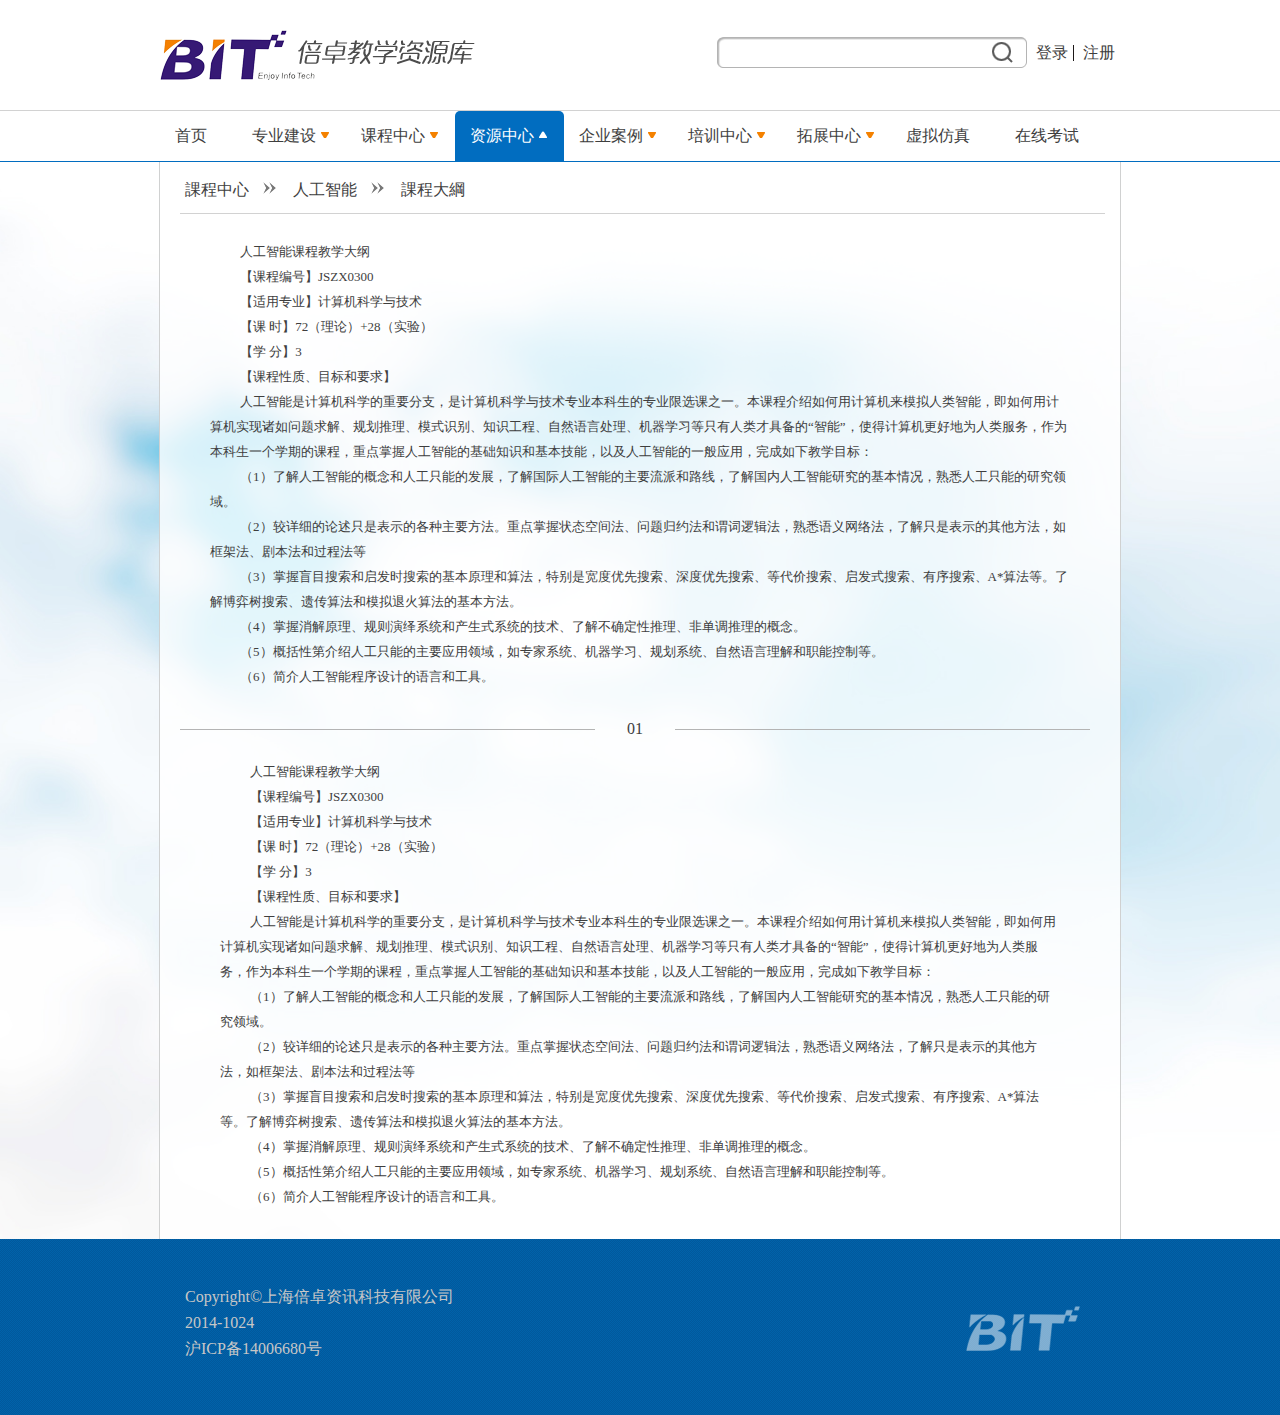
<file: BIT/list_09.html>
<!doctype html>
<html>
<head>
<title>倍卓教学资源库</title>
<meta charset="utf-8">
<link rel="stylesheet" type="text/css" href="./css/main.css">
<link rel="stylesheet" type="text/css" href="./css/home.css">
</head>
<body>
	<div class="headerHtml5">
		<div class="headerTitle">
			<img src="./imgs/home/logo.png" class="logImg" alt="倍卓教学资源库" title="倍卓教学资源库">
			<p class="headerLogin">
				<span class="inputBox"><input type="text" ><a href="javascript:void(0)" class="searchIcon">搜索</a></span>
				<a href="javascript:void(0);" class="loginBtn">登录</a>
				<a href="javascript:void(0);">注册</a>
			</p>
		</div>
		<div class="headerNav">
			<ul class="nav-details">
				<li><a href="javsxcript:void(0);">首页</a></li>
				<li><a href="javsxcript:void(0);">专业建设<i class="downIcon"></i></a></li>
				<li><a href="javsxcript:void(0);">课程中心<i class="downIcon"></i></a></li>
				<li class="selected"><a href="javsxcript:void(0);">资源中心<i class="upIcon"></i></a></li>
				<li><a href="javsxcript:void(0);">企业案例<i class="downIcon"></i></a></li>
				<li><a href="javsxcript:void(0);">培训中心<i class="downIcon"></i></a></li>
				<li><a href="javsxcript:void(0);">拓展中心<i class="downIcon"></i></a></li>
				<li><a href="javsxcript:void(0);">虚拟仿真</a></li>
				<li><a href="javsxcript:void(0);">在线考试</a></li>
			</ul>
		</div>
	</div>
	<div class="contentBox navContent">
		
	</div>
	<div class="mainBOx">
		<div class="main">
			<p class="mainTitle">
				<span>課程中心</span><i class="levelIcon"></i>
				<span>人工智能</span><i class="levelIcon"></i>
				<span>課程大綱</span>
			</p>
			<div class="mainCourseBox">
				<div class="arcticle">
					<p>人工智能课程教学大纲</p>
					<p>【课程编号】JSZX0300</p>
					<p>【适用专业】计算机科学与技术</p>
					<p>【课  时】72（理论）+28（实验）</p>
					<p>【学  分】3</p>
					<p>【课程性质、目标和要求】</p>
					<p>人工智能是计算机科学的重要分支，是计算机科学与技术专业本科生的专业限选课之一。本课程介绍如何用计算机来模拟人类智能，即如何用计算机实现诸如问题求解、规划推理、模式识别、知识工程、自然语言处理、机器学习等只有人类才具备的“智能”，使得计算机更好地为人类服务，作为本科生一个学期的课程，重点掌握人工智能的基础知识和基本技能，以及人工智能的一般应用，完成如下教学目标：</p>
					<p>（1）了解人工智能的概念和人工只能的发展，了解国际人工智能的主要流派和路线，了解国内人工智能研究的基本情况，熟悉人工只能的研究领域。</p>
					<p>（2）较详细的论述只是表示的各种主要方法。重点掌握状态空间法、问题归约法和谓词逻辑法，熟悉语义网络法，了解只是表示的其他方法，如框架法、剧本法和过程法等</p>
					<p>（3）掌握盲目搜索和启发时搜索的基本原理和算法，特别是宽度优先搜索、深度优先搜索、等代价搜索、启发式搜索、有序搜索、A*算法等。了解博弈树搜索、遗传算法和模拟退火算法的基本方法。</p>
					<p>（4）掌握消解原理、规则演绎系统和产生式系统的技术、了解不确定性推理、非单调推理的概念。</p>
					<p>（5）概括性第介绍人工只能的主要应用领域，如专家系统、机器学习、规划系统、自然语言理解和职能控制等。</p>
					<p>（6）简介人工智能程序设计的语言和工具。</p>
				</div>
			</div>
			<div class="pagerCourseBox">
				<p class="pagerNum"><i></i><span>01</span><i></i></p>
				<div class="arcticle">
					<p>人工智能课程教学大纲</p>
					<p>【课程编号】JSZX0300</p>
					<p>【适用专业】计算机科学与技术</p>
					<p>【课  时】72（理论）+28（实验）</p>
					<p>【学  分】3</p>
					<p>【课程性质、目标和要求】</p>
					<p>人工智能是计算机科学的重要分支，是计算机科学与技术专业本科生的专业限选课之一。本课程介绍如何用计算机来模拟人类智能，即如何用计算机实现诸如问题求解、规划推理、模式识别、知识工程、自然语言处理、机器学习等只有人类才具备的“智能”，使得计算机更好地为人类服务，作为本科生一个学期的课程，重点掌握人工智能的基础知识和基本技能，以及人工智能的一般应用，完成如下教学目标：</p>
					<p>（1）了解人工智能的概念和人工只能的发展，了解国际人工智能的主要流派和路线，了解国内人工智能研究的基本情况，熟悉人工只能的研究领域。</p>
					<p>（2）较详细的论述只是表示的各种主要方法。重点掌握状态空间法、问题归约法和谓词逻辑法，熟悉语义网络法，了解只是表示的其他方法，如框架法、剧本法和过程法等</p>
					<p>（3）掌握盲目搜索和启发时搜索的基本原理和算法，特别是宽度优先搜索、深度优先搜索、等代价搜索、启发式搜索、有序搜索、A*算法等。了解博弈树搜索、遗传算法和模拟退火算法的基本方法。</p>
					<p>（4）掌握消解原理、规则演绎系统和产生式系统的技术、了解不确定性推理、非单调推理的概念。</p>
					<p>（5）概括性第介绍人工只能的主要应用领域，如专家系统、机器学习、规划系统、自然语言理解和职能控制等。</p>
					<p>（6）简介人工智能程序设计的语言和工具。</p>
				</div>
			</div>
		</div>
	</div>
	<div class="footerHtml5">
		<div class="footerContent">
			<p>
				<span>Copyright©上海倍卓资讯科技有限公司</span>
				<span>2014-1024</span>
				<span>沪ICP备14006680号</span>
			</p>
			<img class="footerLog" src="./imgs/home/BIT.png">
		</div>		
	</div>
</body>
</html>
</file>
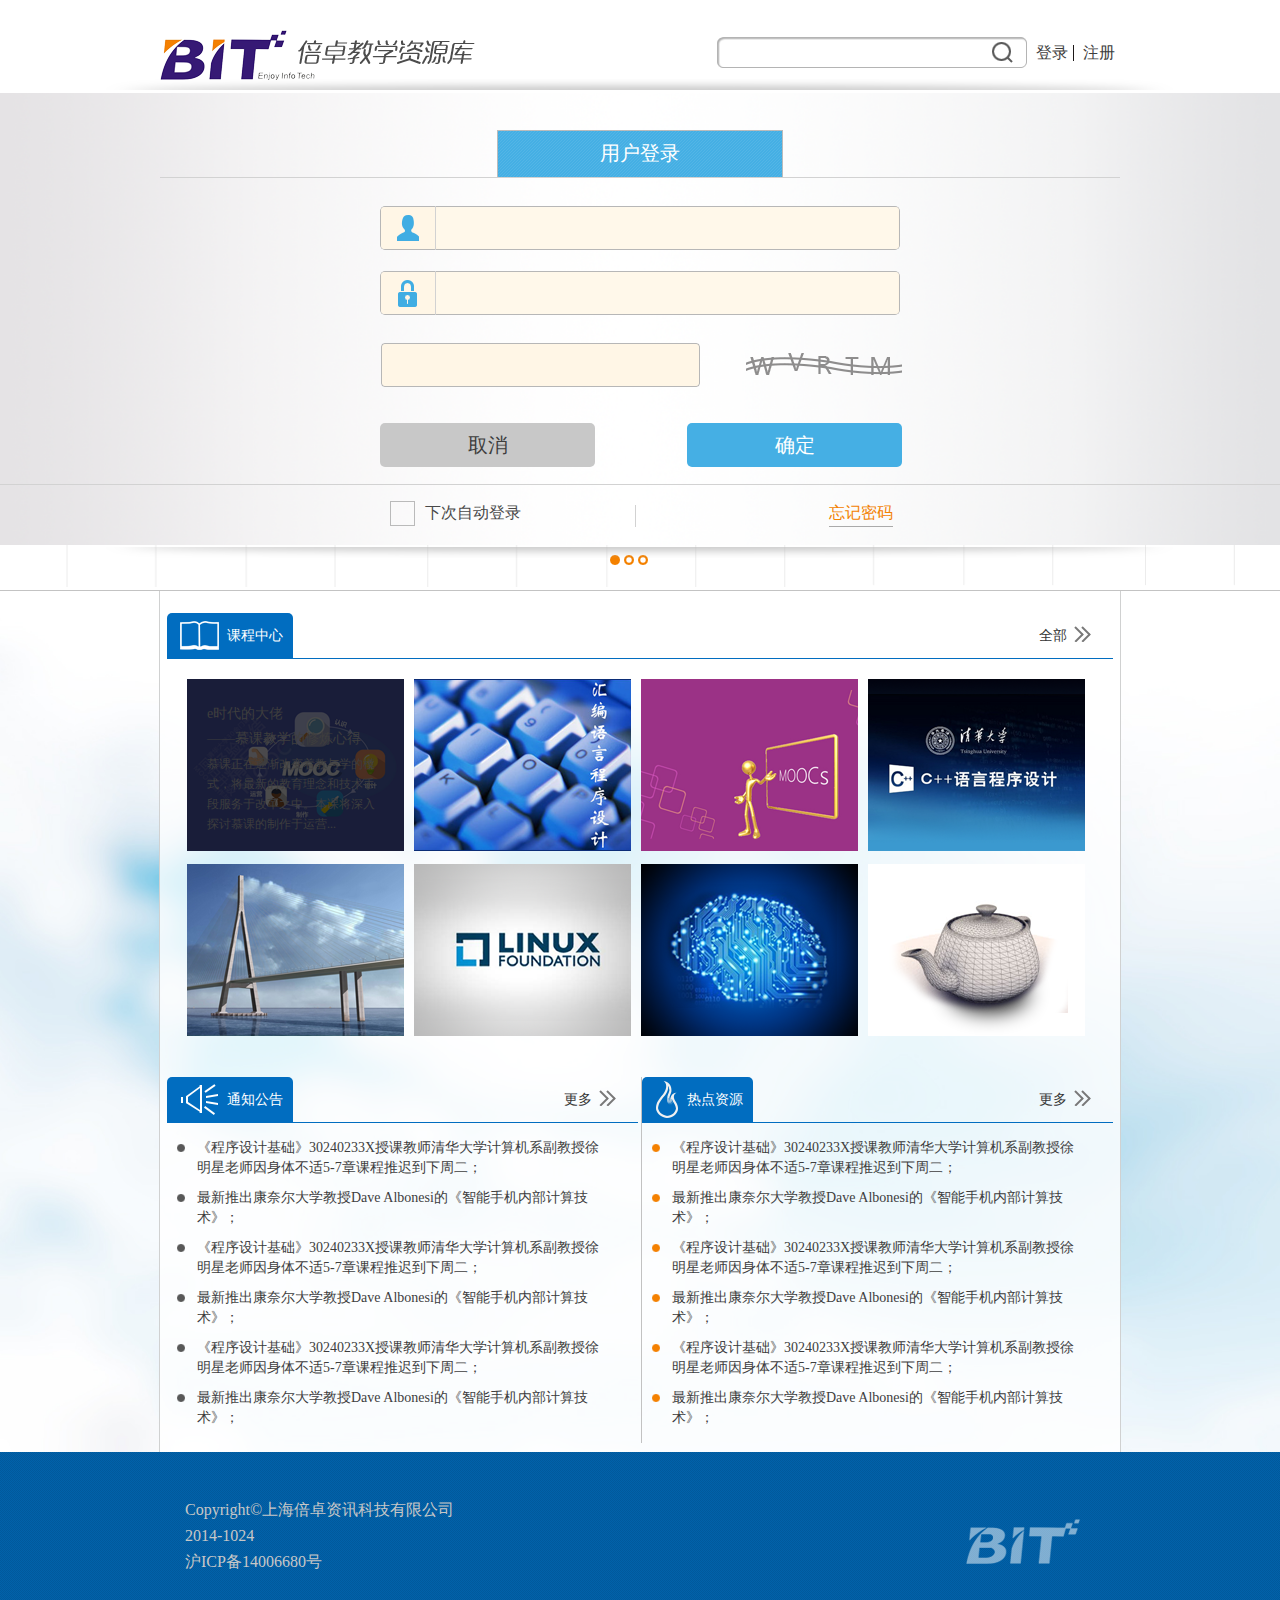
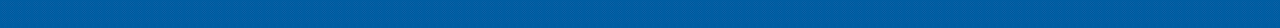
<file: BIT/login.html>
<!doctype html>
<html>
<head>
<title>倍卓教学资源库</title>
<meta charset="utf-8">
<link rel="stylesheet" type="text/css" href="./css/main.css">
<link rel="stylesheet" type="text/css" href="./css/index.css">
</head>
<body>
	<div class="headerHtml5">
		<div class="headerTitle">
			<img src="./imgs/home/logo.png" class="logImg" alt="倍卓教学资源库" title="倍卓教学资源库">
			<p class="headerLogin">
				<span class="inputBox"><input type="text" ><a href="javascript:void(0)" class="searchIcon">搜索</a></span>
				<a href="javascript:void(0);" class="loginBtn">登录</a>
				<a href="javascript:void(0);">注册</a>
			</p>
		</div>
		<div class="headerNav">
			<ul class="nav-details">
				<li class="selected"><a class="noSub" href="javsxcript:void(0);">首页</a></li>
				<li><a href="javsxcript:void(0);">专业建设<i class="downIcon"></i></a></li>
				<li><a href="javsxcript:void(0);">课程中心<i class="downIcon"></i></a></li>
				<li><a href="javsxcript:void(0);">资源中心<i class="downIcon"></i></a></li>
				<li><a href="javsxcript:void(0);">企业案例<i class="downIcon"></i></a></li>
				<li><a href="javsxcript:void(0);">培训中心<i class="downIcon"></i></a></li>
				<li><a href="javsxcript:void(0);">拓展中心<i class="downIcon"></i></a></li>
				<li><a class="noSub" href="javsxcript:void(0);">虚拟仿真</a></li>
				<li><a class="noSub" href="javsxcript:void(0);">在线考试</a></li>
			</ul>
		</div>
	</div>
	<!-- login --> <!-- 隱藏 display:none -->
	<div class="contentBox userLoginBox">
		<div class="loginMsg">
			<h3>用户登录</h3>
			<div class="loginForm">
				<form action="" post="">
					<div class="loginInputBox cornerIe">
						<i class="icon-user"></i>
						<input type="text">
					</div>
					<div class="loginInputBox cornerIe">
						<i class="icon-pwd"></i>
						<input type="password">
					</div>
					<div class="captchaBox">
						<input class="captchaInput cornerIe" type="text">
						<img src="./imgs/home/test.png" alt="" title="">
					</div>
					<div class="loginBtnBox">
						<a href="javascript:void(0)" class="cancleBtn cornerIe" >取消</a>
						<a href="javascript:void(0)" class="sureBtn cornerIe">确定</a>
					</div>
				</form>
			</div>
		</div>
		<div class="loginOrPwdBox">
			<div class="loginOrPwdContent">
				<span class="autoLogin">
					<i class="checkBoxI"></i>
					<input type="checkbox" id="loginAuto">
					<label for="loginAuto">下次自动登录</label>
				</span>
				<span class="forgetPwd">
					<a href="#">忘记密码</a>	
				</span>			
			</div>
		</div>
		<i class="loginTopBg"></i>
		<i class="loginBottomBg"></i>
	</div>
	<!-- end login -->
	<div class="picContainer">
		<div class="banner-btn">
			<a href="javascript:void(0);" class="prevBtn"></a> 
			<a href="javascript:void(0);" class="nextBtn"></a>
		</div>
		<div class="overflow">
			<div class="banner-img">
				<img src="./imgs/home/banner.png"> 
			</div>
		</div>
		<ul class="banner-circle">
			<li class="active">1</li>
			<li>2</li>
			<li>3</li>
		</ul>
	</div>
	<div class="mainBOx">
		<div class="main">
			<div class="moduleBox">
				<div class="module">
					<span class="titleText"><i class="titleIcon courseIcon"></i>课程中心</span>
					<a href="javascript:void(0);">全部<i class="contentMore"></i></a>
					<div class="courseBox ulCss">
						<ul>
							<li>
								<div class="coursePicMsg">
									<img alt="" src="./imgs/home/course_01.png">
									<div class="courseMsg">
										<h2>e时代的大佬</h2>
										<h3> ——慕课教学的修炼心得</h3>
										<p class="articleP">慕课正在逐渐改变着教与学的模式，将最新的教育理念和技术手段服务于改革之中。本课将深入探讨慕课的制作于运营...</p>
									</div>
								</div>
							</li>
							<li>
								<div class="coursePicMsg">
									<img alt="" src="./imgs/home/course_02.png">
									<div class="courseMsg hiddenClz">
										<h2>e时代的大佬</h2>
										<h3> ——慕课教学的修炼心得</h3>
										<p class="articleP">慕课正在逐渐改变着教与学的模式，将最新的教育理念和技术手段服务于改革之中。本课将深入探讨慕课的制作于运营...</p>
									</div>
								</div>
							</li>
							<li>
								<div class="coursePicMsg">
									<img alt="" src="./imgs/home/course_03.png">
									<div class="courseMsg hiddenClz">
										<h2>e时代的大佬</h2>
										<p> ——慕课教学的修炼心得</p>
										<p class="articleP">慕课正在逐渐改变着教与学的模式，将最新的教育理念和技术手段服务于改革之中。本课将深入探讨慕课的制作于运营...</p>
									</div>
								</div>
							</li>
							<li>
								<div class="coursePicMsg">
									<img alt="" src="./imgs/home/course_04.png">
									<div class="courseMsg hiddenClz">
										<h2>e时代的大佬</h2>
										<p> ——慕课教学的修炼心得</p>
										<p>慕课正在逐渐改变着教与学的模式，将最新的教育理念和技术手段服务于改革之中。本课将深入探讨慕课的制作于运营...</p>
									</div>
								</div>
							</li>
							<li>
								<div class="coursePicMsg">
									<img alt="" src="./imgs/home/course_05.png">
									<div class="courseMsg hiddenClz">
										<h2>e时代的大佬</h2>
										<p> ——慕课教学的修炼心得</p>
										<p class="articleP">慕课正在逐渐改变着教与学的模式，将最新的教育理念和技术手段服务于改革之中。本课将深入探讨慕课的制作于运营...</p>
									</div>
								</div>
							</li>
							<li>
								<div class="coursePicMsg">
									<img alt="" src="./imgs/home/course_06.png">
									<div class="courseMsg hiddenClz">
										<h2>e时代的大佬</h2>
										<p> ——慕课教学的修炼心得</p>
										<p class="articleP">慕课正在逐渐改变着教与学的模式，将最新的教育理念和技术手段服务于改革之中。本课将深入探讨慕课的制作于运营...</p>
									</div>
								</div>
							</li>
							<li>
								<div class="coursePicMsg">
									<img alt="" src="./imgs/home/course_07.png">
									<div class="courseMsg hiddenClz">
										<h2>e时代的大佬</h2>
										<p> ——慕课教学的修炼心得</p>
										<p class="articleP">慕课正在逐渐改变着教与学的模式，将最新的教育理念和技术手段服务于改革之中。本课将深入探讨慕课的制作于运营...</p>
									</div>
								</div>
							</li>
							<li>
								<div class="coursePicMsg">
									<img alt="" src="./imgs/home/course_08.png">
									<div class="courseMsg hiddenClz">
										<h2>e时代的大佬</h2>
										<p> ——慕课教学的修炼心得</p>
										<p class="articleP">慕课正在逐渐改变着教与学的模式，将最新的教育理念和技术手段服务于改革之中。本课将深入探讨慕课的制作于运营...</p>
									</div>
								</div>
							</li>
						</ul>
					</div>
				</div>
			</div>
			<div class="moduleBox">
				<div class="module divWidthHalf">
					<span class="titleText"><i class="titleIcon msgIcon"></i>通知公告</span>
					<a href="javascript:void(0);">更多</a>
					<div class="courseBox">
						<ul class="msgUl leftUl">
							<li><a href="#">《程序设计基础》30240233X授课教师清华大学计算机系副教授徐明星老师因身体不适5-7章课程推迟到下周二；</a></li>
							<li><a href="#">最新推出康奈尔大学教授Dave Albonesi的《智能手机内部计算技术》；</a></li>
							<li><a href="#">《程序设计基础》30240233X授课教师清华大学计算机系副教授徐明星老师因身体不适5-7章课程推迟到下周二；</a></li>
							<li><a href="#">最新推出康奈尔大学教授Dave Albonesi的《智能手机内部计算技术》；</a></li>
							<li><a href="#">《程序设计基础》30240233X授课教师清华大学计算机系副教授徐明星老师因身体不适5-7章课程推迟到下周二；</a></li>
							<li><a href="#">最新推出康奈尔大学教授Dave Albonesi的《智能手机内部计算技术》；</a></li>
						</ul>
					</div>	
				</div>	
				<div class="module divWidthHalf marginLeft4">
					<span class="titleText"><i class="titleIcon resourceIcon"></i>热点资源</span>
					<a href="javascript:void(0);">更多</a>
					<div class="courseBox">
						<ul class="msgUl rightUl">
							<li><a href="#">《程序设计基础》30240233X授课教师清华大学计算机系副教授徐明星老师因身体不适5-7章课程推迟到下周二；</a></li>
							<li><a href="#">最新推出康奈尔大学教授Dave Albonesi的《智能手机内部计算技术》；</a></li>
							<li><a href="#">《程序设计基础》30240233X授课教师清华大学计算机系副教授徐明星老师因身体不适5-7章课程推迟到下周二；</a></li>
							<li><a href="#">最新推出康奈尔大学教授Dave Albonesi的《智能手机内部计算技术》；</a></li>
							<li><a href="#">《程序设计基础》30240233X授课教师清华大学计算机系副教授徐明星老师因身体不适5-7章课程推迟到下周二；</a></li>
							<li><a href="#">最新推出康奈尔大学教授Dave Albonesi的《智能手机内部计算技术》；</a></li>
						</ul>
					</div>
				</div>
				
			</div>
		</div>
	</div>
	<div class="footerHtml5">
		<div class="footerContent">
			<p>
				<span>Copyright©上海倍卓资讯科技有限公司</span>
				<span>2014-1024</span>
				<span>沪ICP备14006680号</span>
			</p>
			<img class="footerLog" src="./imgs/home/BIT.png">
		</div>		
	</div>
</body>
</html>
</file>
<file: BIT/css/index.css>
/*login*/
.contentBox{position:absolute;width:100%;z-index:3;}
.userLoginBox{top:90px;background:url(../imgs/home/login_bg.png) no-repeat center;background-size:100%;}
.loginMsg{width:960px;margin:0 auto;padding:40px 10px 10px;}
.loginMsg h3{width:286px;height:47px;text-align:center;font-size:20px;line-height:47px;margin:0 auto;background:url(../imgs/home/user_login_bg.png) no-repeat center;color:#fff;}
.loginForm{border-top:1px solid #d2d2d2;}
.loginForm form{width:520px;margin:0 auto;padding:7px 0px;}
.loginInputBox{width:520px;border-radius:5px;height:44px;position:relative;margin-top:21px;border:0px;background:url(../imgs/home/usepwdInput.png) no-repeat center;}
.loginInputBox i{display:block;width:55px;height:44px;position:absolute;top:0px;border-right:1px solid #d2d2d2;}
.icon-user{background:url(../imgs/home/user.png) no-repeat center;}
.icon-pwd{background:url(../imgs/home/password.png) no-repeat center;}
.loginInputBox input{width:455px;height:40px;background:#fff8ea;font-size:20px;line-height:40px\9;*line-height:40px;padding-left:5px;position:absolute;left:56px;top:1px;}
.captchaInput{font-size:20px;width:309px;height:44px;line-height:44px\9;*line-height:44px;;padding-left:10px;background:url(../imgs/home/inputBg.png) no-repeat center;}/*background:#fff8ea;border-radius:5px;border:1px solid #b7b7b7;*/
.captchaBox,.loginBtnBox{width:522px;}
.captchaBox{margin-top:27px;}
.captchaBox>img{float:right;}
.loginBtnBox{margin-top:35px;}
.loginBtnBox a{font-size:20px;display:inline-block;*display:inline;*zoom:1;width:215px;text-align:center;line-height:44px;height:44px;border-radius:5px;}
.cancleBtn{background:#c8c8c8;}
.sureBtn{background:#45afe4;color:#fff;float:right;}
.loginOrPwdBox{border-top:1px solid #d2d2d2;}
.loginOrPwdContent{width:550px;margin:20px auto;font-size:0;}
.loginOrPwdContent span{display:inline-block;*display:inline;*zoom:1;font-size:16px;width:270px;}
.autoLogin{text-indent: 20px;position:relative;top:-13px;}
.autoLogin>label{color:#494949;position:absolute;left:40px;}
.forgetPwd{text-align:right;border-left: 1px solid #d2d2d2;}
.forgetPwd>a{display:inline-block;*display:inline;*zoom:1;padding-bottom:5px;border-bottom:1px solid #aaaaaa;color:#f38100;margin-right:13px;}
.userLoginBox>i{display:block;width:1080px;height:11px;position:absolute;}
.loginTopBg{background:url(../imgs/home/login_bg_top.png) no-repeat center;top:-11px;left:50%;margin-left:-540px;}
.loginBottomBg{background:url(../imgs/home/login_bg_bottom.png) no-repeat center;bottom:-11px;left:50%;margin-left:-540px;}
.autoLogin input[type="checkbox"]{display:none;}
.checkBoxI{display:block;width:23px;height:23px;border:1px solid #bababa;position:absolute;left:25px;top:-4px;}



/*pic*/
div.picContainer{width:100%;border-bottom:1px solid #c3c3c3;position:relative;z-index:1;}/*height:454px;*/
.banner-btn a{position:absolute;}
.banner-btn .prevBtn{width:40px;height:117px;background:url(../imgs/home/left.png) no-repeat;top:50%;margin-top:-58px;left:0px;z-index:2;}
.banner-btn .nextBtn{width:40px;height:117px;background:url(../imgs/home/right.png) no-repeat;top:50%;margin-top:-58px;right:0px;z-index:2;}
.banner-circle{position:absolute;bottom:25px;left:50%;margin-left:-30px;}
.banner-circle li{display:inline-block;*display:inline;*zoom:1;font-size:0;width:10px;height:10px;cursor:pointer;background:url(../imgs/home/round.png) no-repeat;}
.banner-circle .active{background:url(../imgs/home/round_0.png) no-repeat;}
.banner-img img{width:100%;height:100%;}

/*main*/
div.moduleBox{padding:9px 7px;position:relative;font-size:0;}
div.module{position:relative;font-size: 14px;}
div.module>span{display:inline-block;*display:inline;*zoom:1;background:#016dc0;position:relative;color:#fff;border-top-left-radius:5px;border-top-right-radius:5px;line-height:45px;height:45px;padding-right:10px;padding-left:60px;}
div.module>a{display:inline-block;*display:inline;*zoom:1;position:absolute;right:20px;line-height:45px;height:45px;color:#353535;padding-right:26px;background:url(../imgs/home/more.png) no-repeat;background-position-x: 35px;background-position-y: 13px}
div.module div.courseBox{border-top:1px solid #016dc0;border-bottom-left-radius:5px;border-bottom-right-radius:5px;}


.ulCss ul{font-size:0;padding:15px;}
.ulCss li{display:inline-block;*display:inline;*zoom:1;font-size:14px;width:217px;margin:5px;}/*width:23%;padding:1%;*/
div.coursePicMsg{position:relative;width:100%;}
div.courseMsg{position:absolute;top:0px;left:0px;width:177px;height:132px;background:rgba(0,0,0,0.7);color:#fff;padding:20px;
*background:transparent;filter:progid:DXImageTransform.Microsoft.gradient(startColorstr=#B4000000,endColorstr=#B4000000);
-ms-filter:"progid:DXImageTransform.Microsoft.gradient(startColorstr=#B4000000, endColorstr=#B4000000)";
zoom:1
}
div.courseMsg h2,div.courseMsg h3,div.courseMsg p{line-height:20px;}
div.courseMsg h2,div.courseMsg h3{font-size:14px;margin:5px 0px;}
.courseMsg p{font-size:12px;}
.articleP{margin-top:5px;}


.msgUl{padding:10px 25px;}
.msgUl li{padding:5px;}
.msgUl li a{line-height:20px;height:20px;}

.leftUl{list-style:square outside url('../imgs/home/point.png');}
.rightUl{list-style:square outside url('../imgs/home/point_0.png');}

.marginLeft4>span.titleText>i.resourceIcon{left:5px;}
.marginLeft4>span.titleText{padding-left: 45px;}

.titleText{position:relative;}
.titleIcon{width:40px;height:40px;position:absolute;top:50%;margin-top:-20px;left:12px;}
.courseIcon{background:url(../imgs/home/course.png) no-repeat center;}
.msgIcon{background:url(../imgs/home/notify.png) no-repeat center;}
.resourceIcon{background:url(../imgs/home/hot.png) no-repeat center;}
.moreIcon{display:inline-block;*display:inline;*zoom:1;width:20px;height:20px;position:absolute;background:url(../imgs/home/more.png) no-repeat center;}

/*test
margin:0px auto;_width: expression(this.offsetWidth > 960 ? 'auto' : '960px');*+width: expression(this.offsetWidth > 960 ? 'auto' : '960px');*/
</file>
<file: BIT/css/home.css>
/*图形图库*/
.mainTitle{width:920px;border-bottom:1px solid #d2d2d2;padding-bottom:15px;margin:5px 20px;padding-left:5px;}
.levelIcon{display:inline-block;*display:inline;*zoom:1;font-size:0;width:30px;height:15px;background:url(../imgs/list/bread_crumb.png) no-repeat center;margin:0px 5px;}
.mainCourseBox{padding:10px;}
.courseUl{list-style:none;font-size:0;}
.courseUl li{margin: 10px 9px;display:inline-block;*display:inline;*zoom:1;font-size:14px;width:217px;}
.imgBox{width:180px;height:180px;margin:0 auto;border-radius:5px;padding:5px;}
.imgText{padding:2px;}
.imgText p{line-height:15px;}

/*缩略图列表*/
.listTable{width:100%;margin:auto 10px;margin-top:-8px;}
.listTable td{padding:8px 0px;}
.listTable tr td{vertical-align:middle}
.listTable tr td:first-child{width:10%;}
.listTable tr td:nth-child(2){width:20%}
.listTable tr td:nth-child(4){width:13%}

.listBookTable{width:100%;margin:auto 10px;margin-top:-8px;margin-left:20px;}
.listBookTable td{padding:8px 0px;}
.listBookTable tr td{vertical-align:middle}
.listBookTable tr td:first-child{width:5%;}
.listBookTable tr td:nth-child(2){width:20%}
.listBookTable tr td:nth-child(4){width:13%}

/*home03*/
.commentUl {margin-top:-10px;}
.commentUl li{list-style:none;margin:0px 47px;padding:20px 0px;border-bottom:1px solid #d2d2d2;}
.commentUl li:last-child{border:none;border:0px;}
.commentUl li.lastCommentLi{border:none;border:0px;}
.comment{position:relative;border:1px solid #cacdcf;border-radius:5px;background:rgba(226,226,226,0.5);
*background:transparent;filter:progid:DXImageTransform.Microsoft.gradient(startColorstr=#7Fe2e2e2,endColorstr=#7Fe2e2e2);
-ms-filter:"progid:DXImageTransform.Microsoft.gradient(startColorstr=#7Fe2e2e2, endColorstr=#7Fe2e2e2)";
zoom:1
}
.commentUl li.oddLi .comment h3{border-bottom:1px solid #016dc0;}
.commentUl li.oddLi .comment h3 span{background:#016dc0;}
.commentUl li.evenLi .comment h3{border-bottom:1px solid #f48100;}
.commentUl li.evenLi .comment h3 span{background:#f48100;}
.comment h3 span{display:inline-block;*display:inline;*zoom:1;line-height:40px;line-height:40px;border-top-left-radius:5px;border-top-right-radius:5px;color:#fff;padding:0px 10px;}
.comment p{padding:30px 20px;line-height:25px;font-size:13px;}
.comment .time{position:absolute;top:15px;right:20px;color:#f45702;}

.courseIntroductionIcon{background:url(../imgs/list/course_introduction.png) no-repeat center;}
.courseResponseIcon{background:url(../imgs/list/course_response.png) no-repeat center;}
.courseOutlineIcon{background:url(../imgs/list/course_outline.png) no-repeat center;}
.courseDesignIcon{background:url(../imgs/list/course_design.png) no-repeat center;}
.courseTVIcon{background:url(../imgs/list/course_TV.png) no-repeat center;}
.coursePPTIcon{background:url(../imgs/list/course_PPT.png) no-repeat center;}
.courseProgramIcon{background:url(../imgs/list/course_program.png) no-repeat center;}
.courseBookIcon{background:url(../imgs/list/course_book.png) no-repeat center;}
.courseCalendarIcon{background:url(../imgs/list/course_calendar.png) no-repeat center;}
.evaluationIcon{background:url(../imgs/list/Evaluation.png) no-repeat center;}
.studyGuideIcon{background:url(../imgs/list/study_guide.png) no-repeat center;}
.courseAnimationIcon{background:url(../imgs/list/course_animation.png) no-repeat center;}
.courseRuleIcon{background:url(../imgs/list/course_rule.png) no-repeat center;}
.boolListIcon{background:url(../imgs/list/book_icon_list.png) no-repeat center;}
div.lessionModule>h5>span>.courseBookIcon{width:28px;}

.pagerCourseBox{padding:20px;}
.pagerCourseBox>div.arcticle{margin-top:20px;}
.pagerNum>span{display:block;width:80px;float:left;text-align:center;margin-top:-8px;}
.pagerNum>i{width:415px;border-top:1px solid #b4b4b4;display:block;float:left;}

/*课程中心*/
.lessionModule{padding:0px 20px;}
.lessionModule h5{border-bottom:1px solid #d2d2d2;font-size:0;text-align:center;padding: 12px 0px;}
.lessionModule h5 span{line-height:30px;line-height:30px;position:relative;display:inline-block;*display:inline;*zoom:1;font-size:20px;}
.iIcon{position:absolute;left:-30px;width:20px;height:22px;top:5px;}
.lessionArcticle{padding:50px 40px;font-size:13px;}
.lessionArcticle a{font-size:13px;}
.lessionArcticle>p{line-height:25px;text-indent: 30px;}
.arcticleTableBox{padding:0px 40px;}
.arcticleTableBox>table{border-collapse:collapse;width:100%;}
.arcticleTableBox>table th,.arcticleTableBox>table td{border:1px solid #d2d2d2;line-height:25px;}

.videoModule{padding:0px;}
.videoModule>.lessionArcticle{padding:0px;}
.videoUl{padding: 20px 10px;}
.designUl{list-style:none;}
.designUl li{line-height:20px;height:20px;padding:5px;font-size:16px;}
.designUl li>a{padding-left:40px;position:relative;}
.designLiIcon{width:30px;height:25px;position:absolute;left:0px;top:-5px;}
.videoModule>div.padding20{padding:20px 20px 0px 20px;}

/*垂直导航*/

.verticalNav{position:absolute;list-style:none;left:980px;top:176px;width:150px;} 
.verticalNav li{height:30px;font-size:0;}
.verticalNav li a{display:inline-block;*display:inline;*zoom:1;font-size:14px;line-height:30px;border-left:1px solid #7a7a7a;position:relative;padding-left:10px;}
.verticalCircle{display:block;width:10px;height:10px;border-radius:5px;background-color:#ffffff;position:absolute;top:50%;margin-top:-5px;left:-5px;} 
.verticalAutoCir{background-image:url(../imgs/list/round.png);}
.verticalSelectedCir{background-image:url(../imgs/list/round_0.png);}
.arcticle{padding:10px 40px;}
.arcticle>p{line-height:25px;text-indent: 30px;clear:both;}


/*内容页*/
.mediaBox{width:100%;position:relative;margin:10px auto;margin-bottom:0px;padding:0px 15px;}
.mediaBox>div{width:97%;border:1px solid #d2d2d2;border-radius:5px;overflow:hidden;text-align:center;padding:2px;}
.downMediaUl{list-style:none;position:absolute;top:50%;margin-top:-120px;right:30px;width:76px;height:240px;border-top-left-radius:5px;border-bottom-left-radius:5px;border:1px solid #b6b6b8;border-right:0px;background:rgba(102,102,102,0.2)}
.downMediaUl a{font-size:0;display:block;width:76px;height:80px;}
.downMediaUl a.mediaCollectBtn{border-top:1px solid #b6b6b8;border-bottom:1px solid #b6b6b8;}
.mediaDownBtn{background:url(../imgs/content/download.png) no-repeat center;}
.mediaCollectBtn{background:url(../imgs/content/collect.png) no-repeat center;}
.mediaquizBtn{background:url(../imgs/content/ask.png) no-repeat center;}
.mediaDownBtn:hover{background:url(../imgs/content/download_0.png) no-repeat center;}
.mediaCollectBtn:hover{background:url(../imgs/content/collect_0.png) no-repeat center;}
.mediaquizBtn:hover{background:url(../imgs/content/ask_0.png) no-repeat center;}
.screenIcon{display:block;width:22px;height:22px;background:url(../imgs/content/full_screen.png) no-repeat center;font-size:0;position:absolute;top:10px;right:50px;}
.mediaIntroduction{padding:32px 20px 0px 20px;}
.mediaTitle{border-bottom:1px solid #d2d2d2;margin-bottom:17px;padding:10px;}
.mediaIntroduction>p{text-indent:20px;line-height:25px;font-size:12px;}
.commentBox{padding:43px 20px 0px 20px;}
.mediaTitle{position:relative;}
.commentIcon{display:block;width:24px;height:26px;background:url(../imgs/content/discuss.png) no-repeat center;position:absolute;top:50%;margin-top:-13px;left:65px;}
.commentBox>textarea{width:836px;height:135px;border-radius:5px;display:block;margin:0 auto;}
.mediaTitle>span{display:inline-block;*display:inline;zoom:1;height:20px;padding-left:20px;padding-right:10px;border-left:1px solid #d2d2d2;font-size:16px;}
.mediaTitle>span.font24{padding-left:0px;border-left:0px;font-size:24px;}
.mediaTitle>span.mediaTime{float:right;border-left:0px;margin-top:7px;}
.btn-p{font-size:0;padding: 20px 44px 0px 0px;text-align:right;}
.btn-p>a{display:inline-block;*display:inline;zoom:1;padding:8px 55px;border-radius:5px;font-size:16px;}
.btn-cancel{color:#5f5f5f;margin-right:52px;background:#c8c8c8;}
.btn-sure{color:#fff;background:#45afe4;}
.mediaCommentUl{list-style:none;padding:20px;}
.mediaCommentUl li{border-bottom:1px solid #d2d2d2;padding:18px 38px 14px 38px;position:relative;}
.mediaCommentUl li:last-child{border-bottom:0;}
.mediaCommentUl li>table{width:100%;}
.mediaCommentUl li>table td{vertical-align:middle;color:#3e3e3e;}
.portraitTd{width:10%;text-align:center;}
.portraitTd>span{display:block;}
.mediaTextTd{text-indent:20px;}
.mediaTimeTd{width:10%;}
.mediaBox>div>img{width:100%;}

.arcticle p{font-size:13px;}
.imgText table{width:100%;}
.imgText table td{text-align:center;line-height:22px;height:22px;font-size:12px;}
.imgText table td.imgTitleTd{font-size:15px;}


.mediaCommentUl>span{display:inline-block;*display:inline;*zoom:1;}
.mediaCommentTime{position:absolute;right:40px;top:50%;margin-top:-7px;}
.portraitBox{width:100px;height:100px;text-align:center;}
.mediaCommentText{float:left;}


.lessionDesinTreeUl,.lessionDesinTreeUl ul{list-style:none;}

.lessionDesinTreeUl>li a{padding-left:40px;position:relative;line-height:30px;}
.subTreeUl{margin-left: 23px;}
.subTreeUl .boolListIcon{background:url(../imgs/home/point.png) no-repeat center;opacity:0.6;}

.lessionArcticle a.loadMore{width:192px;height:40px;margin:10px auto;background:#e0e0e0;border-radius:3px;text-align:center;line-height:40px;display:block;font-size:15px;}
.lessionArcticle a.loadMore:hover{color:#ffffff;background:#7f879e;}
</file>
<file: BIT/css/main.css>
/*reset*/
html, body, div, span, applet, object, iframe,
h1, h2, h3, h4, h5, h6, p, blockquote, pre,
a, abbr, acronym, address, big, cite, code,
del, dfn, em, font, img, ins, kbd, q, s, samp,
small, strike, strong, sub, sup, tt, var,
b, u, i, center,
dl, dt, dd, ol, ul, li,
fieldset, form, label, legend,
table, caption, tbody, tfoot, thead, tr, th, td { font-size:14px;background: transparent; border: 0; margin: 0; padding: 0; vertical-align: baseline; font-size: 100%; font: inherit; -webkit-text-size-adjust: none;color: #3e3e3e; }
body { line-height: 1; }
table { border-collapse: collapse; border-spacing: 0; }
object, :focus { outline: none; }
article, aside, details, figcaption, figure, footer, header, hgroup, menu, nav, section /* HTML 5 */ { display: block; }
blockquote, q { quotes: none; }
blockquote:before, blockquote:after, q:before, q:after { content: ''; content: none; }
a,img { border: none; }
input,button,textarea,select,optgroup,option{ font-size: 100%; font: inherit; }
a{color:#3e3e3e;text-decoration:none;cursor:pointer;}
a:hover{text-decoration:none;}
input{border:0;border:none;border-radius:5px;}
input:focus{border:0;border:none;outline: 0;outline: thin dotted \9;}
.divWidthHalf{width:50%;display:inline-block;*display:inline;*zoom:1;font-size:14px;}
.divWidthHalf{width:471px;}
.marginLeft4{margin-left:3px;border-left:1px solid #c2c2c2;}
.right{float:right;}
.left{float:left;}
.font24{font-size:24px;}
.hiddenClz{display:none;}
.noSub{left:8px;}

/*header*/
.headerNav{width:100%;border-top:1px solid #d2d2d2;position:relative;min-width:960px;border-bottom:1px solid #016dc0;}
.headerHtml5 div.headerTitle,div.headerNav ul.nav-details{width:960px;margin:0 auto;}
.headerHtml5 div.headerTitle{height:110px;position:relative;}
.logImg{position:absolute;top:50%;margin-top:-25px;}
div.headerTitle h1{display:inline-block;*display:inline;*zoom:1;line-height: 32px;height: 32px;position: absolute;top: 50%;margin-top: -19px;font-size: 20px;}
div.headerTitle p.headerLogin{position:absolute;top:50%;margin-top:-18px;right:0px;}
p.headerLogin span.inputBox{height:32px;width:310px;display:inline-block;*display:inline;*zoom:1;background:url(../imgs/home/input_box.png) no-repeat;position:relative;}/*box-shadow:0px 0px 2px #ccc;border-radius:5px;border:1px solid #ccc;*/
span.inputBox input{padding-left:5px;height:30px;width:270px;border-radius:5px;line-height:30px\9;*line-height:30px;background:transparent;}
.searchIcon{font-size:0;cursor:pointer;width:30px;height:30px;background:url(../imgs/home/query.png) no-repeat center;display:block;position:absolute;top:0;right:5px;}
span.inputBox:focus .searchIcon{background:orange;}
div.headerTitle a{display:inline-block;*display:inline;*zoom:1;padding:0px 5px;}
p.headerLogin a.loginBtn{border-right:1px solid #1d1818;}
ul.nav-details{height:50px;list-style:none;}
ul.nav-details li{float:left;height:50px;line-height:50px;position:relative;padding:0px 15px;cursor:pointer;padding-right:30px;}
.selected{background:#016dc0;border-top-left-radius:5px;border-top-right-radius:5px;}
.selected>a{color:#fff;}
.nav-details a{position:relative;}
.nav-details a>i{display:block;position:absolute;width:10px;height:10px;top:50%;margin-top:-5px;right:-15px;}
.downIcon{background:url(../imgs/home/down.png) no-repeat;}
.upIcon{background:url(../imgs/home/up.png) no-repeat;}
/*二级菜单div*/
.secondNav>li.lastLi{border-right:0px;}
div.headerNav .secondNavBox{width:938px;background:#dfdfdf;position:absolute;left:50%;margin-left:-480px;border:1px solid #b8bcbd;padding:25px 10px;top:51px;font-size:0;z-index:3;}
div.headerNav .secondNav{display: table;}
.secondNav>li{height:100%;width:105px;overflow:hidden;padding:5px;list-style:none;font-size:14px;display:table-cell;border-left:1px solid #888888;border-right:1px solid #ffffff;}
.secondNav>li:first-child{border-left:0px;}
.secondNav>li:last-child{border-right:0px;}
.secondNav h4{color:#f48100;position:relative;padding-left:15px;}
.thirdNavIcon{display:block;position:absolute;left:0px;width:11px;height:11px;background:url(../imgs/list/title_point.png) no-repeat;}
.thirdNav{padding:10px 5px;}
.thirdNav li{display:block;padding:5px;line-height:16px;height:15px;overflow:hidden;}
.thirdNav li a{padding-left:5px;display:inline-block;*display:inline;*zoom:1;height:100%;overflow:hidden;}
.thirdSeleted{background:#f48100;border-radius:5px;color:#fff;padding:3px 5px;}


div.mainBOx{width:100%;background:url(../imgs/home/bg.jpg);background-repeat:repeat-y;background-size:100% auto;}
div.main{width:960px;margin:0px auto;border-left:1px solid #d0d1d1;border-right:1px solid #d0d1d1;padding-top:13px;position:relative;background: rgba(255, 255, 255, 0.8);
*background:transparent;filter:progid:DXImageTransform.Microsoft.gradient(startColorstr=#C8FFFFFF,endColorstr=#C8FFFFFF);
-ms-filter:"progid:DXImageTransform.Microsoft.gradient(startColorstr=#C8FFFFFF, endColorstr=#C8FFFFFF)";
zoom:1}


/*footer*/
.footerHtml5{clear:both;background:url(../imgs/home/panel.png) repeat;height:131px;padding-top:45px;min-width:960px;width:100%;}
div.footerContent{color:#fff;width:960px;margin:0px auto;position:relative;}
div.footerContent p{position:absolute;top:50%;padding-left:20px;}
div.footerContent span{display:block;padding:5px;color: #c7c7c7;}
.footerLog{position:absolute;top:50%;margin-top:22px;right:40px;}


/*test
margin:0px auto;_width: expression(this.offsetWidth > 960 ? 'auto' : '960px');*+width: expression(this.offsetWidth > 960 ? 'auto' : '960px');*/
#test{width:217px;height:172px;background:#ccc;}
</file>
